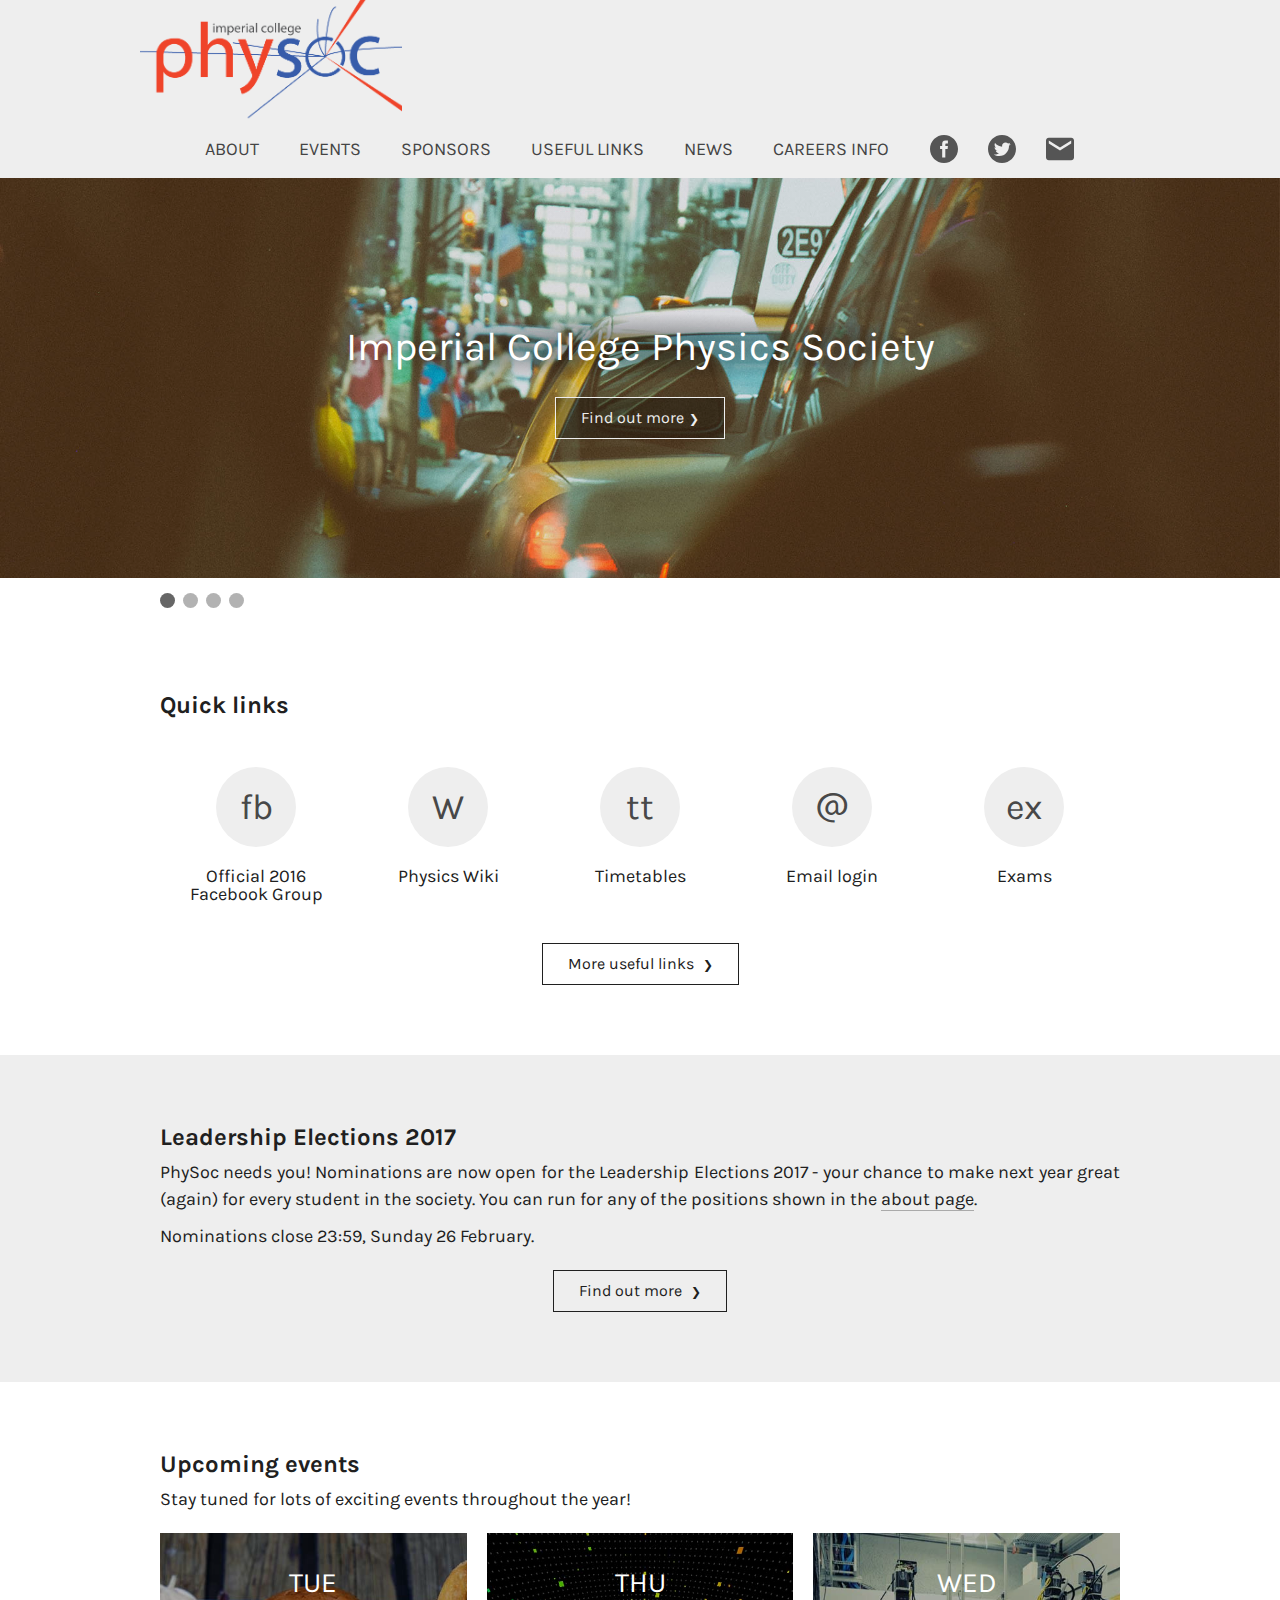
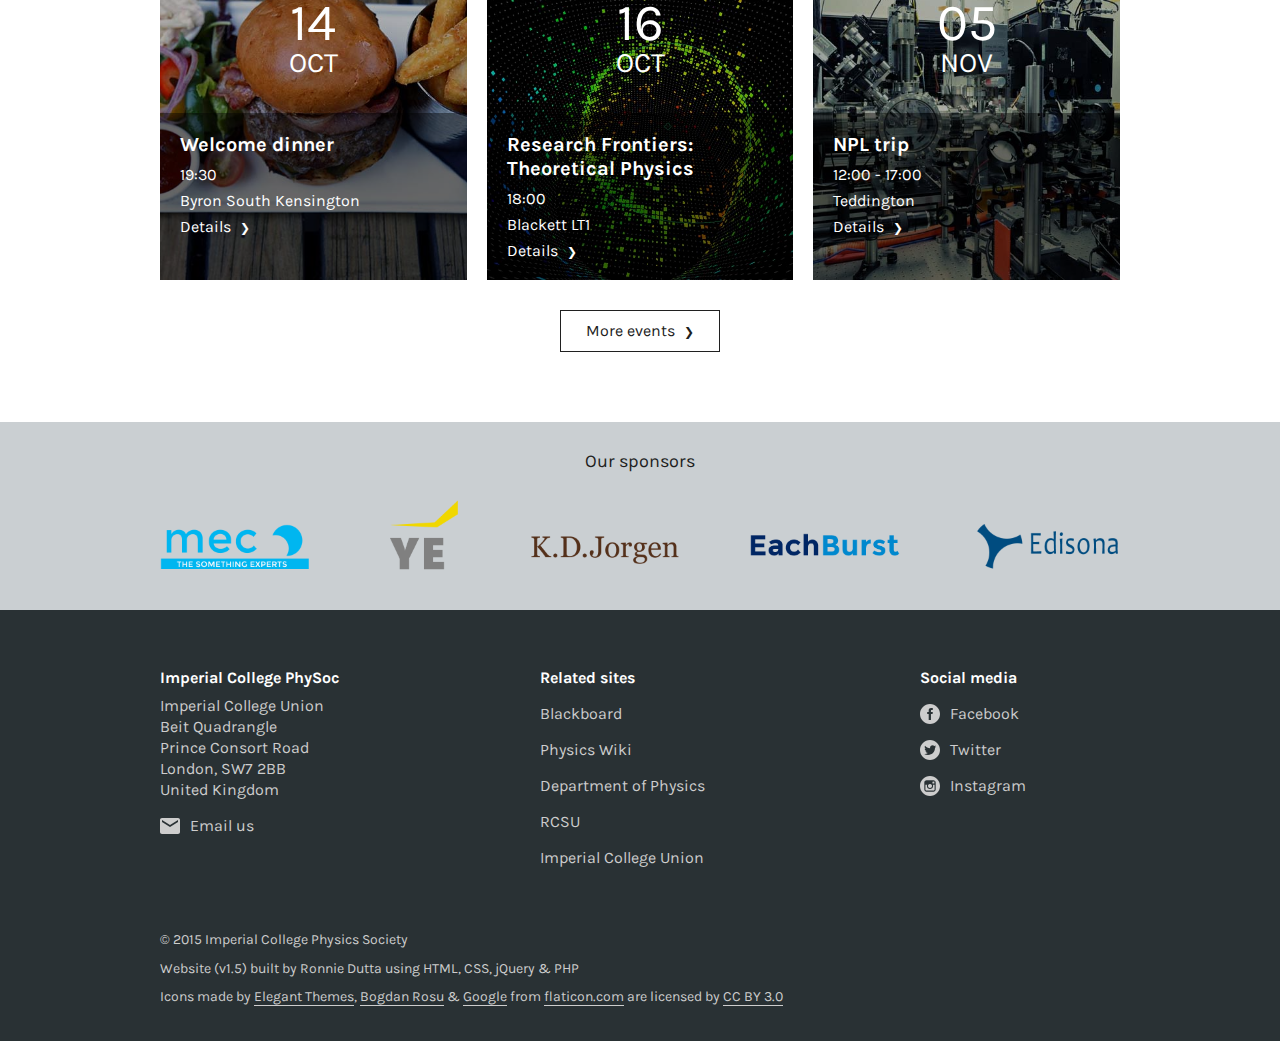
<file: physoc/index.html>
<!doctype html>
<html lang="en">
<head>
  <meta charset="utf-8">

  <title>PhySoc website (archived)</title>
  <meta name="description" content="Imperial College Physics Society provides students with opportunities to engage with physics outside of their ordinary studies.">

  <meta name="viewport" content="width=device-width, initial-scale=1">

  <link rel="icon" href="favicon.ico" type="image/x-icon">
  <link rel="shortcut icon" href="favicon.ico" type="image/x-icon">

  <link rel="stylesheet" href="style.min.css">

  <script src="https://ajax.googleapis.com/ajax/libs/jquery/1.11.3/jquery.min.js"></script>
  <script src="physoc.min.js"></script>

  <!--[if lt IE 9]>
    <div id="compat-banner">
      You're using an ancient version of Internet Explorer, so some parts of this website may not work or display correctly.
    </div>
    <link rel="stylesheet" href="legacy/ie8.css">
    <script src="legacy/ie8.js" async></script>
  <![endif]-->
  <!--[if IE 9]>
    <div id="compat-banner">
      You're using an old version of Internet Explorer, so some parts of this website may not work or display correctly.
    </div>
    <link rel="stylesheet" href="legacy/ie9.min.css">
  <![endif]-->


  <meta property="og:title" content="PhySoc website (archived)">
  <meta property="og:type" content="website">
  <meta property="og:url" content="https://binaryfunt.github.io/physoc/index.html">
  <meta property="og:image" content="https://binaryfunt.github.io/physoc/img/physoc.jpg">
  <meta property="og:locale" content="en_GB">
  <meta property="og:site_name" content="Imperial College PhySoc">

  <script src="image-slider.min.js"></script>
</head>

<body class="no-js">
  <div id="container">

    <header>

      <div class="wrapper">
        <div id="logo">
          <h1>
            <a href="index.html">
              <img src="img/logos/physoc.png" alt="PhySoc">
            </a>
          </h1>
        </div>
      </div>

      <div id="hamburger">
        <a href="#menu">
          <div id="ham-open">
            <svg xmlns="http://www.w3.org/2000/svg" width="459" height="459" viewBox="0 0 459 459">
              <path d="M0 382.5h459v-51H0v51zM0 255h459v-51H0v51zM0 76.5v51h459v-51H0z"/>
            </svg>
            <span>Menu</span>
          </div>
          <div id="ham-close" style="display: none;">
            <svg xmlns="http://www.w3.org/2000/svg" width="357" height="357" viewBox="0 0 357 357">
              <path d="M357 35.7L321.3 0 178.5 142.8 35.7 0 0 35.7l142.8 142.8L0 321.3 35.7 357l142.8-142.8L321.3 357l35.7-35.7-142.8-142.8"/>
            </svg>
            <span>Close</span>
          </div>
        </a>
      </div>

      <nav>
        <div class="wrapper">
          <ul id="nav-links">
            <li class="hidden">
              <a href="index.html" title="Go to the homepage">Home</a>
            </li>
            <li>
              <a href="about.html" title="About PhySoc">About</a>
            </li>
            <li>
              <a href="events.html" title="Find out about the latest events">Events</a>
            </li>
            <li>
                <a href="sponsors.html" title="Information about PhySoc's sponsors and partners">Sponsors</a>
            </li>
            <li>
              <a href="404.html" title="Useful links and documents">Useful links</a>
            </li>
            <li>
              <a href="404.html" title="Keep up to date with news about PhySoc">News</a>
            </li>
            <li>
                <a href="404.html" title="View useful careers resources">Careers info</a>
            </li>
          </ul>
          <ul id="nav-social">
            <li class="pic" id="fb-link">
              <a href="https://www.facebook.com/ICPhySoc" title="Like us on Facebook">
                <svg xmlns="http://www.w3.org/2000/svg" viewBox="0 0 16 16">
                  <path d="M8,0C3.582,0,0,3.582,0,8s3.582,8,8,8s8-3.582,8-8C16,3.581,12.418,0,8,0z M10.068,7.999L8.757,8 l-0.001,4.8H6.957V8h-1.2V6.346l1.2-0.001L6.955,5.371c0-1.35,0.366-2.171,1.955-2.171h1.324v1.655H9.406 c-0.619,0-0.649,0.231-0.649,0.662L8.755,6.345h1.488L10.068,7.999z"/>
                </svg>
              </a>
            </li>
            <li class="pic" id="twitter-link">
              <a href="https://twitter.com/ICPhySoc" title="Follow us on Twitter">
                <svg xmlns="http://www.w3.org/2000/svg" viewBox="0 0 16 16">
                  <path d="M8,0C3.582,0,0,3.582,0,8s3.582,8,8,8s8-3.582,8-8C16,3.581,12.418,0,8,0z M11.98,6.204l0.006,0.255 c0,2.604-1.981,5.604-5.604,5.604c-1.112,0-2.147-0.326-3.019-0.885c0.154,0.018,0.311,0.028,0.47,0.028 c0.923,0,1.772-0.315,2.446-0.843c-0.862-0.016-1.589-0.586-1.84-1.368C4.56,9.018,4.682,9.029,4.81,9.029 c0.18,0,0.354-0.023,0.519-0.068c-0.901-0.182-1.58-0.977-1.58-1.931V7.005c0.266,0.148,0.569,0.236,0.892,0.247 C4.113,6.899,3.765,6.296,3.765,5.613c0-0.361,0.097-0.699,0.266-0.99c0.971,1.192,2.423,1.976,4.06,2.058 C8.057,6.537,8.04,6.386,8.04,6.232c0-1.087,0.882-1.969,1.97-1.969c0.566,0,1.078,0.239,1.438,0.622 c0.448-0.089,0.87-0.253,1.251-0.478c-0.147,0.46-0.459,0.846-0.866,1.09c0.397-0.047,0.778-0.154,1.131-0.31 C12.7,5.581,12.365,5.928,11.98,6.204z"/>
                </svg>

              </a>
            </li>
            <li class="pic" id="email-link">
              <a href="#" title="Email us">
                <svg xmlns="http://www.w3.org/2000/svg" width="510" height="510" viewBox="0 0 510 510"><path d="M459 51H51C22.95 51 0 73.95 0 102v306c0 28.05 22.95 51 51 51h408c28.05 0 51-22.95 51-51V102c0-28.05-22.95-51-51-51zm0 102L255 280.5 51 153v-51l204 127.5L459 102v51z"/></svg>
              </a>
            </li>
          </ul>
        </div>
      </nav>

    </header>


    <div id="content">

      <div id="home-slider" class="content-bar">
        <div class="slide-container">

          <div class="slide" id="slide-0"
               style="background: url(img/california2_L.jpg) center center/cover; /* Fallback */
                      background: linear-gradient(rgba(0,0,0,0.05),rgba(0,0,0,0.05)), url(img/california2_L.jpg) center center/cover;">
            <div class="wrapper">
              <h1>Imperial College Physics Society</h1>
              <a href="about.html" class="button">Find out more</a>
            </div>
            <div class="caption">
              <span>Example image</span>
            </div>
          </div>

          <div class="slide" id="slide-1" style="background: url(img/jet2_L.jpg) center center/cover;">
            <div class="caption">
              <span>Example image</span>
            </div>
          </div>

          <div class="slide" id="slide-2" style="background: url(img/california4_L.jpg) center 85%/cover;">
            <div class="caption">
              <span>Example image</span>
            </div>
          </div>

          <div class="slide" id="slide-3" style="background: url(img/blackett_L.jpg) center 60%/cover;">
            <div class="caption">
              <span>Example image</span>
            </div>
          </div>

        </div>
      </div>
      <div class="wrapper">
        <div class="slider-nav">
          <a href="#slide-0" class="active"></a>
          <a href="#slide-1"></a>
          <a href="#slide-2"></a>
          <a href="#slide-3"></a>
        </div>
      </div>

      <div id="slider-replace"
           style="background: url(img/california2_M.jpg) center top/cover;
                  background: linear-gradient(rgba(0,0,0,0.05),rgba(0,0,0,0.05)), url(img/california2_M.jpg) center top/cover;">
        <div class="wrapper">
          <h1>Welcome to PhySoc</h1>
          <a href="about.html" class="button">Find out more</a>
        </div>
        <div class="caption">
          <span>Example image</span>
        </div>
      </div>

      <div class="content-bar">
        <div class="wrapper">
          <section>
            <h1>Quick links</h1>
            <div class="quick-links-container">
              <a href="404.html" class="quick-link">
                <div class="circle">fb</div>
                <span>Official 2016 Facebook Group</span>
              </a>
              <!-- <a href="https://bb.imperial.ac.uk" class="quick-link">
                <div class="circle">Bb</div>
                <span>Blackboard Learn</span>
              </a> -->
              <a href="404.html" class="quick-link">
                <div class="circle">W</div>
                <span>Physics Wiki</span>
              </a>
              <a href="404.html" class="quick-link">
                <div class="circle">tt</div>
                <span>Timetables</span>
              </a>
              <a href="404.html" class="quick-link">
                <div class="circle" id="at">@</div>
                <span>Email login</span>
              </a>
              <a href="404.html" class="quick-link">
                <div class="circle">ex</div>
                <span>Exams</span>
              </a>
            </div>
            <a href="404.html" class="button">
              More useful links
            </a>
          </section>
        </div>
      </div>


      <div class="content-bar EEE">
        <div class="wrapper">
          <section>
            <h1>Leadership Elections 2017</h1>
            <p>
              PhySoc needs you! Nominations are now open for the Leadership Elections 2017 - your chance to make next year great (again) for every student in the society. You can run for any of the positions shown in the <a href="about.html">about page</a>.
            </p>
            <p>
              Nominations close 23:59, Sunday 26 February.
            </p>
            <a class="button" href="https://www.imperialcollegeunion.org/" target="_blank">
              Find out more
            </a>
          </section>
        </div>
      </div>

      <div id="home-events" class="content-bar">
        <div class="wrapper">
          <section>
            <h1>Upcoming events</h1>
            <p>
              Stay tuned for lots of exciting events throughout the year!
            </p>
            <div class="events-container three">

              <a href="welcome-dinner.html"
                 title="Find out more about this event"
                 class="event"
                 style="background: url(img/burger_S.jpg) center center/cover">
                <div class="event-cal">
                  <span>Tue</span>
                  <span class="num">14</span>
                  <span>Oct</span>
                </div>
                <div class="event-details">
                  <h1>Welcome dinner</h1>
                  <span class="event-time">19:30</span>
                  <span class="event-loc">Byron South Kensington</span>
                  <div class="button">
                    Details
                  </div>
                </div>
              </a>

              <a href="rf-theory.html"
                 title="Find out more about this event"
                 class="event"
                 style="background: url(img/super-k_S.jpg) center center/cover">
                <div class="event-cal">
                  <span>Thu</span>
                  <span class="num">16</span>
                  <span>Oct</span>
                </div>
                <div class="event-details">
                  <h1>Research Frontiers: Theoretical Physics</h1>
                  <span class="event-time">18:00</span>
                  <span class="event-loc">Blackett LT1</span>
                  <div class="button">
                    Details
                  </div>
                </div>
              </a>

              <a href="npl-trip.html"
                 title="Find out more about this event"
                 class="event"
                 style="background: url(img/lab_S.jpg) center center/cover">
                <div class="event-cal">
                  <span>Wed</span>
                  <span class="num">05</span>
                  <span>Nov</span>
                </div>
                <div class="event-details">
                  <h1>NPL trip</h1>
                  <span class="event-time">12:00 - 17:00</span>
                  <span class="event-loc">Teddington</span>
                  <div class="button">
                    Details
                  </div>
                </div>
              </a>

            </div>
            <a href="events.html" class="button">
              More events
            </a>
          </section>
        </div>
      </div>

    </div>

    <footer>

      <div id="sponsors-banner" class="foot-bar">
        <div class="wrapper">
          <h1>Our sponsors</h1>
          <div class="logos-container">
            <a id="foot-ecm" href="#" title="mec">
              <img src="img/logos/ecm_S.png">
            </a>
            <a id="foot-ey" href="#" title="YE">
              <img src="img/logos/ey_S.png">
            </a>
            <a id="foot-jpmorgan" href="#" title="K.D. Jorgen">
              <img src="img/logos/jpmorgan_S.png">
            </a>
            <a id="foot-teachfirst" href="#" title="Each Burst">
              <img src="img/logos/teach-first_S.png">
            </a>
            <a id="foot-tessella" href="#" title="Edisona">
              <img src="img/logos/tessella_S.png">
            </a>
          </div>
        </div>
      </div>

      <div id="foot1" class="foot-bar">
        <div class="wrapper">

          <div id="address" class="section" itemscope itemtype="http://schema.org/Organization">
            <h1 itemprop="name" itemtype="http://schema.org/name">
              Imperial College PhySoc
            </h1>
            <div itemscope itemprop="address" itemtype="http://schema.org/PostalAddress">
              <span itemprop="streetAddress">
                Imperial College Union<br>Beit Quadrangle<br>Prince Consort Road
              </span>
              <span itemprop="addressLocality">
                London,
              </span>
              <span itemprop="postalCode">
                SW7 2BB
              </span><br/>
              <span itemprop="addressCountry">
                United Kingdom
              </span>
            </div>

            <span class="pic">
              <a itemprop="email" href="#">
                <svg xmlns="http://www.w3.org/2000/svg" width="510" height="510" viewBox="0 0 510 510">
                  <path d="M459 51H51C22.95 51 0 73.95 0 102v306c0 28.05 22.95 51 51 51h408c28.05 0 51-22.95 51-51V102c0-28.05-22.95-51-51-51zm0 102L255 280.5 51 153v-51l204 127.5L459 102v51z"/>
                </svg>
                <span>Email us</span>
              </a>
            </span>
          </div>

          <div class="separator"></div>

          <div class="section">
            <h1>Related sites</h1>
            <ul>
              <li>
                <a href="https://bb.imperial.ac.uk" title="Blackboard Learn" target="_blank">
                  Blackboard
                </a>
              </li>
              <li>
                <a href="#"
                   title="Imperial Physics Wiki">
                  Physics Wiki
                </a>
              </li>
              <li>
                <a href="https://www.imperial.ac.uk/natural-sciences/departments/physics/"
                   title="Imperial College Department of Physics" target="_blank">
                  Department of Physics
                </a>
              </li>
              <li>
                <a href="https://www.rcsu.org.uk" title="Royal College of Science Union" target="_blank">
                  RCSU
                </a>
              </li>
              <li>
                <a href="https://www.imperialcollegeunion.org" target="_blank">
                  Imperial College Union
                </a>
              </li>
            </ul>
          </div>

          <div class="separator"></div>

          <div class="section">
            <h1>Social media</h1>
            <ul>
              <li class="pic">
                <a href="https://www.facebook.com/ICPhySoc" title="Like us on Facebook" target="_blank">
                  <svg xmlns="http://www.w3.org/2000/svg" viewBox="0 0 16 16">
                    <path d="M8,0C3.582,0,0,3.582,0,8s3.582,8,8,8s8-3.582,8-8C16,3.581,12.418,0,8,0z M10.068,7.999L8.757,8 l-0.001,4.8H6.957V8h-1.2V6.346l1.2-0.001L6.955,5.371c0-1.35,0.366-2.171,1.955-2.171h1.324v1.655H9.406 c-0.619,0-0.649,0.231-0.649,0.662L8.755,6.345h1.488L10.068,7.999z"/>
                  </svg>
                  <span>Facebook</span>
                </a>
              </li>
              <li class="pic">
                <a href="https://twitter.com/ICPhySoc" title="Follow us on Twitter" target="_blank">
                  <svg xmlns="http://www.w3.org/2000/svg" viewBox="0 0 16 16">
                    <path d="M8,0C3.582,0,0,3.582,0,8s3.582,8,8,8s8-3.582,8-8C16,3.581,12.418,0,8,0z M11.98,6.204l0.006,0.255 c0,2.604-1.981,5.604-5.604,5.604c-1.112,0-2.147-0.326-3.019-0.885c0.154,0.018,0.311,0.028,0.47,0.028 c0.923,0,1.772-0.315,2.446-0.843c-0.862-0.016-1.589-0.586-1.84-1.368C4.56,9.018,4.682,9.029,4.81,9.029 c0.18,0,0.354-0.023,0.519-0.068c-0.901-0.182-1.58-0.977-1.58-1.931V7.005c0.266,0.148,0.569,0.236,0.892,0.247 C4.113,6.899,3.765,6.296,3.765,5.613c0-0.361,0.097-0.699,0.266-0.99c0.971,1.192,2.423,1.976,4.06,2.058 C8.057,6.537,8.04,6.386,8.04,6.232c0-1.087,0.882-1.969,1.97-1.969c0.566,0,1.078,0.239,1.438,0.622 c0.448-0.089,0.87-0.253,1.251-0.478c-0.147,0.46-0.459,0.846-0.866,1.09c0.397-0.047,0.778-0.154,1.131-0.31 C12.7,5.581,12.365,5.928,11.98,6.204z"/>
                  </svg>
                  <span>Twitter</span>
                </a>
              </li>
              <li class="pic">
                <a href="https://instagram.com/icphysoc" title="Follow us on Instagram" target="_blank">
                  <svg xmlns="http://www.w3.org/2000/svg" width="49.652" height="49.652" viewBox="0 0 49.652 49.652">
                    <path d="M24.825 29.796c2.739 0 4.972-2.229 4.972-4.97 0-1.082-.354-2.081-.94-2.897-.903-1.252-2.371-2.073-4.029-2.073-1.659 0-3.126.82-4.031 2.072-.588.816-.939 1.815-.94 2.897C19.854 27.566 22.085 29.796 24.825 29.796zM35.678 18.746L35.678 14.58 35.678 13.96 35.055 13.962 30.891 13.975 30.907 18.762"/>
                    <path d="M24.826,0C11.137,0,0,11.137,0,24.826c0,13.688,11.137,24.826,24.826,24.826c13.688,0,24.826-11.138,24.826-24.826 C49.652,11.137,38.516,0,24.826,0z M38.945,21.929v11.56c0,3.011-2.448,5.458-5.457,5.458H16.164 c-3.01,0-5.457-2.447-5.457-5.458v-11.56v-5.764c0-3.01,2.447-5.457,5.457-5.457h17.323c3.01,0,5.458,2.447,5.458,5.457V21.929z"/>
                    <path d="M32.549,24.826c0,4.257-3.464,7.723-7.723,7.723c-4.259,0-7.722-3.466-7.722-7.723c0-1.024,0.204-2.003,0.568-2.897 h-4.215v11.56c0,1.494,1.213,2.704,2.706,2.704h17.323c1.491,0,2.706-1.21,2.706-2.704v-11.56h-4.217 C32.342,22.823,32.549,23.802,32.549,24.826z"/>
                  </svg>
                  <span>Instagram</span>
                </a>
              </li>
            </ul>
          </div>

        </div>
      </div>

      <div id="foot2" class="foot-bar">
        <div class="wrapper">
          <small>&copy; 2015 Imperial College Physics Society</small>
        </div>
        <div class="wrapper">
          <small>Website (v1.5) built by Ronnie Dutta using HTML, CSS, jQuery &amp; PHP</small>
          <small>
            Icons made by
            <a href="http://www.flaticon.com/authors/elegant-themes" target="_blank">Elegant&nbsp;Themes</a>&#44;
            <a href="http://www.flaticon.com/authors/bogdan-rosu" target="_blank">Bogdan Rosu</a>
            &amp;
            <a href="http://www.flaticon.com/authors/google" target="_blank">Google</a>
            from
            <a href="http://www.flaticon.com" title="Flaticon" target="_blank">flaticon.com</a>
            are licensed by
            <a href="http://creativecommons.org/licenses/by/3.0/" title="Creative Commons BY 3.0" target="_blank">CC&nbsp;BY&nbsp;3.0</a>
          </small>
        </div>
      </div>

    </footer>


  </div>
</body>
</html>
</file>
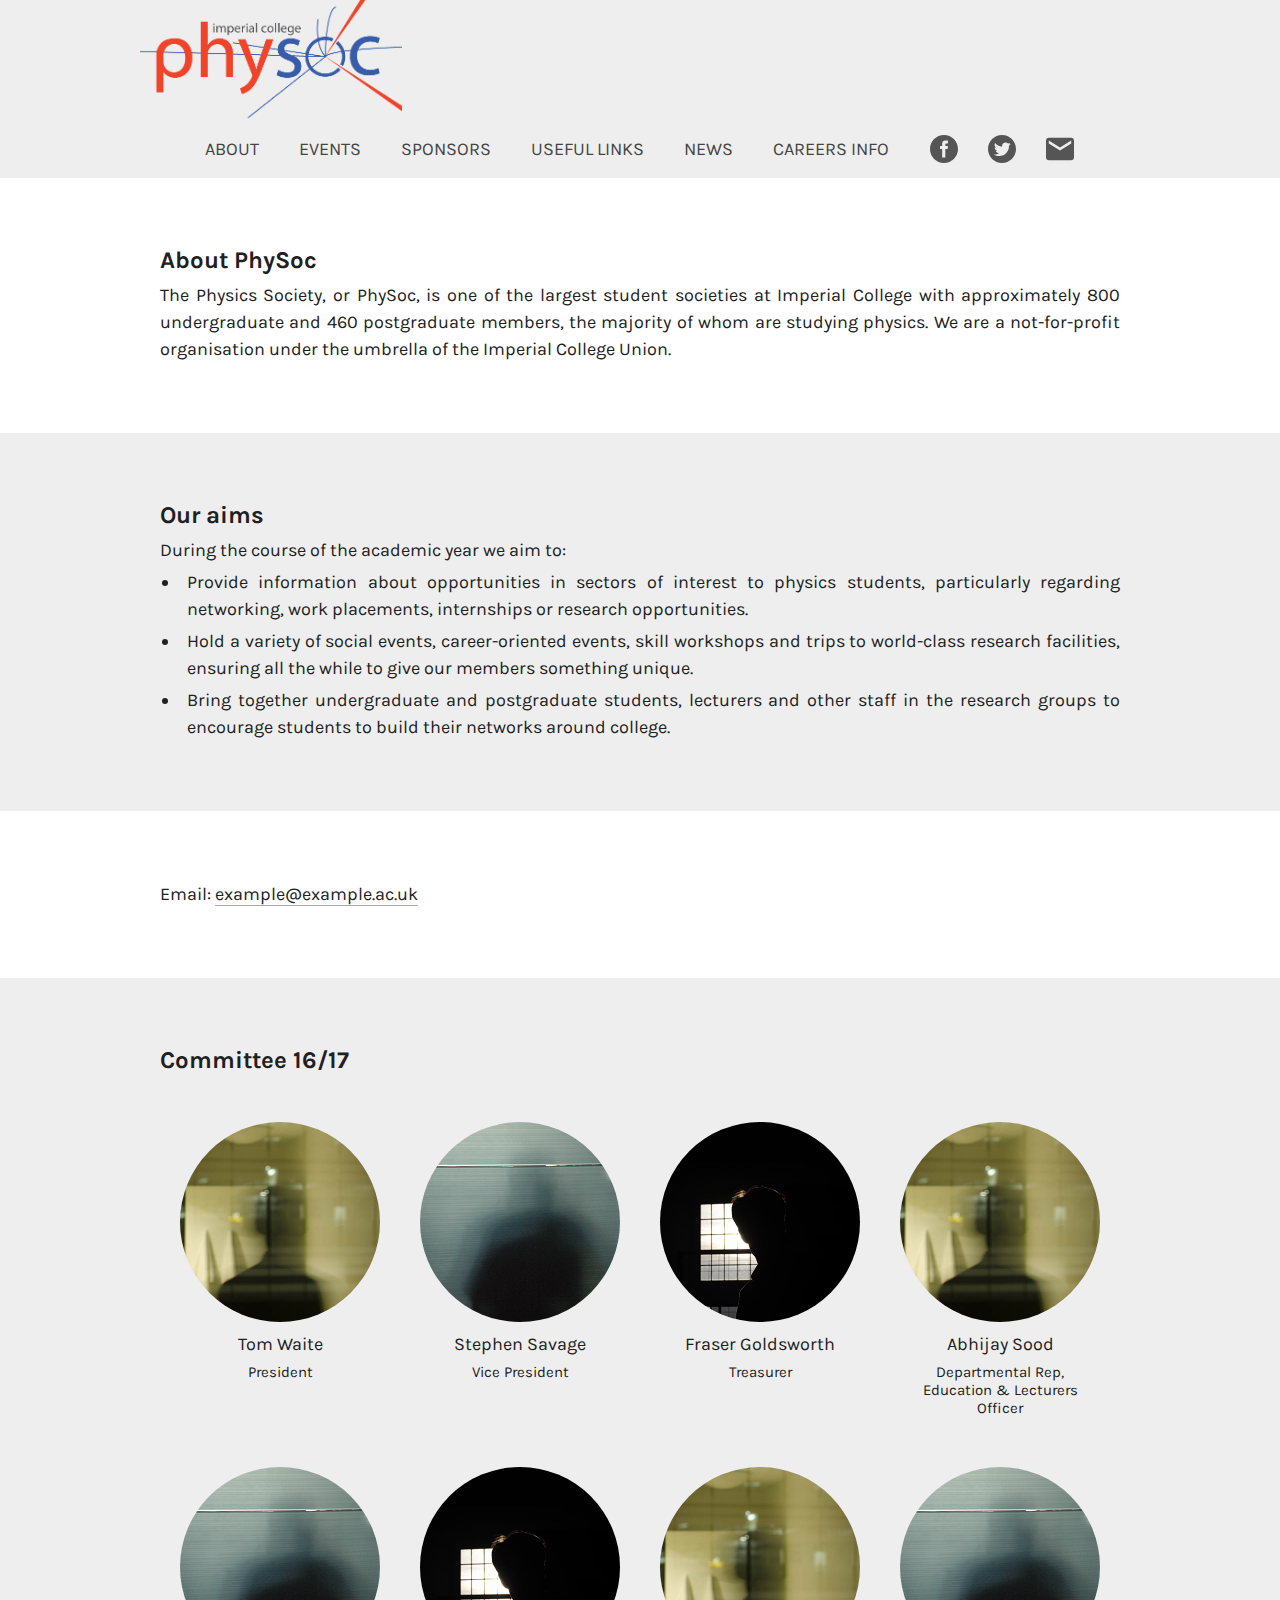
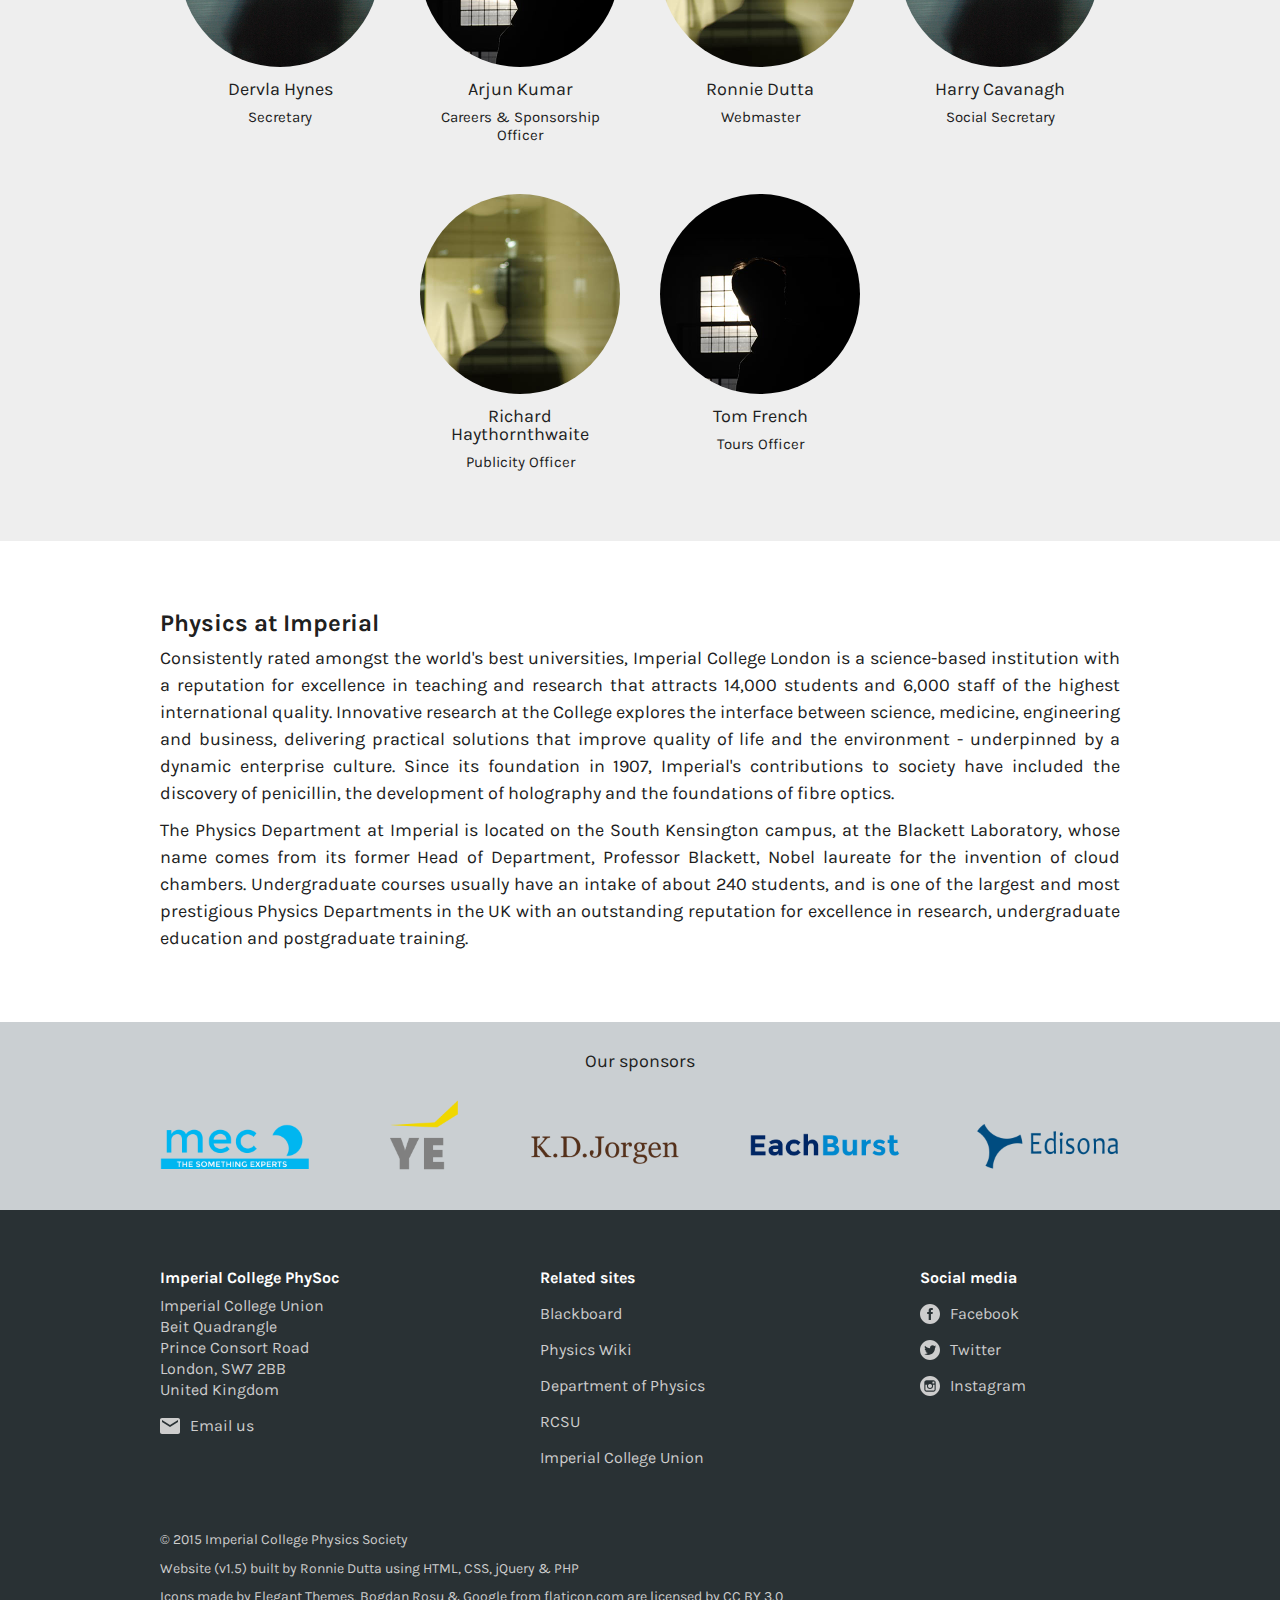
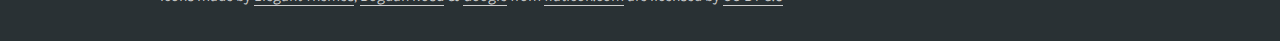
<file: physoc/about.html>
<!doctype html>
<html lang="en">
<head>
  <meta charset="utf-8">

  <title>About - PhySoc website (archived)</title>

  <meta name="viewport" content="width=device-width, initial-scale=1">

  <link rel="icon" href="favicon.ico" type="image/x-icon">
  <link rel="shortcut icon" href="favicon.ico" type="image/x-icon">

  <link rel="stylesheet" href="style.min.css">

  <script src="https://ajax.googleapis.com/ajax/libs/jquery/1.11.3/jquery.min.js"></script>
  <script src="physoc.min.js"></script>

  <!--[if lt IE 9]>
    <div id="compat-banner">
      You're using an ancient version of Internet Explorer, so some parts of this website may not work or display correctly.
    </div>
    <link rel="stylesheet" href="legacy/ie8.css">
    <script src="legacy/ie8.js" async></script>
  <![endif]-->
  <!--[if IE 9]>
    <div id="compat-banner">
      You're using an old version of Internet Explorer, so some parts of this website may not work or display correctly.
    </div>
    <link rel="stylesheet" href="legacy/ie9.min.css">
  <![endif]-->


  <meta property="og:title" content="PhySoc website (archived)">
  <meta property="og:type" content="website">
  <meta property="og:url" content="http://binaryfunt.github.io/physoc/about.html">
  <meta property="og:image" content="https://binaryfunt.github.io/physoc/img/physoc.jpg">
  <meta property="og:locale" content="en_GB">
  <meta property="og:site_name" content="Imperial College PhySoc">
</head>

<body class="no-js">
  <div id="container">

    <header>

      <div class="wrapper">
        <div id="logo">
          <h1>
            <a href="index.html">
              <img src="img/logos/physoc.png" alt="PhySoc">
            </a>
          </h1>
        </div>
      </div>

      <div id="hamburger">
        <a href="#menu">
          <div id="ham-open">
            <svg xmlns="http://www.w3.org/2000/svg" width="459" height="459" viewBox="0 0 459 459">
              <path d="M0 382.5h459v-51H0v51zM0 255h459v-51H0v51zM0 76.5v51h459v-51H0z"/>
            </svg>
            <span>Menu</span>
          </div>
          <div id="ham-close" style="display: none;">
            <svg xmlns="http://www.w3.org/2000/svg" width="357" height="357" viewBox="0 0 357 357">
              <path d="M357 35.7L321.3 0 178.5 142.8 35.7 0 0 35.7l142.8 142.8L0 321.3 35.7 357l142.8-142.8L321.3 357l35.7-35.7-142.8-142.8"/>
            </svg>
            <span>Close</span>
          </div>
        </a>
      </div>

      <nav>
        <div class="wrapper">
          <ul id="nav-links">
            <li class="hidden">
              <a href="index.html" title="Go to the homepage">Home</a>
            </li>
            <li>
              <a href="about.html" title="About PhySoc">About</a>
            </li>
            <li>
              <a href="events.html" title="Find out about the latest events">Events</a>
            </li>
            <li>
                <a href="sponsors.html" title="Information about PhySoc's sponsors and partners">Sponsors</a>
            </li>
            <li>
              <a href="404.html" title="Useful links and documents">Useful links</a>
            </li>
            <li>
              <a href="404.html" title="Keep up to date with news about PhySoc">News</a>
            </li>
            <li>
                <a href="404.html" title="View useful careers resources">Careers info</a>
            </li>
          </ul>
          <ul id="nav-social">
            <li class="pic" id="fb-link">
              <a href="https://www.facebook.com/ICPhySoc" title="Like us on Facebook">
                <svg xmlns="http://www.w3.org/2000/svg" viewBox="0 0 16 16">
                  <path d="M8,0C3.582,0,0,3.582,0,8s3.582,8,8,8s8-3.582,8-8C16,3.581,12.418,0,8,0z M10.068,7.999L8.757,8 l-0.001,4.8H6.957V8h-1.2V6.346l1.2-0.001L6.955,5.371c0-1.35,0.366-2.171,1.955-2.171h1.324v1.655H9.406 c-0.619,0-0.649,0.231-0.649,0.662L8.755,6.345h1.488L10.068,7.999z"/>
                </svg>
              </a>
            </li>
            <li class="pic" id="twitter-link">
              <a href="https://twitter.com/ICPhySoc" title="Follow us on Twitter">
                <svg xmlns="http://www.w3.org/2000/svg" viewBox="0 0 16 16">
                  <path d="M8,0C3.582,0,0,3.582,0,8s3.582,8,8,8s8-3.582,8-8C16,3.581,12.418,0,8,0z M11.98,6.204l0.006,0.255 c0,2.604-1.981,5.604-5.604,5.604c-1.112,0-2.147-0.326-3.019-0.885c0.154,0.018,0.311,0.028,0.47,0.028 c0.923,0,1.772-0.315,2.446-0.843c-0.862-0.016-1.589-0.586-1.84-1.368C4.56,9.018,4.682,9.029,4.81,9.029 c0.18,0,0.354-0.023,0.519-0.068c-0.901-0.182-1.58-0.977-1.58-1.931V7.005c0.266,0.148,0.569,0.236,0.892,0.247 C4.113,6.899,3.765,6.296,3.765,5.613c0-0.361,0.097-0.699,0.266-0.99c0.971,1.192,2.423,1.976,4.06,2.058 C8.057,6.537,8.04,6.386,8.04,6.232c0-1.087,0.882-1.969,1.97-1.969c0.566,0,1.078,0.239,1.438,0.622 c0.448-0.089,0.87-0.253,1.251-0.478c-0.147,0.46-0.459,0.846-0.866,1.09c0.397-0.047,0.778-0.154,1.131-0.31 C12.7,5.581,12.365,5.928,11.98,6.204z"/>
                </svg>

              </a>
            </li>
            <li class="pic" id="email-link">
              <a href="#" title="Email us">
                <svg xmlns="http://www.w3.org/2000/svg" width="510" height="510" viewBox="0 0 510 510"><path d="M459 51H51C22.95 51 0 73.95 0 102v306c0 28.05 22.95 51 51 51h408c28.05 0 51-22.95 51-51V102c0-28.05-22.95-51-51-51zm0 102L255 280.5 51 153v-51l204 127.5L459 102v51z"/></svg>
              </a>
            </li>
          </ul>
        </div>
      </nav>

    </header>

    <div id="content">

      <div class="content-bar">
        <div class="wrapper">
          <section>
            <h1>About PhySoc</h1>
            <p>
              The Physics Society, or PhySoc, is one of the largest student societies at Imperial College with approximately 800 undergraduate and 460 postgraduate members, the majority of whom are studying physics. We are a not-for-profit organisation under the umbrella of the Imperial College Union.
            </p>
          </section>
        </div>
      </div>

      <div class="content-bar EEE">
        <div class="wrapper">
          <section>
            <h1>Our aims</h1>
            <p>
              During the course of the academic year we aim to:
            </p>
              <ul>
                <li>
                  Provide information about opportunities in sectors of interest to physics students, particularly regarding networking, work placements, internships or research opportunities.
                </li>
                <li>
                  Hold a variety of social events, career-oriented events, skill workshops and trips to world-class research facilities, ensuring all the while to give our members something unique.
                </li>
                <li>
                  Bring together undergraduate and postgraduate students, lecturers and other staff in the research groups to encourage students to build their networks around college.
                </li>
              </ul>
          </section>
        </div>
      </div>

      <div class="content-bar">
        <div class="wrapper">
          <section>
            <p>Email: <a href="#">example@example.ac.uk</a></p>
          </section>
        </div>
      </div>

      <div id="about-committee" class="content-bar EEE">
        <div class="wrapper">
          <section>
            <h1>Committee 16/17</h1>
            <div class="people-container">
              <div class="person">
                <img src="img/committee/person.jpg">
                <span>Tom Waite</span>
                <span>President</span>
              </div>
              <div class="person">
                <img src="img/committee/person2.jpg">
                <span>Stephen Savage</span>
                <span>Vice President</span>
              </div>
              <div class="person">
                <img src="img/committee/person3.jpg">
                <span>Fraser Goldsworth</span>
                <span>Treasurer</span>
              </div>
              <div class="person">
                <img src="img/committee/person.jpg">
                <span>Abhijay Sood</span>
                <span>Departmental Rep,<br>Education &amp; Lecturers Officer</span>
              </div>
              <div class="person">
                <img src="img/committee/person2.jpg">
                <span>Dervla Hynes</span>
                <span>Secretary</span>
              </div>
              <div class="person">
                <img src="img/committee/person3.jpg">
                <span>Arjun Kumar</span>
                <span>Careers &amp; Sponsorship Officer</span>
              </div>
              <div class="person">
                <img src="img/committee/person.jpg">
                <span>Ronnie Dutta</span>
                <span>Webmaster</span>
              </div>
              <div class="person">
                <img src="img/committee/person2.jpg">
                <span>Harry Cavanagh</span>
                <span>Social Secretary</span>
              </div>
              <div class="person">
                <img src="img/committee/person.jpg">
                <span>Richard Haythornthwaite</span>
                <span>Publicity Officer</span>
              </div>
              <div class="person">
                <img src="img/committee/person3.jpg">
                <span>Tom French</span>
                <span>Tours Officer</span>
              </div>
            </div>
          </section>
        </div>
      </div>

      <div class="content-bar">
        <div class="wrapper">
          <section>
            <h1>Physics at Imperial</h1>
            <p>
              Consistently rated amongst the world's best universities, Imperial College London is a science-based institution with a reputation for excellence in teaching and research that attracts 14,000 students and 6,000 staff of the highest international quality. Innovative research at the College explores the interface between science, medicine, engineering and business, delivering practical solutions that improve quality of life and the environment - underpinned by a dynamic enterprise culture. Since its foundation in 1907, Imperial's contributions to society have included the discovery of penicillin, the development of holography and the foundations of fibre optics.
            </p>
            <p>
              The Physics Department at Imperial is located on the South Kensington campus, at the Blackett Laboratory, whose name comes from its former Head of Department, Professor Blackett, Nobel laureate for the invention of cloud chambers. Undergraduate courses usually have an intake of about 240 students, and is one of the largest and most prestigious Physics Departments in the UK with an outstanding reputation for excellence in research, undergraduate education and postgraduate training.
            </p>
          </section>
        </div>
      </div>

    </div>

    <footer>

      <div id="sponsors-banner" class="foot-bar">
        <div class="wrapper">
          <h1>Our sponsors</h1>
          <div class="logos-container">
            <a id="foot-ecm" href="#" title="mec">
              <img src="img/logos/ecm_S.png">
            </a>
            <a id="foot-ey" href="#" title="YE">
              <img src="img/logos/ey_S.png">
            </a>
            <a id="foot-jpmorgan" href="#" title="K.D. Jorgen">
              <img src="img/logos/jpmorgan_S.png">
            </a>
            <a id="foot-teachfirst" href="#" title="Each Burst">
              <img src="img/logos/teach-first_S.png">
            </a>
            <a id="foot-tessella" href="#" title="Edisona">
              <img src="img/logos/tessella_S.png">
            </a>
          </div>
        </div>
      </div>

      <div id="foot1" class="foot-bar">
        <div class="wrapper">

          <div id="address" class="section" itemscope itemtype="http://schema.org/Organization">
            <h1 itemprop="name" itemtype="http://schema.org/name">
              Imperial College PhySoc
            </h1>
            <div itemscope itemprop="address" itemtype="http://schema.org/PostalAddress">
              <span itemprop="streetAddress">
                Imperial College Union<br>Beit Quadrangle<br>Prince Consort Road
              </span>
              <span itemprop="addressLocality">
                London,
              </span>
              <span itemprop="postalCode">
                SW7 2BB
              </span><br/>
              <span itemprop="addressCountry">
                United Kingdom
              </span>
            </div>

            <span class="pic">
              <a itemprop="email" href="#">
                <svg xmlns="http://www.w3.org/2000/svg" width="510" height="510" viewBox="0 0 510 510">
                  <path d="M459 51H51C22.95 51 0 73.95 0 102v306c0 28.05 22.95 51 51 51h408c28.05 0 51-22.95 51-51V102c0-28.05-22.95-51-51-51zm0 102L255 280.5 51 153v-51l204 127.5L459 102v51z"/>
                </svg>
                <span>Email us</span>
              </a>
            </span>
          </div>

          <div class="separator"></div>

          <div class="section">
            <h1>Related sites</h1>
            <ul>
              <li>
                <a href="https://bb.imperial.ac.uk" title="Blackboard Learn" target="_blank">
                  Blackboard
                </a>
              </li>
              <li>
                <a href="#"
                   title="Imperial Physics Wiki">
                  Physics Wiki
                </a>
              </li>
              <li>
                <a href="https://www.imperial.ac.uk/natural-sciences/departments/physics/"
                   title="Imperial College Department of Physics" target="_blank">
                  Department of Physics
                </a>
              </li>
              <li>
                <a href="https://www.rcsu.org.uk" title="Royal College of Science Union" target="_blank">
                  RCSU
                </a>
              </li>
              <li>
                <a href="https://www.imperialcollegeunion.org" target="_blank">
                  Imperial College Union
                </a>
              </li>
            </ul>
          </div>

          <div class="separator"></div>

          <div class="section">
            <h1>Social media</h1>
            <ul>
              <li class="pic">
                <a href="https://www.facebook.com/ICPhySoc" title="Like us on Facebook" target="_blank">
                  <svg xmlns="http://www.w3.org/2000/svg" viewBox="0 0 16 16">
                    <path d="M8,0C3.582,0,0,3.582,0,8s3.582,8,8,8s8-3.582,8-8C16,3.581,12.418,0,8,0z M10.068,7.999L8.757,8 l-0.001,4.8H6.957V8h-1.2V6.346l1.2-0.001L6.955,5.371c0-1.35,0.366-2.171,1.955-2.171h1.324v1.655H9.406 c-0.619,0-0.649,0.231-0.649,0.662L8.755,6.345h1.488L10.068,7.999z"/>
                  </svg>
                  <span>Facebook</span>
                </a>
              </li>
              <li class="pic">
                <a href="https://twitter.com/ICPhySoc" title="Follow us on Twitter" target="_blank">
                  <svg xmlns="http://www.w3.org/2000/svg" viewBox="0 0 16 16">
                    <path d="M8,0C3.582,0,0,3.582,0,8s3.582,8,8,8s8-3.582,8-8C16,3.581,12.418,0,8,0z M11.98,6.204l0.006,0.255 c0,2.604-1.981,5.604-5.604,5.604c-1.112,0-2.147-0.326-3.019-0.885c0.154,0.018,0.311,0.028,0.47,0.028 c0.923,0,1.772-0.315,2.446-0.843c-0.862-0.016-1.589-0.586-1.84-1.368C4.56,9.018,4.682,9.029,4.81,9.029 c0.18,0,0.354-0.023,0.519-0.068c-0.901-0.182-1.58-0.977-1.58-1.931V7.005c0.266,0.148,0.569,0.236,0.892,0.247 C4.113,6.899,3.765,6.296,3.765,5.613c0-0.361,0.097-0.699,0.266-0.99c0.971,1.192,2.423,1.976,4.06,2.058 C8.057,6.537,8.04,6.386,8.04,6.232c0-1.087,0.882-1.969,1.97-1.969c0.566,0,1.078,0.239,1.438,0.622 c0.448-0.089,0.87-0.253,1.251-0.478c-0.147,0.46-0.459,0.846-0.866,1.09c0.397-0.047,0.778-0.154,1.131-0.31 C12.7,5.581,12.365,5.928,11.98,6.204z"/>
                  </svg>
                  <span>Twitter</span>
                </a>
              </li>
              <li class="pic">
                <a href="https://instagram.com/icphysoc" title="Follow us on Instagram" target="_blank">
                  <svg xmlns="http://www.w3.org/2000/svg" width="49.652" height="49.652" viewBox="0 0 49.652 49.652">
                    <path d="M24.825 29.796c2.739 0 4.972-2.229 4.972-4.97 0-1.082-.354-2.081-.94-2.897-.903-1.252-2.371-2.073-4.029-2.073-1.659 0-3.126.82-4.031 2.072-.588.816-.939 1.815-.94 2.897C19.854 27.566 22.085 29.796 24.825 29.796zM35.678 18.746L35.678 14.58 35.678 13.96 35.055 13.962 30.891 13.975 30.907 18.762"/>
                    <path d="M24.826,0C11.137,0,0,11.137,0,24.826c0,13.688,11.137,24.826,24.826,24.826c13.688,0,24.826-11.138,24.826-24.826 C49.652,11.137,38.516,0,24.826,0z M38.945,21.929v11.56c0,3.011-2.448,5.458-5.457,5.458H16.164 c-3.01,0-5.457-2.447-5.457-5.458v-11.56v-5.764c0-3.01,2.447-5.457,5.457-5.457h17.323c3.01,0,5.458,2.447,5.458,5.457V21.929z"/>
                    <path d="M32.549,24.826c0,4.257-3.464,7.723-7.723,7.723c-4.259,0-7.722-3.466-7.722-7.723c0-1.024,0.204-2.003,0.568-2.897 h-4.215v11.56c0,1.494,1.213,2.704,2.706,2.704h17.323c1.491,0,2.706-1.21,2.706-2.704v-11.56h-4.217 C32.342,22.823,32.549,23.802,32.549,24.826z"/>
                  </svg>
                  <span>Instagram</span>
                </a>
              </li>
            </ul>
          </div>

        </div>
      </div>

      <div id="foot2" class="foot-bar">
        <div class="wrapper">
          <small>&copy; 2015 Imperial College Physics Society</small>
        </div>
        <div class="wrapper">
          <small>Website (v1.5) built by Ronnie Dutta using HTML, CSS, jQuery &amp; PHP</small>
          <small>
            Icons made by
            <a href="http://www.flaticon.com/authors/elegant-themes" target="_blank">Elegant&nbsp;Themes</a>&#44;
            <a href="http://www.flaticon.com/authors/bogdan-rosu" target="_blank">Bogdan Rosu</a>
            &amp;
            <a href="http://www.flaticon.com/authors/google" target="_blank">Google</a>
            from
            <a href="http://www.flaticon.com" title="Flaticon" target="_blank">flaticon.com</a>
            are licensed by
            <a href="http://creativecommons.org/licenses/by/3.0/" title="Creative Commons BY 3.0" target="_blank">CC&nbsp;BY&nbsp;3.0</a>
          </small>
        </div>
      </div>

    </footer>

  </div>
</body>
</html>
</file>
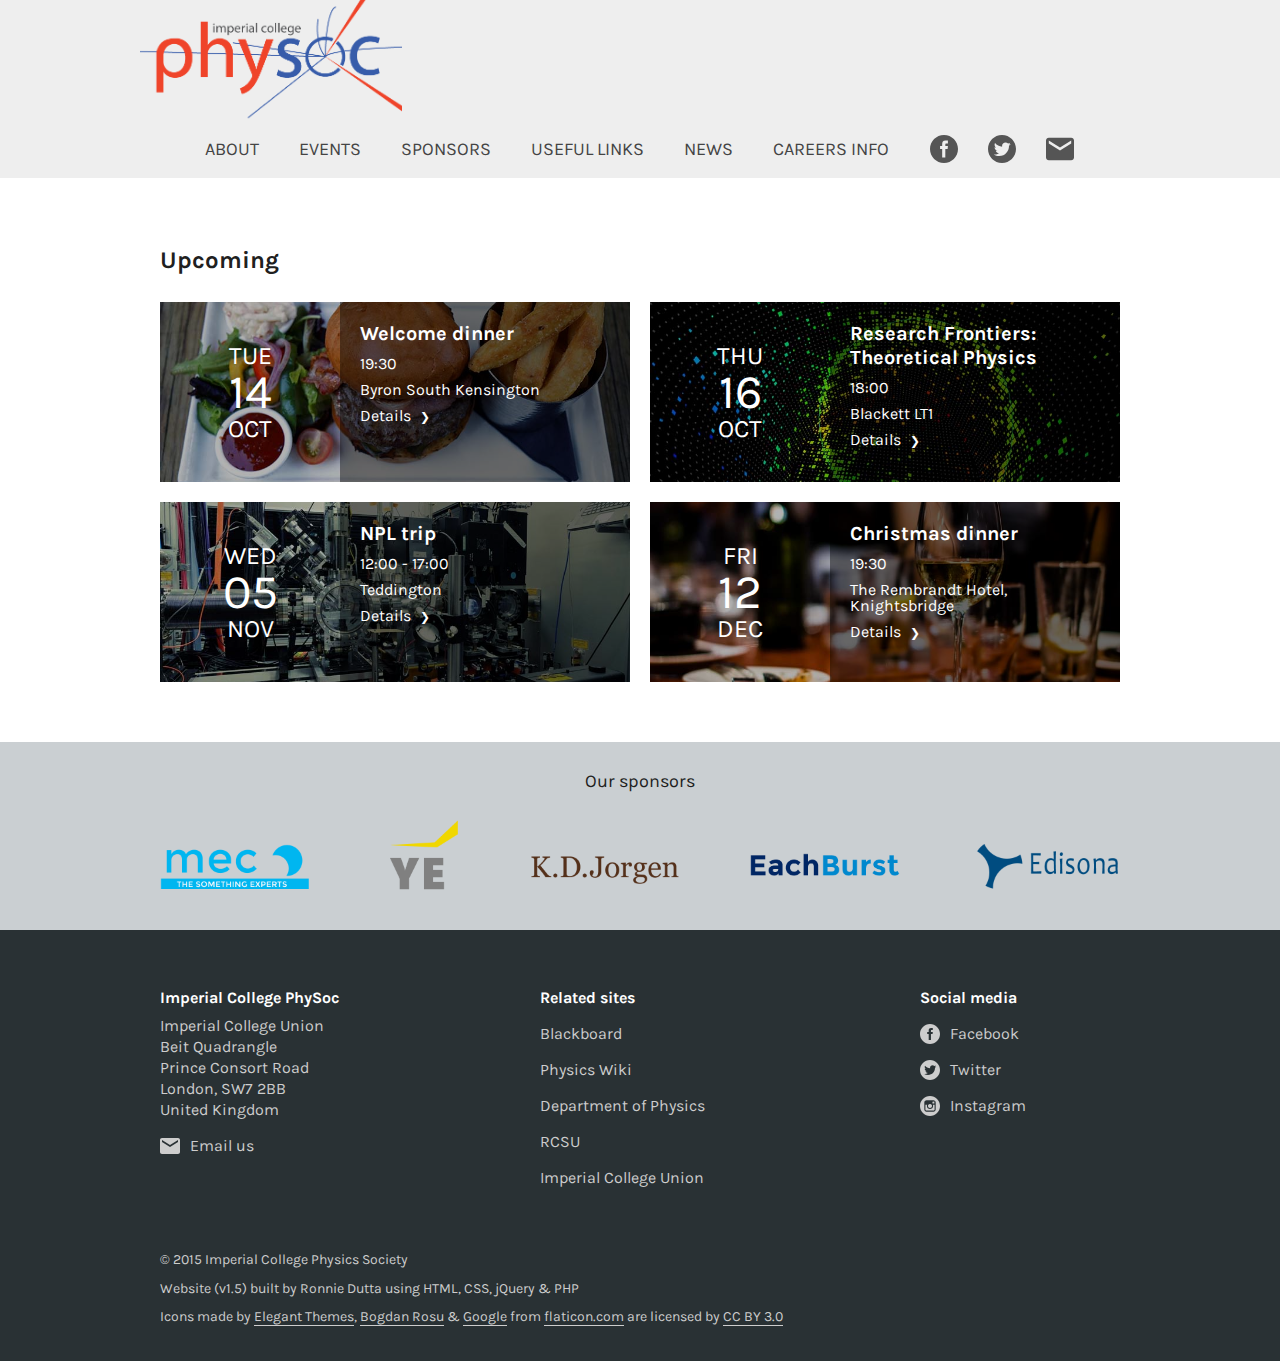
<file: physoc/events.html>
<!doctype html>
<html lang="en">
<head>
  <meta charset="utf-8">

  <title>Events - PhySoc website (archived)</title>

  <meta name="viewport" content="width=device-width, initial-scale=1">

  <link rel="icon" href="favicon.ico" type="image/x-icon">
  <link rel="shortcut icon" href="favicon.ico" type="image/x-icon">

  <link rel="stylesheet" href="style.min.css">

  <script src="https://ajax.googleapis.com/ajax/libs/jquery/1.11.3/jquery.min.js"></script>
  <script src="physoc.min.js"></script>

  <!--[if lt IE 9]>
    <div id="compat-banner">
      You're using an ancient version of Internet Explorer, so some parts of this website may not work or display correctly.
    </div>
    <link rel="stylesheet" href="legacy/ie8.css">
    <script src="legacy/ie8.js" async></script>
  <![endif]-->
  <!--[if IE 9]>
    <div id="compat-banner">
      You're using an old version of Internet Explorer, so some parts of this website may not work or display correctly.
    </div>
    <link rel="stylesheet" href="legacy/ie9.min.css">
  <![endif]-->


  <meta property="og:title" content="PhySoc website (archived)">
  <meta property="og:type" content="website">
  <meta property="og:url" content="https://binaryfunt.github.io/physoc/events.html">
  <meta property="og:image" content="https://binaryfunt.github.io/physoc/img/physoc.jpg">
  <meta property="og:locale" content="en_GB">
  <meta property="og:site_name" content="Imperial College PhySoc">
</head>

<body class="no-js">
  <div id="container">

    <header>

      <div class="wrapper">
        <div id="logo">
          <h1>
            <a href="index.html">
              <img src="img/logos/physoc.png" alt="PhySoc">
            </a>
          </h1>
        </div>
      </div>

      <div id="hamburger">
        <a href="#menu">
          <div id="ham-open">
            <svg xmlns="http://www.w3.org/2000/svg" width="459" height="459" viewBox="0 0 459 459">
              <path d="M0 382.5h459v-51H0v51zM0 255h459v-51H0v51zM0 76.5v51h459v-51H0z"/>
            </svg>
            <span>Menu</span>
          </div>
          <div id="ham-close" style="display: none;">
            <svg xmlns="http://www.w3.org/2000/svg" width="357" height="357" viewBox="0 0 357 357">
              <path d="M357 35.7L321.3 0 178.5 142.8 35.7 0 0 35.7l142.8 142.8L0 321.3 35.7 357l142.8-142.8L321.3 357l35.7-35.7-142.8-142.8"/>
            </svg>
            <span>Close</span>
          </div>
        </a>
      </div>

      <nav>
        <div class="wrapper">
          <ul id="nav-links">
            <li class="hidden">
              <a href="index.html" title="Go to the homepage">Home</a>
            </li>
            <li>
              <a href="about.html" title="About PhySoc">About</a>
            </li>
            <li>
              <a href="events.html" title="Find out about the latest events">Events</a>
            </li>
            <li>
                <a href="sponsors.html" title="Information about PhySoc's sponsors and partners">Sponsors</a>
            </li>
            <li>
              <a href="404.html" title="Useful links and documents">Useful links</a>
            </li>
            <li>
              <a href="404.html" title="Keep up to date with news about PhySoc">News</a>
            </li>
            <li>
                <a href="404.html" title="View useful careers resources">Careers info</a>
            </li>
          </ul>
          <ul id="nav-social">
            <li class="pic" id="fb-link">
              <a href="https://www.facebook.com/ICPhySoc" title="Like us on Facebook">
                <svg xmlns="http://www.w3.org/2000/svg" viewBox="0 0 16 16">
                  <path d="M8,0C3.582,0,0,3.582,0,8s3.582,8,8,8s8-3.582,8-8C16,3.581,12.418,0,8,0z M10.068,7.999L8.757,8 l-0.001,4.8H6.957V8h-1.2V6.346l1.2-0.001L6.955,5.371c0-1.35,0.366-2.171,1.955-2.171h1.324v1.655H9.406 c-0.619,0-0.649,0.231-0.649,0.662L8.755,6.345h1.488L10.068,7.999z"/>
                </svg>
              </a>
            </li>
            <li class="pic" id="twitter-link">
              <a href="https://twitter.com/ICPhySoc" title="Follow us on Twitter">
                <svg xmlns="http://www.w3.org/2000/svg" viewBox="0 0 16 16">
                  <path d="M8,0C3.582,0,0,3.582,0,8s3.582,8,8,8s8-3.582,8-8C16,3.581,12.418,0,8,0z M11.98,6.204l0.006,0.255 c0,2.604-1.981,5.604-5.604,5.604c-1.112,0-2.147-0.326-3.019-0.885c0.154,0.018,0.311,0.028,0.47,0.028 c0.923,0,1.772-0.315,2.446-0.843c-0.862-0.016-1.589-0.586-1.84-1.368C4.56,9.018,4.682,9.029,4.81,9.029 c0.18,0,0.354-0.023,0.519-0.068c-0.901-0.182-1.58-0.977-1.58-1.931V7.005c0.266,0.148,0.569,0.236,0.892,0.247 C4.113,6.899,3.765,6.296,3.765,5.613c0-0.361,0.097-0.699,0.266-0.99c0.971,1.192,2.423,1.976,4.06,2.058 C8.057,6.537,8.04,6.386,8.04,6.232c0-1.087,0.882-1.969,1.97-1.969c0.566,0,1.078,0.239,1.438,0.622 c0.448-0.089,0.87-0.253,1.251-0.478c-0.147,0.46-0.459,0.846-0.866,1.09c0.397-0.047,0.778-0.154,1.131-0.31 C12.7,5.581,12.365,5.928,11.98,6.204z"/>
                </svg>

              </a>
            </li>
            <li class="pic" id="email-link">
              <a href="#" title="Email us">
                <svg xmlns="http://www.w3.org/2000/svg" width="510" height="510" viewBox="0 0 510 510"><path d="M459 51H51C22.95 51 0 73.95 0 102v306c0 28.05 22.95 51 51 51h408c28.05 0 51-22.95 51-51V102c0-28.05-22.95-51-51-51zm0 102L255 280.5 51 153v-51l204 127.5L459 102v51z"/></svg>
              </a>
            </li>
          </ul>
        </div>
      </nav>

    </header>

    <div id="content">

      <div id="events-upcoming" class="content-bar">
        <div class="wrapper">
          <section>
            <h1>Upcoming</h1>
            <div class="events-container list">

              <a href="welcome-dinner.html"
                 title="Find out more about this event"
                 class="event"
                 style="background: url(img/burger_S.jpg) center center/cover">
                <div class="event-cal">
                  <span>Tue</span>
                  <span class="num">14</span>
                  <span>Oct</span>
                </div>
                <div class="event-details">
                  <h1>Welcome dinner</h1>
                  <span class="event-time">19:30</span>
                  <span class="event-loc">Byron South Kensington</span>
                  <div class="button">
                    Details
                  </div>
                </div>
              </a>

              <a href="rf-theory.html"
                 title="Find out more about this event"
                 class="event"
                 style="background: url(img/super-k_S.jpg) center center/cover">
                <div class="event-cal">
                  <span>Thu</span>
                  <span class="num">16</span>
                  <span>Oct</span>
                </div>
                <div class="event-details">
                  <h1>Research Frontiers: Theoretical Physics</h1>
                  <span class="event-time">18:00</span>
                  <span class="event-loc">Blackett LT1</span>
                  <div class="button">
                    Details
                  </div>
                </div>
              </a>

              <a href="npl-trip.html"
                 title="Find out more about this event"
                 class="event"
                 style="background: url(img/lab_S.jpg) center center/cover">
                <div class="event-cal">
                  <span>Wed</span>
                  <span class="num">05</span>
                  <span>Nov</span>
                </div>
                <div class="event-details">
                  <h1>NPL trip</h1>
                  <span class="event-time">12:00 - 17:00</span>
                  <span class="event-loc">Teddington</span>
                  <div class="button">
                    Details
                  </div>
                </div>
              </a>

              <a href="xmas-dinner.html"
                 title="Find out more about this event"
                 class="event"
                 style="background: url(img/dinner_S.jpg) center center/cover">
                <div class="event-cal">
                  <span>Fri</span>
                  <span class="num">12</span>
                  <span>Dec</span>
                </div>
                <div class="event-details">
                  <h1>Christmas dinner</h1>
                  <span class="event-time">19:30</span>
                  <span class="event-loc">The Rembrandt Hotel, Knightsbridge</span>
                  <div class="button">
                    Details
                  </div>
                </div>
              </a>

            </div>
          </section>
        </div>
      </div>

    </div>

    <footer>

      <div id="sponsors-banner" class="foot-bar">
        <div class="wrapper">
          <h1>Our sponsors</h1>
          <div class="logos-container">
            <a id="foot-ecm" href="#" title="mec">
              <img src="img/logos/ecm_S.png">
            </a>
            <a id="foot-ey" href="#" title="YE">
              <img src="img/logos/ey_S.png">
            </a>
            <a id="foot-jpmorgan" href="#" title="K.D. Jorgen">
              <img src="img/logos/jpmorgan_S.png">
            </a>
            <a id="foot-teachfirst" href="#" title="Each Burst">
              <img src="img/logos/teach-first_S.png">
            </a>
            <a id="foot-tessella" href="#" title="Edisona">
              <img src="img/logos/tessella_S.png">
            </a>
          </div>
        </div>
      </div>

      <div id="foot1" class="foot-bar">
        <div class="wrapper">

          <div id="address" class="section" itemscope itemtype="http://schema.org/Organization">
            <h1 itemprop="name" itemtype="http://schema.org/name">
              Imperial College PhySoc
            </h1>
            <div itemscope itemprop="address" itemtype="http://schema.org/PostalAddress">
              <span itemprop="streetAddress">
                Imperial College Union<br>Beit Quadrangle<br>Prince Consort Road
              </span>
              <span itemprop="addressLocality">
                London,
              </span>
              <span itemprop="postalCode">
                SW7 2BB
              </span><br/>
              <span itemprop="addressCountry">
                United Kingdom
              </span>
            </div>

            <span class="pic">
              <a itemprop="email" href="#">
                <svg xmlns="http://www.w3.org/2000/svg" width="510" height="510" viewBox="0 0 510 510">
                  <path d="M459 51H51C22.95 51 0 73.95 0 102v306c0 28.05 22.95 51 51 51h408c28.05 0 51-22.95 51-51V102c0-28.05-22.95-51-51-51zm0 102L255 280.5 51 153v-51l204 127.5L459 102v51z"/>
                </svg>
                <span>Email us</span>
              </a>
            </span>
          </div>

          <div class="separator"></div>

          <div class="section">
            <h1>Related sites</h1>
            <ul>
              <li>
                <a href="https://bb.imperial.ac.uk" title="Blackboard Learn" target="_blank">
                  Blackboard
                </a>
              </li>
              <li>
                <a href="#"
                   title="Imperial Physics Wiki">
                  Physics Wiki
                </a>
              </li>
              <li>
                <a href="https://www.imperial.ac.uk/natural-sciences/departments/physics/"
                   title="Imperial College Department of Physics" target="_blank">
                  Department of Physics
                </a>
              </li>
              <li>
                <a href="https://www.rcsu.org.uk" title="Royal College of Science Union" target="_blank">
                  RCSU
                </a>
              </li>
              <li>
                <a href="https://www.imperialcollegeunion.org" target="_blank">
                  Imperial College Union
                </a>
              </li>
            </ul>
          </div>

          <div class="separator"></div>

          <div class="section">
            <h1>Social media</h1>
            <ul>
              <li class="pic">
                <a href="https://www.facebook.com/ICPhySoc" title="Like us on Facebook" target="_blank">
                  <svg xmlns="http://www.w3.org/2000/svg" viewBox="0 0 16 16">
                    <path d="M8,0C3.582,0,0,3.582,0,8s3.582,8,8,8s8-3.582,8-8C16,3.581,12.418,0,8,0z M10.068,7.999L8.757,8 l-0.001,4.8H6.957V8h-1.2V6.346l1.2-0.001L6.955,5.371c0-1.35,0.366-2.171,1.955-2.171h1.324v1.655H9.406 c-0.619,0-0.649,0.231-0.649,0.662L8.755,6.345h1.488L10.068,7.999z"/>
                  </svg>
                  <span>Facebook</span>
                </a>
              </li>
              <li class="pic">
                <a href="https://twitter.com/ICPhySoc" title="Follow us on Twitter" target="_blank">
                  <svg xmlns="http://www.w3.org/2000/svg" viewBox="0 0 16 16">
                    <path d="M8,0C3.582,0,0,3.582,0,8s3.582,8,8,8s8-3.582,8-8C16,3.581,12.418,0,8,0z M11.98,6.204l0.006,0.255 c0,2.604-1.981,5.604-5.604,5.604c-1.112,0-2.147-0.326-3.019-0.885c0.154,0.018,0.311,0.028,0.47,0.028 c0.923,0,1.772-0.315,2.446-0.843c-0.862-0.016-1.589-0.586-1.84-1.368C4.56,9.018,4.682,9.029,4.81,9.029 c0.18,0,0.354-0.023,0.519-0.068c-0.901-0.182-1.58-0.977-1.58-1.931V7.005c0.266,0.148,0.569,0.236,0.892,0.247 C4.113,6.899,3.765,6.296,3.765,5.613c0-0.361,0.097-0.699,0.266-0.99c0.971,1.192,2.423,1.976,4.06,2.058 C8.057,6.537,8.04,6.386,8.04,6.232c0-1.087,0.882-1.969,1.97-1.969c0.566,0,1.078,0.239,1.438,0.622 c0.448-0.089,0.87-0.253,1.251-0.478c-0.147,0.46-0.459,0.846-0.866,1.09c0.397-0.047,0.778-0.154,1.131-0.31 C12.7,5.581,12.365,5.928,11.98,6.204z"/>
                  </svg>
                  <span>Twitter</span>
                </a>
              </li>
              <li class="pic">
                <a href="https://instagram.com/icphysoc" title="Follow us on Instagram" target="_blank">
                  <svg xmlns="http://www.w3.org/2000/svg" width="49.652" height="49.652" viewBox="0 0 49.652 49.652">
                    <path d="M24.825 29.796c2.739 0 4.972-2.229 4.972-4.97 0-1.082-.354-2.081-.94-2.897-.903-1.252-2.371-2.073-4.029-2.073-1.659 0-3.126.82-4.031 2.072-.588.816-.939 1.815-.94 2.897C19.854 27.566 22.085 29.796 24.825 29.796zM35.678 18.746L35.678 14.58 35.678 13.96 35.055 13.962 30.891 13.975 30.907 18.762"/>
                    <path d="M24.826,0C11.137,0,0,11.137,0,24.826c0,13.688,11.137,24.826,24.826,24.826c13.688,0,24.826-11.138,24.826-24.826 C49.652,11.137,38.516,0,24.826,0z M38.945,21.929v11.56c0,3.011-2.448,5.458-5.457,5.458H16.164 c-3.01,0-5.457-2.447-5.457-5.458v-11.56v-5.764c0-3.01,2.447-5.457,5.457-5.457h17.323c3.01,0,5.458,2.447,5.458,5.457V21.929z"/>
                    <path d="M32.549,24.826c0,4.257-3.464,7.723-7.723,7.723c-4.259,0-7.722-3.466-7.722-7.723c0-1.024,0.204-2.003,0.568-2.897 h-4.215v11.56c0,1.494,1.213,2.704,2.706,2.704h17.323c1.491,0,2.706-1.21,2.706-2.704v-11.56h-4.217 C32.342,22.823,32.549,23.802,32.549,24.826z"/>
                  </svg>
                  <span>Instagram</span>
                </a>
              </li>
            </ul>
          </div>

        </div>
      </div>

      <div id="foot2" class="foot-bar">
        <div class="wrapper">
          <small>&copy; 2015 Imperial College Physics Society</small>
        </div>
        <div class="wrapper">
          <small>Website (v1.5) built by Ronnie Dutta using HTML, CSS, jQuery &amp; PHP</small>
          <small>
            Icons made by
            <a href="http://www.flaticon.com/authors/elegant-themes" target="_blank">Elegant&nbsp;Themes</a>&#44;
            <a href="http://www.flaticon.com/authors/bogdan-rosu" target="_blank">Bogdan Rosu</a>
            &amp;
            <a href="http://www.flaticon.com/authors/google" target="_blank">Google</a>
            from
            <a href="http://www.flaticon.com" title="Flaticon" target="_blank">flaticon.com</a>
            are licensed by
            <a href="http://creativecommons.org/licenses/by/3.0/" title="Creative Commons BY 3.0" target="_blank">CC&nbsp;BY&nbsp;3.0</a>
          </small>
        </div>
      </div>

    </footer>

  </div>
</body>
</html>
</file>
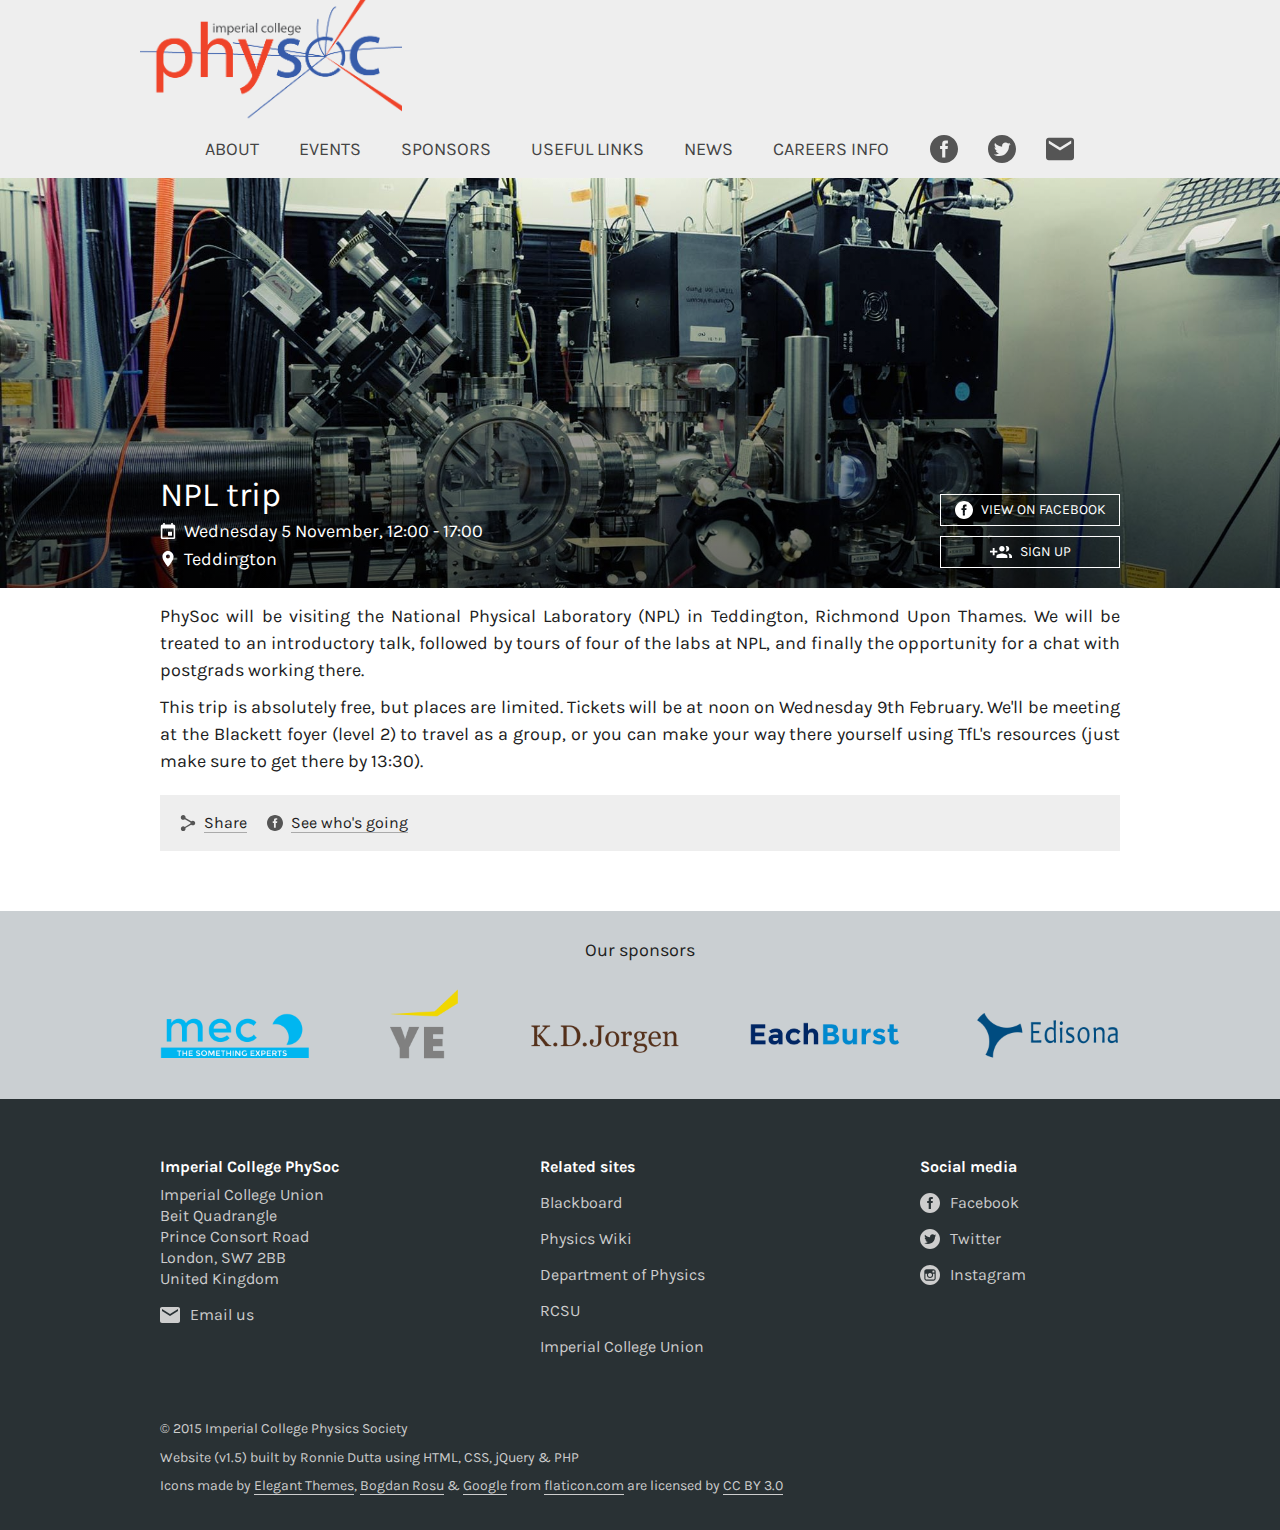
<file: physoc/npl-trip.html>
<!doctype html>
<html lang="en">
<head>
  <meta charset="utf-8">

  <title>NPL trip - PhySoc website (archived)</title>

  <meta name="viewport" content="width=device-width, initial-scale=1">

  <link rel="icon" href="favicon.ico" type="image/x-icon">
  <link rel="shortcut icon" href="favicon.ico" type="image/x-icon">

  <link rel="stylesheet" href="style.min.css">

  <script src="https://ajax.googleapis.com/ajax/libs/jquery/1.11.3/jquery.min.js"></script>
  <script src="physoc.min.js"></script>

  <!--[if lt IE 9]>
    <div id="compat-banner">
      You're using an ancient version of Internet Explorer, so some parts of this website may not work or display correctly.
    </div>
    <link rel="stylesheet" href="legacy/ie8.css">
    <script src="legacy/ie8.js" async></script>
  <![endif]-->
  <!--[if IE 9]>
    <div id="compat-banner">
      You're using an old version of Internet Explorer, so some parts of this website may not work or display correctly.
    </div>
    <link rel="stylesheet" href="legacy/ie9.min.css">
  <![endif]-->

  <meta property="og:title" content="NPL trip">
  <meta property="og:type" content="website">
  <meta property="og:url" content="https://binaryfunt.github.io/physoc/npl-trip.html">
  <meta property="og:image" content="https://binaryfunt.github.io/physoc/img/lab_S.jpg">
  <meta property="og:locale" content="en_GB">
  <meta property="og:site_name" content="Imperial College PhySoc">

  <script src="share-popup.min.js"></script>
</head>

<body class="no-js">
  <div id="container">

    <header>

      <div class="wrapper">
        <div id="logo">
          <h1>
            <a href="index.html">
              <img src="img/logos/physoc.png" alt="PhySoc">
            </a>
          </h1>
        </div>
      </div>

      <div id="hamburger">
        <a href="#menu">
          <div id="ham-open">
            <svg xmlns="http://www.w3.org/2000/svg" width="459" height="459" viewBox="0 0 459 459">
              <path d="M0 382.5h459v-51H0v51zM0 255h459v-51H0v51zM0 76.5v51h459v-51H0z"/>
            </svg>
            <span>Menu</span>
          </div>
          <div id="ham-close" style="display: none;">
            <svg xmlns="http://www.w3.org/2000/svg" width="357" height="357" viewBox="0 0 357 357">
              <path d="M357 35.7L321.3 0 178.5 142.8 35.7 0 0 35.7l142.8 142.8L0 321.3 35.7 357l142.8-142.8L321.3 357l35.7-35.7-142.8-142.8"/>
            </svg>
            <span>Close</span>
          </div>
        </a>
      </div>

      <nav>
        <div class="wrapper">
          <ul id="nav-links">
            <li class="hidden">
              <a href="index.html" title="Go to the homepage">Home</a>
            </li>
            <li>
              <a href="about.html" title="About PhySoc">About</a>
            </li>
            <li>
              <a href="events.html" title="Find out about the latest events">Events</a>
            </li>
            <li>
                <a href="sponsors.html" title="Information about PhySoc's sponsors and partners">Sponsors</a>
            </li>
            <li>
              <a href="404.html" title="Useful links and documents">Useful links</a>
            </li>
            <li>
              <a href="404.html" title="Keep up to date with news about PhySoc">News</a>
            </li>
            <li>
                <a href="404.html" title="View useful careers resources">Careers info</a>
            </li>
          </ul>
          <ul id="nav-social">
            <li class="pic" id="fb-link">
              <a href="https://www.facebook.com/ICPhySoc" title="Like us on Facebook">
                <svg xmlns="http://www.w3.org/2000/svg" viewBox="0 0 16 16">
                  <path d="M8,0C3.582,0,0,3.582,0,8s3.582,8,8,8s8-3.582,8-8C16,3.581,12.418,0,8,0z M10.068,7.999L8.757,8 l-0.001,4.8H6.957V8h-1.2V6.346l1.2-0.001L6.955,5.371c0-1.35,0.366-2.171,1.955-2.171h1.324v1.655H9.406 c-0.619,0-0.649,0.231-0.649,0.662L8.755,6.345h1.488L10.068,7.999z"/>
                </svg>
              </a>
            </li>
            <li class="pic" id="twitter-link">
              <a href="https://twitter.com/ICPhySoc" title="Follow us on Twitter">
                <svg xmlns="http://www.w3.org/2000/svg" viewBox="0 0 16 16">
                  <path d="M8,0C3.582,0,0,3.582,0,8s3.582,8,8,8s8-3.582,8-8C16,3.581,12.418,0,8,0z M11.98,6.204l0.006,0.255 c0,2.604-1.981,5.604-5.604,5.604c-1.112,0-2.147-0.326-3.019-0.885c0.154,0.018,0.311,0.028,0.47,0.028 c0.923,0,1.772-0.315,2.446-0.843c-0.862-0.016-1.589-0.586-1.84-1.368C4.56,9.018,4.682,9.029,4.81,9.029 c0.18,0,0.354-0.023,0.519-0.068c-0.901-0.182-1.58-0.977-1.58-1.931V7.005c0.266,0.148,0.569,0.236,0.892,0.247 C4.113,6.899,3.765,6.296,3.765,5.613c0-0.361,0.097-0.699,0.266-0.99c0.971,1.192,2.423,1.976,4.06,2.058 C8.057,6.537,8.04,6.386,8.04,6.232c0-1.087,0.882-1.969,1.97-1.969c0.566,0,1.078,0.239,1.438,0.622 c0.448-0.089,0.87-0.253,1.251-0.478c-0.147,0.46-0.459,0.846-0.866,1.09c0.397-0.047,0.778-0.154,1.131-0.31 C12.7,5.581,12.365,5.928,11.98,6.204z"/>
                </svg>

              </a>
            </li>
            <li class="pic" id="email-link">
              <a href="#" title="Email us">
                <svg xmlns="http://www.w3.org/2000/svg" width="510" height="510" viewBox="0 0 510 510"><path d="M459 51H51C22.95 51 0 73.95 0 102v306c0 28.05 22.95 51 51 51h408c28.05 0 51-22.95 51-51V102c0-28.05-22.95-51-51-51zm0 102L255 280.5 51 153v-51l204 127.5L459 102v51z"/></svg>
              </a>
            </li>
          </ul>
        </div>
      </nav>

    </header>

    <div id="content">

      <div class="event-bar photo-bar"
           style="background: url(img/lab_L.jpg) center center/cover no-repeat;">

        <div class="wrapper">
          <div class="split">
            <section>
              <h1>NPL trip</h1>
              <div class="key-info">
                <div class="event-time">
                  <svg xmlns="http://www.w3.org/2000/svg" width="510" height="510" viewBox="0 0 510 510"><path d="M382.5 280.5H255V408h127.5V280.5zM357 0v51H153V0h-51v51H76.5c-28.05 0-51 22.95-51 51v357c0 28.05 22.95 51 51 51h357c28.05 0 51-22.95 51-51V102c0-28.05-22.95-51-51-51H408V0h-51zm76.5 459h-357V178.5h357V459z"/></svg>
                  <span>
                    Wednesday 5 November, 12:00 - 17:00
                  </span>
                </div>
                <div class="event-loc">
                  <svg xmlns="http://www.w3.org/2000/svg" width="510" height="510" viewBox="0 0 510 510"><path d="M255 0C155.55 0 76.5 79.05 76.5 178.5 76.5 311.1 255 510 255 510s178.5-198.9 178.5-331.5C433.5 79.05 354.45 0 255 0zm0 242.25c-35.7 0-63.75-28.05-63.75-63.75s28.05-63.75 63.75-63.75 63.75 28.05 63.75 63.75-28.05 63.75-63.75 63.75z"/></svg>
                  <span>Teddington</span>
                </div>
              </div>
            </section>

            <section class="event-links">
              <a href="404.html">
                <svg xmlns="http://www.w3.org/2000/svg" viewBox="0 0 16 16"><path d="M8,0C3.582,0,0,3.582,0,8s3.582,8,8,8s8-3.582,8-8C16,3.581,12.418,0,8,0z M10.068,7.999L8.757,8 l-0.001,4.8H6.957V8h-1.2V6.346l1.2-0.001L6.955,5.371c0-1.35,0.366-2.171,1.955-2.171h1.324v1.655H9.406 c-0.619,0-0.649,0.231-0.649,0.662L8.755,6.345h1.488L10.068,7.999z"/></svg>
                <span>View on Facebook</span>
              </a>
              <a class="signup" href="404.html">
                <svg xmlns="http://www.w3.org/2000/svg" width="612" height="612" viewBox="0 0 612 612"><path d="M204 267.75h-76.5v-76.5h-51v76.5H0v51h76.5v76.5h51v-76.5H204v-51zm255 25.5c43.35 0 76.5-33.15 76.5-76.5s-33.15-76.5-76.5-76.5c-7.65 0-15.3 2.55-22.95 2.55 15.3 22.95 22.95 45.9 22.95 73.95s-7.65 51-22.95 73.95c7.65 0 15.3 2.55 22.95 2.55zm-127.5 0c43.35 0 76.5-33.15 76.5-76.5s-33.15-76.5-76.5-76.5-76.5 33.15-76.5 76.5 33.15 76.5 76.5 76.5zm168.3 56.1c20.4 17.85 35.7 43.35 35.7 71.4v51H612v-51c0-38.25-61.2-63.75-112.2-71.4zm-168.3-5.1c-51 0-153 25.5-153 76.5v51h306v-51c0-51-102-76.5-153-76.5z"/></svg>
                <span>Sign up</span>
              </a>
            </section>
          </div>
        </div>
      </div>

      <div class="content-bar event-descr-bar">
        <div class="wrapper">
          <section>
            <description>
              <p>
                PhySoc will be visiting the National Physical Laboratory (NPL) in Teddington, Richmond Upon Thames. We will be treated to an introductory talk, followed by tours of four of the labs at NPL, and finally the opportunity for a chat with postgrads working there.
              </p>
              <p>
                This trip is absolutely free, but places are limited. Tickets will be at noon on Wednesday 9th February. We'll be meeting at the Blackett foyer (level 2) to travel as a group, or you can make your way there yourself using TfL's resources (just make sure to get there by 13:30).
              </p>
            </description>

            <div class="further-actions">
              <div id="share-popup">
                <div class="share-header">
                  <span>Share</span>
                  <a id="share-popup-close" title="Close" href="#">
                    <svg xmlns="http://www.w3.org/2000/svg" width="357" height="357" viewBox="0 0 357 357"><path d="M357 35.7L321.3 0 178.5 142.8 35.7 0 0 35.7l142.8 142.8L0 321.3 35.7 357l142.8-142.8L321.3 357l35.7-35.7-142.8-142.8"/></svg>
                  </a>
                </div>
                <div class="share-links">
                  <a href="404.html">
                    <svg xmlns="http://www.w3.org/2000/svg" width="510" height="510" viewBox="0 0 510 510"><path d="M459 51H51C22.95 51 0 73.95 0 102v306c0 28.05 22.95 51 51 51h408c28.05 0 51-22.95 51-51V102c0-28.05-22.95-51-51-51zm0 102L255 280.5 51 153v-51l204 127.5L459 102v51z"/></svg>
                    <span>Email</span>
                  </a>
                  <a href="https://www.facebook.com/sharer/sharer.php?u=https://binaryfunt.github.io/physoc/npl-trip.html" target="_blank">
                    <svg xmlns="http://www.w3.org/2000/svg" viewBox="0 0 16 16"><path d="M8,0C3.582,0,0,3.582,0,8s3.582,8,8,8s8-3.582,8-8C16,3.581,12.418,0,8,0z M10.068,7.999L8.757,8 l-0.001,4.8H6.957V8h-1.2V6.346l1.2-0.001L6.955,5.371c0-1.35,0.366-2.171,1.955-2.171h1.324v1.655H9.406 c-0.619,0-0.649,0.231-0.649,0.662L8.755,6.345h1.488L10.068,7.999z"/></svg>
                    <span>Facebook</span>
                  </a>
                  <a href="404.html">
                    <svg xmlns="http://www.w3.org/2000/svg" viewBox="0 0 16 16"><path d="M8,0C3.582,0,0,3.582,0,8s3.582,8,8,8s8-3.582,8-8C16,3.581,12.418,0,8,0z M11.98,6.204l0.006,0.255 c0,2.604-1.981,5.604-5.604,5.604c-1.112,0-2.147-0.326-3.019-0.885c0.154,0.018,0.311,0.028,0.47,0.028 c0.923,0,1.772-0.315,2.446-0.843c-0.862-0.016-1.589-0.586-1.84-1.368C4.56,9.018,4.682,9.029,4.81,9.029 c0.18,0,0.354-0.023,0.519-0.068c-0.901-0.182-1.58-0.977-1.58-1.931V7.005c0.266,0.148,0.569,0.236,0.892,0.247 C4.113,6.899,3.765,6.296,3.765,5.613c0-0.361,0.097-0.699,0.266-0.99c0.971,1.192,2.423,1.976,4.06,2.058 C8.057,6.537,8.04,6.386,8.04,6.232c0-1.087,0.882-1.969,1.97-1.969c0.566,0,1.078,0.239,1.438,0.622 c0.448-0.089,0.87-0.253,1.251-0.478c-0.147,0.46-0.459,0.846-0.866,1.09c0.397-0.047,0.778-0.154,1.131-0.31 C12.7,5.581,12.365,5.928,11.98,6.204z"/></svg>
                    <span>Twitter</span>
                  </a>
                </div>
              </div>

              <a id="event-share" href="#share-popup">
                <svg xmlns="http://www.w3.org/2000/svg" width="507.45" height="507.45" viewBox="0 0 507.45 507.45"><path d="M408 178.5c-20.4 0-38.25 7.65-51 20.4L175.95 94.35c2.55-5.1 2.55-12.75 2.55-17.85C178.5 33.15 145.35 0 102 0S25.5 33.15 25.5 76.5 58.65 153 102 153c20.4 0 38.25-7.65 51-20.4l181.05 104.55c-2.55 5.1-2.55 12.75-2.55 17.85 0 5.1 0 12.75 2.55 17.85L153 379.95c-12.75-12.75-30.6-20.4-51-20.4-40.8 0-73.95 33.15-73.95 73.95S61.2 507.45 102 507.45s73.95-33.15 73.95-73.95c0-5.1 0-10.2-2.55-17.85l181.05-107.1c12.75 12.75 30.6 20.4 51 20.4 43.35 0 76.5-33.15 76.5-76.5S451.35 178.5 408 178.5z"/></svg>
                <span>Share</span>
              </a>
              <a class="event-fb" href="404.html">
                  <svg xmlns="http://www.w3.org/2000/svg" viewBox="0 0 16 16"><path d="M8,0C3.582,0,0,3.582,0,8s3.582,8,8,8s8-3.582,8-8C16,3.581,12.418,0,8,0z M10.068,7.999L8.757,8 l-0.001,4.8H6.957V8h-1.2V6.346l1.2-0.001L6.955,5.371c0-1.35,0.366-2.171,1.955-2.171h1.324v1.655H9.406 c-0.619,0-0.649,0.231-0.649,0.662L8.755,6.345h1.488L10.068,7.999z"/></svg>
                <span>See who's going</span>
              </a>
            </div>

          </section>
        </div>
      </div>

    </div>

    <footer>

      <div id="sponsors-banner" class="foot-bar">
        <div class="wrapper">
          <h1>Our sponsors</h1>
          <div class="logos-container">
            <a id="foot-ecm" href="#" title="mec">
              <img src="img/logos/ecm_S.png">
            </a>
            <a id="foot-ey" href="#" title="YE">
              <img src="img/logos/ey_S.png">
            </a>
            <a id="foot-jpmorgan" href="#" title="K.D. Jorgen">
              <img src="img/logos/jpmorgan_S.png">
            </a>
            <a id="foot-teachfirst" href="#" title="Each Burst">
              <img src="img/logos/teach-first_S.png">
            </a>
            <a id="foot-tessella" href="#" title="Edisona">
              <img src="img/logos/tessella_S.png">
            </a>
          </div>
        </div>
      </div>

      <div id="foot1" class="foot-bar">
        <div class="wrapper">

          <div id="address" class="section" itemscope itemtype="http://schema.org/Organization">
            <h1 itemprop="name" itemtype="http://schema.org/name">
              Imperial College PhySoc
            </h1>
            <div itemscope itemprop="address" itemtype="http://schema.org/PostalAddress">
              <span itemprop="streetAddress">
                Imperial College Union<br>Beit Quadrangle<br>Prince Consort Road
              </span>
              <span itemprop="addressLocality">
                London,
              </span>
              <span itemprop="postalCode">
                SW7 2BB
              </span><br/>
              <span itemprop="addressCountry">
                United Kingdom
              </span>
            </div>

            <span class="pic">
              <a itemprop="email" href="#">
                <svg xmlns="http://www.w3.org/2000/svg" width="510" height="510" viewBox="0 0 510 510">
                  <path d="M459 51H51C22.95 51 0 73.95 0 102v306c0 28.05 22.95 51 51 51h408c28.05 0 51-22.95 51-51V102c0-28.05-22.95-51-51-51zm0 102L255 280.5 51 153v-51l204 127.5L459 102v51z"/>
                </svg>
                <span>Email us</span>
              </a>
            </span>
          </div>

          <div class="separator"></div>

          <div class="section">
            <h1>Related sites</h1>
            <ul>
              <li>
                <a href="https://bb.imperial.ac.uk" title="Blackboard Learn" target="_blank">
                  Blackboard
                </a>
              </li>
              <li>
                <a href="#"
                   title="Imperial Physics Wiki">
                  Physics Wiki
                </a>
              </li>
              <li>
                <a href="https://www.imperial.ac.uk/natural-sciences/departments/physics/"
                   title="Imperial College Department of Physics" target="_blank">
                  Department of Physics
                </a>
              </li>
              <li>
                <a href="https://www.rcsu.org.uk" title="Royal College of Science Union" target="_blank">
                  RCSU
                </a>
              </li>
              <li>
                <a href="https://www.imperialcollegeunion.org" target="_blank">
                  Imperial College Union
                </a>
              </li>
            </ul>
          </div>

          <div class="separator"></div>

          <div class="section">
            <h1>Social media</h1>
            <ul>
              <li class="pic">
                <a href="https://www.facebook.com/ICPhySoc" title="Like us on Facebook" target="_blank">
                  <svg xmlns="http://www.w3.org/2000/svg" viewBox="0 0 16 16">
                    <path d="M8,0C3.582,0,0,3.582,0,8s3.582,8,8,8s8-3.582,8-8C16,3.581,12.418,0,8,0z M10.068,7.999L8.757,8 l-0.001,4.8H6.957V8h-1.2V6.346l1.2-0.001L6.955,5.371c0-1.35,0.366-2.171,1.955-2.171h1.324v1.655H9.406 c-0.619,0-0.649,0.231-0.649,0.662L8.755,6.345h1.488L10.068,7.999z"/>
                  </svg>
                  <span>Facebook</span>
                </a>
              </li>
              <li class="pic">
                <a href="https://twitter.com/ICPhySoc" title="Follow us on Twitter" target="_blank">
                  <svg xmlns="http://www.w3.org/2000/svg" viewBox="0 0 16 16">
                    <path d="M8,0C3.582,0,0,3.582,0,8s3.582,8,8,8s8-3.582,8-8C16,3.581,12.418,0,8,0z M11.98,6.204l0.006,0.255 c0,2.604-1.981,5.604-5.604,5.604c-1.112,0-2.147-0.326-3.019-0.885c0.154,0.018,0.311,0.028,0.47,0.028 c0.923,0,1.772-0.315,2.446-0.843c-0.862-0.016-1.589-0.586-1.84-1.368C4.56,9.018,4.682,9.029,4.81,9.029 c0.18,0,0.354-0.023,0.519-0.068c-0.901-0.182-1.58-0.977-1.58-1.931V7.005c0.266,0.148,0.569,0.236,0.892,0.247 C4.113,6.899,3.765,6.296,3.765,5.613c0-0.361,0.097-0.699,0.266-0.99c0.971,1.192,2.423,1.976,4.06,2.058 C8.057,6.537,8.04,6.386,8.04,6.232c0-1.087,0.882-1.969,1.97-1.969c0.566,0,1.078,0.239,1.438,0.622 c0.448-0.089,0.87-0.253,1.251-0.478c-0.147,0.46-0.459,0.846-0.866,1.09c0.397-0.047,0.778-0.154,1.131-0.31 C12.7,5.581,12.365,5.928,11.98,6.204z"/>
                  </svg>
                  <span>Twitter</span>
                </a>
              </li>
              <li class="pic">
                <a href="https://instagram.com/icphysoc" title="Follow us on Instagram" target="_blank">
                  <svg xmlns="http://www.w3.org/2000/svg" width="49.652" height="49.652" viewBox="0 0 49.652 49.652">
                    <path d="M24.825 29.796c2.739 0 4.972-2.229 4.972-4.97 0-1.082-.354-2.081-.94-2.897-.903-1.252-2.371-2.073-4.029-2.073-1.659 0-3.126.82-4.031 2.072-.588.816-.939 1.815-.94 2.897C19.854 27.566 22.085 29.796 24.825 29.796zM35.678 18.746L35.678 14.58 35.678 13.96 35.055 13.962 30.891 13.975 30.907 18.762"/>
                    <path d="M24.826,0C11.137,0,0,11.137,0,24.826c0,13.688,11.137,24.826,24.826,24.826c13.688,0,24.826-11.138,24.826-24.826 C49.652,11.137,38.516,0,24.826,0z M38.945,21.929v11.56c0,3.011-2.448,5.458-5.457,5.458H16.164 c-3.01,0-5.457-2.447-5.457-5.458v-11.56v-5.764c0-3.01,2.447-5.457,5.457-5.457h17.323c3.01,0,5.458,2.447,5.458,5.457V21.929z"/>
                    <path d="M32.549,24.826c0,4.257-3.464,7.723-7.723,7.723c-4.259,0-7.722-3.466-7.722-7.723c0-1.024,0.204-2.003,0.568-2.897 h-4.215v11.56c0,1.494,1.213,2.704,2.706,2.704h17.323c1.491,0,2.706-1.21,2.706-2.704v-11.56h-4.217 C32.342,22.823,32.549,23.802,32.549,24.826z"/>
                  </svg>
                  <span>Instagram</span>
                </a>
              </li>
            </ul>
          </div>

        </div>
      </div>

      <div id="foot2" class="foot-bar">
        <div class="wrapper">
          <small>&copy; 2015 Imperial College Physics Society</small>
        </div>
        <div class="wrapper">
          <small>Website (v1.5) built by Ronnie Dutta using HTML, CSS, jQuery &amp; PHP</small>
          <small>
            Icons made by
            <a href="http://www.flaticon.com/authors/elegant-themes" target="_blank">Elegant&nbsp;Themes</a>&#44;
            <a href="http://www.flaticon.com/authors/bogdan-rosu" target="_blank">Bogdan Rosu</a>
            &amp;
            <a href="http://www.flaticon.com/authors/google" target="_blank">Google</a>
            from
            <a href="http://www.flaticon.com" title="Flaticon" target="_blank">flaticon.com</a>
            are licensed by
            <a href="http://creativecommons.org/licenses/by/3.0/" title="Creative Commons BY 3.0" target="_blank">CC&nbsp;BY&nbsp;3.0</a>
          </small>
        </div>
      </div>

    </footer>

  </div>
</body>
</html>
</file>
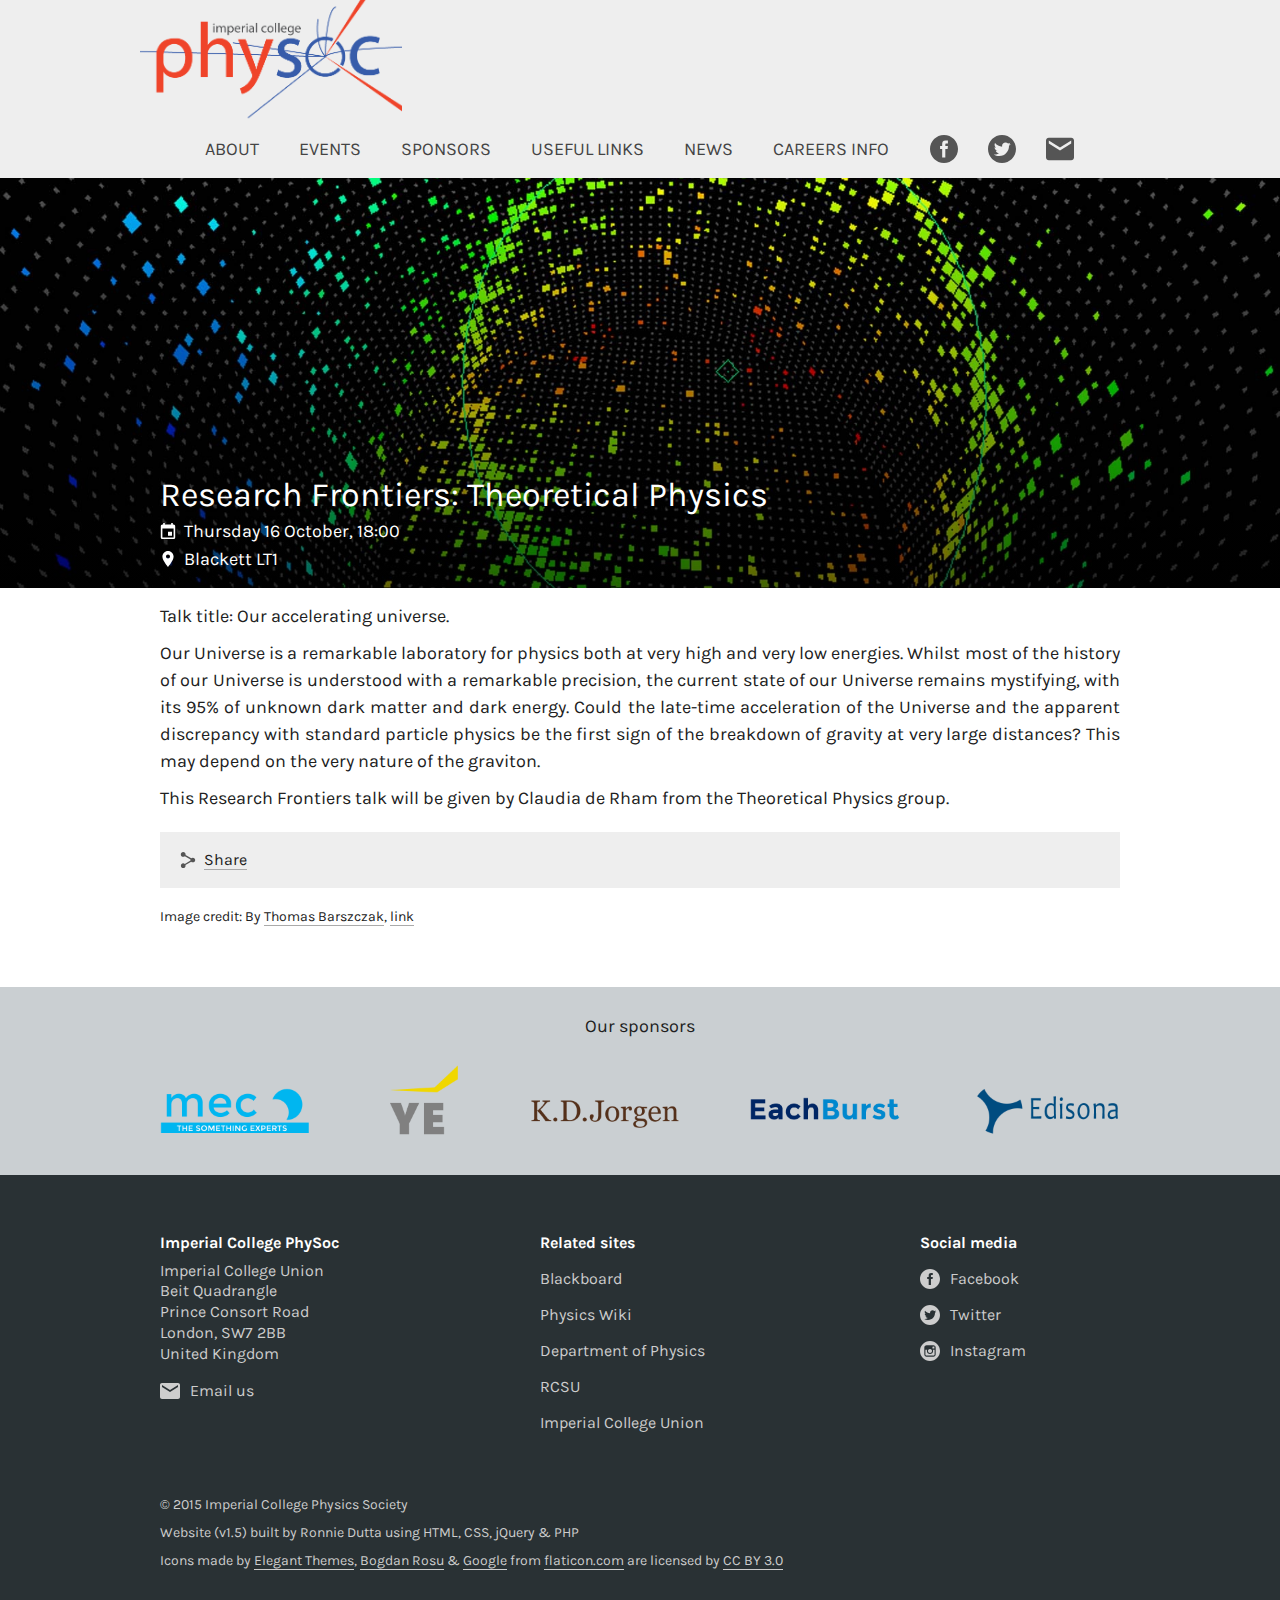
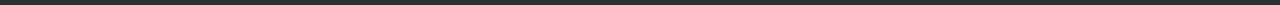
<file: physoc/rf-theory.html>
<!doctype html>
<html lang="en">
<head>
  <meta charset="utf-8">

  <title>Research Frontiers: Thoeretical Physics - PhySoc website (archived)</title>

  <meta name="viewport" content="width=device-width, initial-scale=1">

  <link rel="icon" href="favicon.ico" type="image/x-icon">
  <link rel="shortcut icon" href="favicon.ico" type="image/x-icon">

  <link rel="stylesheet" href="style.min.css">

  <script src="https://ajax.googleapis.com/ajax/libs/jquery/1.11.3/jquery.min.js"></script>
  <script src="physoc.min.js"></script>

  <!--[if lt IE 9]>
    <div id="compat-banner">
      You're using an ancient version of Internet Explorer, so some parts of this website may not work or display correctly.
    </div>
    <link rel="stylesheet" href="legacy/ie8.css">
    <script src="legacy/ie8.js" async></script>
  <![endif]-->
  <!--[if IE 9]>
    <div id="compat-banner">
      You're using an old version of Internet Explorer, so some parts of this website may not work or display correctly.
    </div>
    <link rel="stylesheet" href="legacy/ie9.min.css">
  <![endif]-->

  <meta property="og:title" content="Research Frontiers: Thoeretical Physics">
  <meta property="og:type" content="website">
  <meta property="og:url" content="https://binaryfunt.github.io/physoc/rf-theory.html">
  <meta property="og:image" content="https://binaryfunt.github.io/physoc/img/super-k_S.jpg">
  <meta property="og:locale" content="en_GB">
  <meta property="og:site_name" content="Imperial College PhySoc">

  <script src="share-popup.min.js"></script>
</head>

<body class="no-js">
  <div id="container">

    <header>

      <div class="wrapper">
        <div id="logo">
          <h1>
            <a href="index.html">
              <img src="img/logos/physoc.png" alt="PhySoc">
            </a>
          </h1>
        </div>
      </div>

      <div id="hamburger">
        <a href="#menu">
          <div id="ham-open">
            <svg xmlns="http://www.w3.org/2000/svg" width="459" height="459" viewBox="0 0 459 459">
              <path d="M0 382.5h459v-51H0v51zM0 255h459v-51H0v51zM0 76.5v51h459v-51H0z"/>
            </svg>
            <span>Menu</span>
          </div>
          <div id="ham-close" style="display: none;">
            <svg xmlns="http://www.w3.org/2000/svg" width="357" height="357" viewBox="0 0 357 357">
              <path d="M357 35.7L321.3 0 178.5 142.8 35.7 0 0 35.7l142.8 142.8L0 321.3 35.7 357l142.8-142.8L321.3 357l35.7-35.7-142.8-142.8"/>
            </svg>
            <span>Close</span>
          </div>
        </a>
      </div>

      <nav>
        <div class="wrapper">
          <ul id="nav-links">
            <li class="hidden">
              <a href="index.html" title="Go to the homepage">Home</a>
            </li>
            <li>
              <a href="about.html" title="About PhySoc">About</a>
            </li>
            <li>
              <a href="events.html" title="Find out about the latest events">Events</a>
            </li>
            <li>
                <a href="sponsors.html" title="Information about PhySoc's sponsors and partners">Sponsors</a>
            </li>
            <li>
              <a href="404.html" title="Useful links and documents">Useful links</a>
            </li>
            <li>
              <a href="404.html" title="Keep up to date with news about PhySoc">News</a>
            </li>
            <li>
                <a href="404.html" title="View useful careers resources">Careers info</a>
            </li>
          </ul>
          <ul id="nav-social">
            <li class="pic" id="fb-link">
              <a href="https://www.facebook.com/ICPhySoc" title="Like us on Facebook">
                <svg xmlns="http://www.w3.org/2000/svg" viewBox="0 0 16 16">
                  <path d="M8,0C3.582,0,0,3.582,0,8s3.582,8,8,8s8-3.582,8-8C16,3.581,12.418,0,8,0z M10.068,7.999L8.757,8 l-0.001,4.8H6.957V8h-1.2V6.346l1.2-0.001L6.955,5.371c0-1.35,0.366-2.171,1.955-2.171h1.324v1.655H9.406 c-0.619,0-0.649,0.231-0.649,0.662L8.755,6.345h1.488L10.068,7.999z"/>
                </svg>
              </a>
            </li>
            <li class="pic" id="twitter-link">
              <a href="https://twitter.com/ICPhySoc" title="Follow us on Twitter">
                <svg xmlns="http://www.w3.org/2000/svg" viewBox="0 0 16 16">
                  <path d="M8,0C3.582,0,0,3.582,0,8s3.582,8,8,8s8-3.582,8-8C16,3.581,12.418,0,8,0z M11.98,6.204l0.006,0.255 c0,2.604-1.981,5.604-5.604,5.604c-1.112,0-2.147-0.326-3.019-0.885c0.154,0.018,0.311,0.028,0.47,0.028 c0.923,0,1.772-0.315,2.446-0.843c-0.862-0.016-1.589-0.586-1.84-1.368C4.56,9.018,4.682,9.029,4.81,9.029 c0.18,0,0.354-0.023,0.519-0.068c-0.901-0.182-1.58-0.977-1.58-1.931V7.005c0.266,0.148,0.569,0.236,0.892,0.247 C4.113,6.899,3.765,6.296,3.765,5.613c0-0.361,0.097-0.699,0.266-0.99c0.971,1.192,2.423,1.976,4.06,2.058 C8.057,6.537,8.04,6.386,8.04,6.232c0-1.087,0.882-1.969,1.97-1.969c0.566,0,1.078,0.239,1.438,0.622 c0.448-0.089,0.87-0.253,1.251-0.478c-0.147,0.46-0.459,0.846-0.866,1.09c0.397-0.047,0.778-0.154,1.131-0.31 C12.7,5.581,12.365,5.928,11.98,6.204z"/>
                </svg>

              </a>
            </li>
            <li class="pic" id="email-link">
              <a href="#" title="Email us">
                <svg xmlns="http://www.w3.org/2000/svg" width="510" height="510" viewBox="0 0 510 510"><path d="M459 51H51C22.95 51 0 73.95 0 102v306c0 28.05 22.95 51 51 51h408c28.05 0 51-22.95 51-51V102c0-28.05-22.95-51-51-51zm0 102L255 280.5 51 153v-51l204 127.5L459 102v51z"/></svg>
              </a>
            </li>
          </ul>
        </div>
      </nav>

    </header>

    <div id="content">

      <div class="event-bar photo-bar"
           style="background: url(img/super-k_L.jpg) center center/cover no-repeat;">

        <div class="wrapper">
          <div class="split">
            <section>
              <h1>Research Frontiers: Theoretical Physics</h1>
              <div class="key-info">
                <div class="event-time">
                  <svg xmlns="http://www.w3.org/2000/svg" width="510" height="510" viewBox="0 0 510 510"><path d="M382.5 280.5H255V408h127.5V280.5zM357 0v51H153V0h-51v51H76.5c-28.05 0-51 22.95-51 51v357c0 28.05 22.95 51 51 51h357c28.05 0 51-22.95 51-51V102c0-28.05-22.95-51-51-51H408V0h-51zm76.5 459h-357V178.5h357V459z"/></svg>
                  <span>
                    Thursday 16 October, 18:00
                  </span>
                </div>
                <div class="event-loc">
                  <svg xmlns="http://www.w3.org/2000/svg" width="510" height="510" viewBox="0 0 510 510"><path d="M255 0C155.55 0 76.5 79.05 76.5 178.5 76.5 311.1 255 510 255 510s178.5-198.9 178.5-331.5C433.5 79.05 354.45 0 255 0zm0 242.25c-35.7 0-63.75-28.05-63.75-63.75s28.05-63.75 63.75-63.75 63.75 28.05 63.75 63.75-28.05 63.75-63.75 63.75z"/></svg>
                  <span>Blackett LT1</span>
                </div>
              </div>
            </section>

            <section class="event-links">

            </section>
          </div>
        </div>
      </div>

      <div class="content-bar event-descr-bar">
        <div class="wrapper">
          <section>
            <description>
              <p>
                Talk title: Our accelerating universe.
              </p>
              <p>
                Our Universe is a remarkable laboratory for physics both at very high and very low energies. Whilst most of the history of our Universe is understood with a remarkable precision, the current state of our Universe remains mystifying, with its 95% of unknown dark matter and dark energy.  Could the late-time acceleration of the Universe and the apparent discrepancy with standard particle physics be the first sign of the breakdown of gravity at very large distances? This may depend on the very nature of the graviton.
              </p>
              <p>
                This Research Frontiers talk will be given by Claudia de Rham from the Theoretical Physics group.
              </p>
            </description>

            <div class="further-actions">
              <div id="share-popup">
                <div class="share-header">
                  <span>Share</span>
                  <a id="share-popup-close" title="Close" href="#">
                    <svg xmlns="http://www.w3.org/2000/svg" width="357" height="357" viewBox="0 0 357 357"><path d="M357 35.7L321.3 0 178.5 142.8 35.7 0 0 35.7l142.8 142.8L0 321.3 35.7 357l142.8-142.8L321.3 357l35.7-35.7-142.8-142.8"/></svg>
                  </a>
                </div>
                <div class="share-links">
                  <a href="404.html">
                    <svg xmlns="http://www.w3.org/2000/svg" width="510" height="510" viewBox="0 0 510 510"><path d="M459 51H51C22.95 51 0 73.95 0 102v306c0 28.05 22.95 51 51 51h408c28.05 0 51-22.95 51-51V102c0-28.05-22.95-51-51-51zm0 102L255 280.5 51 153v-51l204 127.5L459 102v51z"/></svg>
                    <span>Email</span>
                  </a>
                  <a href="https://www.facebook.com/sharer/sharer.php?u=https://binaryfunt.github.io/physoc/rf-theory.html" target="_blank">
                    <svg xmlns="http://www.w3.org/2000/svg" viewBox="0 0 16 16"><path d="M8,0C3.582,0,0,3.582,0,8s3.582,8,8,8s8-3.582,8-8C16,3.581,12.418,0,8,0z M10.068,7.999L8.757,8 l-0.001,4.8H6.957V8h-1.2V6.346l1.2-0.001L6.955,5.371c0-1.35,0.366-2.171,1.955-2.171h1.324v1.655H9.406 c-0.619,0-0.649,0.231-0.649,0.662L8.755,6.345h1.488L10.068,7.999z"/></svg>
                    <span>Facebook</span>
                  </a>
                  <a href="404.html">
                    <svg xmlns="http://www.w3.org/2000/svg" viewBox="0 0 16 16"><path d="M8,0C3.582,0,0,3.582,0,8s3.582,8,8,8s8-3.582,8-8C16,3.581,12.418,0,8,0z M11.98,6.204l0.006,0.255 c0,2.604-1.981,5.604-5.604,5.604c-1.112,0-2.147-0.326-3.019-0.885c0.154,0.018,0.311,0.028,0.47,0.028 c0.923,0,1.772-0.315,2.446-0.843c-0.862-0.016-1.589-0.586-1.84-1.368C4.56,9.018,4.682,9.029,4.81,9.029 c0.18,0,0.354-0.023,0.519-0.068c-0.901-0.182-1.58-0.977-1.58-1.931V7.005c0.266,0.148,0.569,0.236,0.892,0.247 C4.113,6.899,3.765,6.296,3.765,5.613c0-0.361,0.097-0.699,0.266-0.99c0.971,1.192,2.423,1.976,4.06,2.058 C8.057,6.537,8.04,6.386,8.04,6.232c0-1.087,0.882-1.969,1.97-1.969c0.566,0,1.078,0.239,1.438,0.622 c0.448-0.089,0.87-0.253,1.251-0.478c-0.147,0.46-0.459,0.846-0.866,1.09c0.397-0.047,0.778-0.154,1.131-0.31 C12.7,5.581,12.365,5.928,11.98,6.204z"/></svg>
                    <span>Twitter</span>
                  </a>
                </div>
              </div>

              <a id="event-share" href="#share-popup">
                <svg xmlns="http://www.w3.org/2000/svg" width="507.45" height="507.45" viewBox="0 0 507.45 507.45"><path d="M408 178.5c-20.4 0-38.25 7.65-51 20.4L175.95 94.35c2.55-5.1 2.55-12.75 2.55-17.85C178.5 33.15 145.35 0 102 0S25.5 33.15 25.5 76.5 58.65 153 102 153c20.4 0 38.25-7.65 51-20.4l181.05 104.55c-2.55 5.1-2.55 12.75-2.55 17.85 0 5.1 0 12.75 2.55 17.85L153 379.95c-12.75-12.75-30.6-20.4-51-20.4-40.8 0-73.95 33.15-73.95 73.95S61.2 507.45 102 507.45s73.95-33.15 73.95-73.95c0-5.1 0-10.2-2.55-17.85l181.05-107.1c12.75 12.75 30.6 20.4 51 20.4 43.35 0 76.5-33.15 76.5-76.5S451.35 178.5 408 178.5z"/></svg>
                <span>Share</span>
              </a>
            </div>

            <small>Image credit: By <a href="http://www.ps.uci.edu/~tomba/">Thomas Barszczak</a>, <a href="http://www.ps.uci.edu/~tomba/sk/tscan/compare_mu_e/">link</a></small>

          </section>
        </div>
      </div>

    </div>

    <footer>

      <div id="sponsors-banner" class="foot-bar">
        <div class="wrapper">
          <h1>Our sponsors</h1>
          <div class="logos-container">
            <a id="foot-ecm" href="#" title="mec">
              <img src="img/logos/ecm_S.png">
            </a>
            <a id="foot-ey" href="#" title="YE">
              <img src="img/logos/ey_S.png">
            </a>
            <a id="foot-jpmorgan" href="#" title="K.D. Jorgen">
              <img src="img/logos/jpmorgan_S.png">
            </a>
            <a id="foot-teachfirst" href="#" title="Each Burst">
              <img src="img/logos/teach-first_S.png">
            </a>
            <a id="foot-tessella" href="#" title="Edisona">
              <img src="img/logos/tessella_S.png">
            </a>
          </div>
        </div>
      </div>

      <div id="foot1" class="foot-bar">
        <div class="wrapper">

          <div id="address" class="section" itemscope itemtype="http://schema.org/Organization">
            <h1 itemprop="name" itemtype="http://schema.org/name">
              Imperial College PhySoc
            </h1>
            <div itemscope itemprop="address" itemtype="http://schema.org/PostalAddress">
              <span itemprop="streetAddress">
                Imperial College Union<br>Beit Quadrangle<br>Prince Consort Road
              </span>
              <span itemprop="addressLocality">
                London,
              </span>
              <span itemprop="postalCode">
                SW7 2BB
              </span><br/>
              <span itemprop="addressCountry">
                United Kingdom
              </span>
            </div>

            <span class="pic">
              <a itemprop="email" href="#">
                <svg xmlns="http://www.w3.org/2000/svg" width="510" height="510" viewBox="0 0 510 510">
                  <path d="M459 51H51C22.95 51 0 73.95 0 102v306c0 28.05 22.95 51 51 51h408c28.05 0 51-22.95 51-51V102c0-28.05-22.95-51-51-51zm0 102L255 280.5 51 153v-51l204 127.5L459 102v51z"/>
                </svg>
                <span>Email us</span>
              </a>
            </span>
          </div>

          <div class="separator"></div>

          <div class="section">
            <h1>Related sites</h1>
            <ul>
              <li>
                <a href="https://bb.imperial.ac.uk" title="Blackboard Learn" target="_blank">
                  Blackboard
                </a>
              </li>
              <li>
                <a href="#"
                   title="Imperial Physics Wiki">
                  Physics Wiki
                </a>
              </li>
              <li>
                <a href="https://www.imperial.ac.uk/natural-sciences/departments/physics/"
                   title="Imperial College Department of Physics" target="_blank">
                  Department of Physics
                </a>
              </li>
              <li>
                <a href="https://www.rcsu.org.uk" title="Royal College of Science Union" target="_blank">
                  RCSU
                </a>
              </li>
              <li>
                <a href="https://www.imperialcollegeunion.org" target="_blank">
                  Imperial College Union
                </a>
              </li>
            </ul>
          </div>

          <div class="separator"></div>

          <div class="section">
            <h1>Social media</h1>
            <ul>
              <li class="pic">
                <a href="https://www.facebook.com/ICPhySoc" title="Like us on Facebook" target="_blank">
                  <svg xmlns="http://www.w3.org/2000/svg" viewBox="0 0 16 16">
                    <path d="M8,0C3.582,0,0,3.582,0,8s3.582,8,8,8s8-3.582,8-8C16,3.581,12.418,0,8,0z M10.068,7.999L8.757,8 l-0.001,4.8H6.957V8h-1.2V6.346l1.2-0.001L6.955,5.371c0-1.35,0.366-2.171,1.955-2.171h1.324v1.655H9.406 c-0.619,0-0.649,0.231-0.649,0.662L8.755,6.345h1.488L10.068,7.999z"/>
                  </svg>
                  <span>Facebook</span>
                </a>
              </li>
              <li class="pic">
                <a href="https://twitter.com/ICPhySoc" title="Follow us on Twitter" target="_blank">
                  <svg xmlns="http://www.w3.org/2000/svg" viewBox="0 0 16 16">
                    <path d="M8,0C3.582,0,0,3.582,0,8s3.582,8,8,8s8-3.582,8-8C16,3.581,12.418,0,8,0z M11.98,6.204l0.006,0.255 c0,2.604-1.981,5.604-5.604,5.604c-1.112,0-2.147-0.326-3.019-0.885c0.154,0.018,0.311,0.028,0.47,0.028 c0.923,0,1.772-0.315,2.446-0.843c-0.862-0.016-1.589-0.586-1.84-1.368C4.56,9.018,4.682,9.029,4.81,9.029 c0.18,0,0.354-0.023,0.519-0.068c-0.901-0.182-1.58-0.977-1.58-1.931V7.005c0.266,0.148,0.569,0.236,0.892,0.247 C4.113,6.899,3.765,6.296,3.765,5.613c0-0.361,0.097-0.699,0.266-0.99c0.971,1.192,2.423,1.976,4.06,2.058 C8.057,6.537,8.04,6.386,8.04,6.232c0-1.087,0.882-1.969,1.97-1.969c0.566,0,1.078,0.239,1.438,0.622 c0.448-0.089,0.87-0.253,1.251-0.478c-0.147,0.46-0.459,0.846-0.866,1.09c0.397-0.047,0.778-0.154,1.131-0.31 C12.7,5.581,12.365,5.928,11.98,6.204z"/>
                  </svg>
                  <span>Twitter</span>
                </a>
              </li>
              <li class="pic">
                <a href="https://instagram.com/icphysoc" title="Follow us on Instagram" target="_blank">
                  <svg xmlns="http://www.w3.org/2000/svg" width="49.652" height="49.652" viewBox="0 0 49.652 49.652">
                    <path d="M24.825 29.796c2.739 0 4.972-2.229 4.972-4.97 0-1.082-.354-2.081-.94-2.897-.903-1.252-2.371-2.073-4.029-2.073-1.659 0-3.126.82-4.031 2.072-.588.816-.939 1.815-.94 2.897C19.854 27.566 22.085 29.796 24.825 29.796zM35.678 18.746L35.678 14.58 35.678 13.96 35.055 13.962 30.891 13.975 30.907 18.762"/>
                    <path d="M24.826,0C11.137,0,0,11.137,0,24.826c0,13.688,11.137,24.826,24.826,24.826c13.688,0,24.826-11.138,24.826-24.826 C49.652,11.137,38.516,0,24.826,0z M38.945,21.929v11.56c0,3.011-2.448,5.458-5.457,5.458H16.164 c-3.01,0-5.457-2.447-5.457-5.458v-11.56v-5.764c0-3.01,2.447-5.457,5.457-5.457h17.323c3.01,0,5.458,2.447,5.458,5.457V21.929z"/>
                    <path d="M32.549,24.826c0,4.257-3.464,7.723-7.723,7.723c-4.259,0-7.722-3.466-7.722-7.723c0-1.024,0.204-2.003,0.568-2.897 h-4.215v11.56c0,1.494,1.213,2.704,2.706,2.704h17.323c1.491,0,2.706-1.21,2.706-2.704v-11.56h-4.217 C32.342,22.823,32.549,23.802,32.549,24.826z"/>
                  </svg>
                  <span>Instagram</span>
                </a>
              </li>
            </ul>
          </div>

        </div>
      </div>

      <div id="foot2" class="foot-bar">
        <div class="wrapper">
          <small>&copy; 2015 Imperial College Physics Society</small>
        </div>
        <div class="wrapper">
          <small>Website (v1.5) built by Ronnie Dutta using HTML, CSS, jQuery &amp; PHP</small>
          <small>
            Icons made by
            <a href="http://www.flaticon.com/authors/elegant-themes" target="_blank">Elegant&nbsp;Themes</a>&#44;
            <a href="http://www.flaticon.com/authors/bogdan-rosu" target="_blank">Bogdan Rosu</a>
            &amp;
            <a href="http://www.flaticon.com/authors/google" target="_blank">Google</a>
            from
            <a href="http://www.flaticon.com" title="Flaticon" target="_blank">flaticon.com</a>
            are licensed by
            <a href="http://creativecommons.org/licenses/by/3.0/" title="Creative Commons BY 3.0" target="_blank">CC&nbsp;BY&nbsp;3.0</a>
          </small>
        </div>
      </div>

    </footer>

  </div>
</body>
</html>
</file>
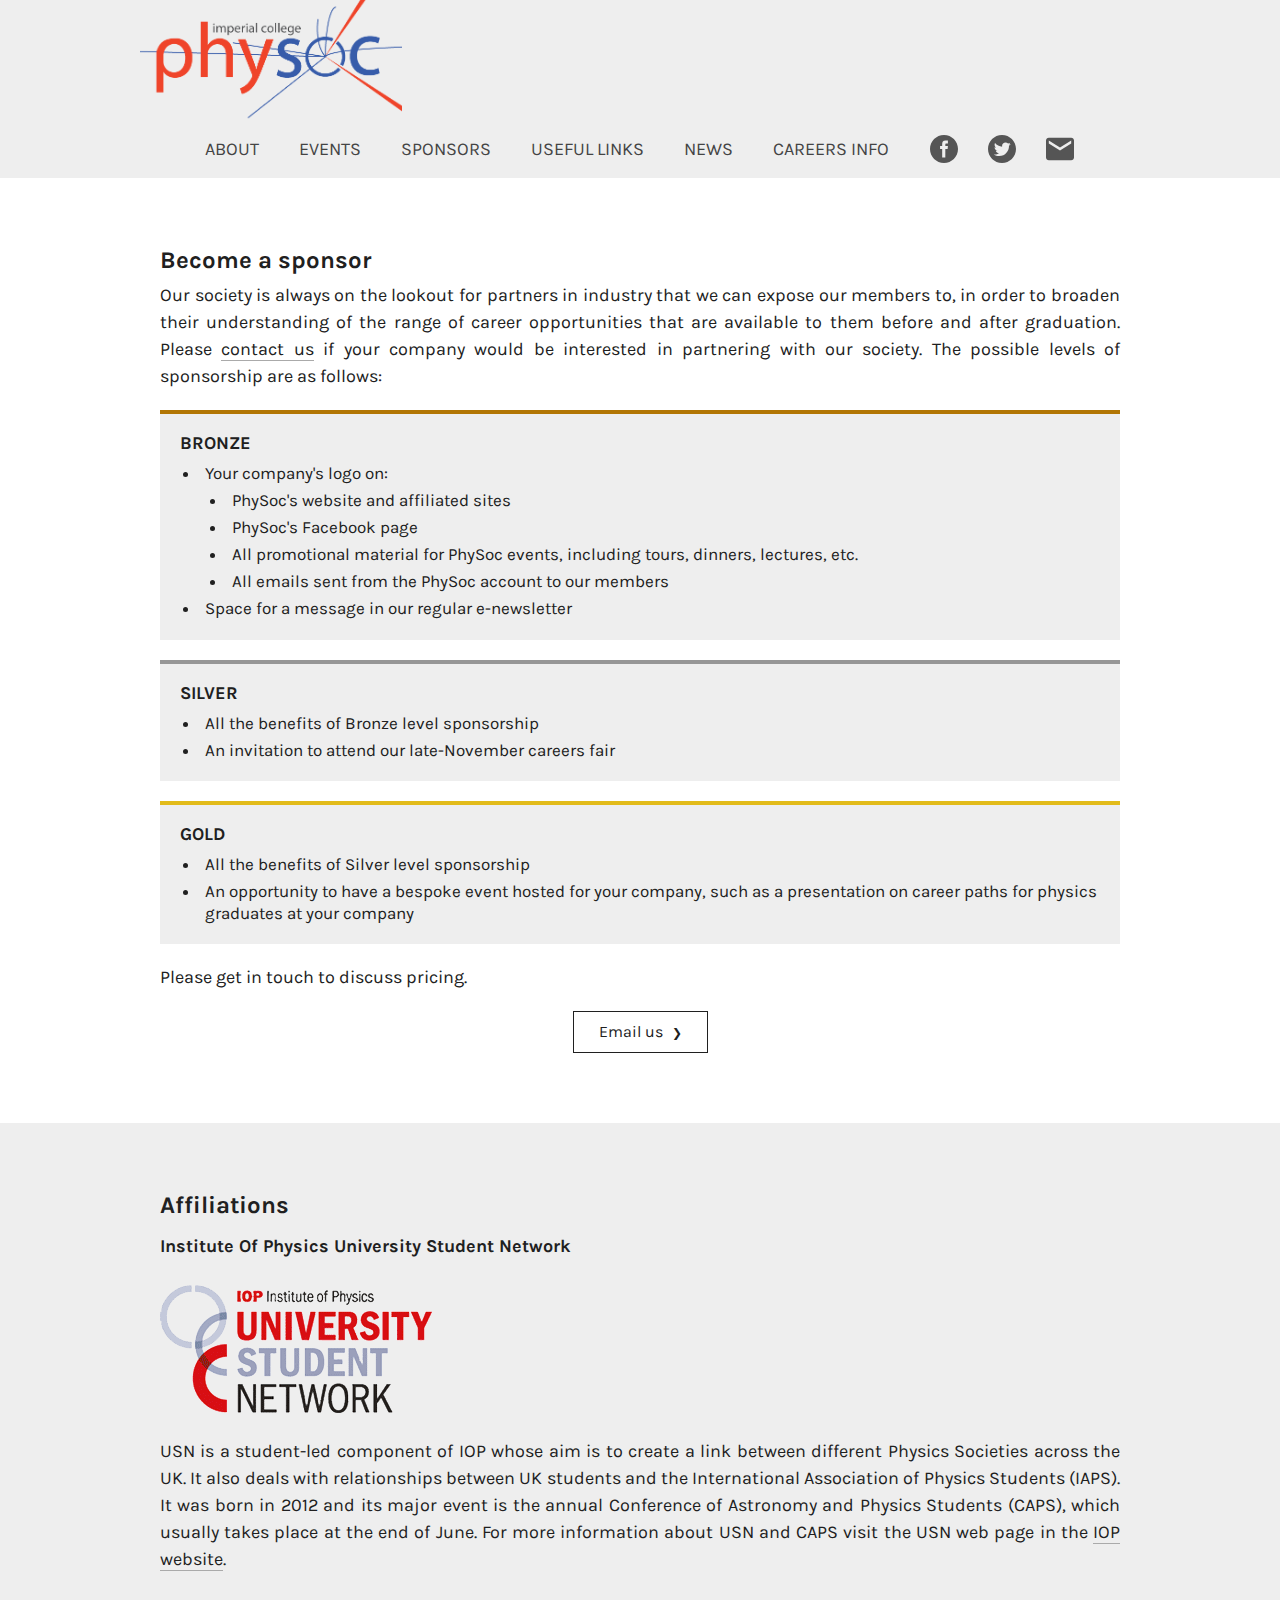
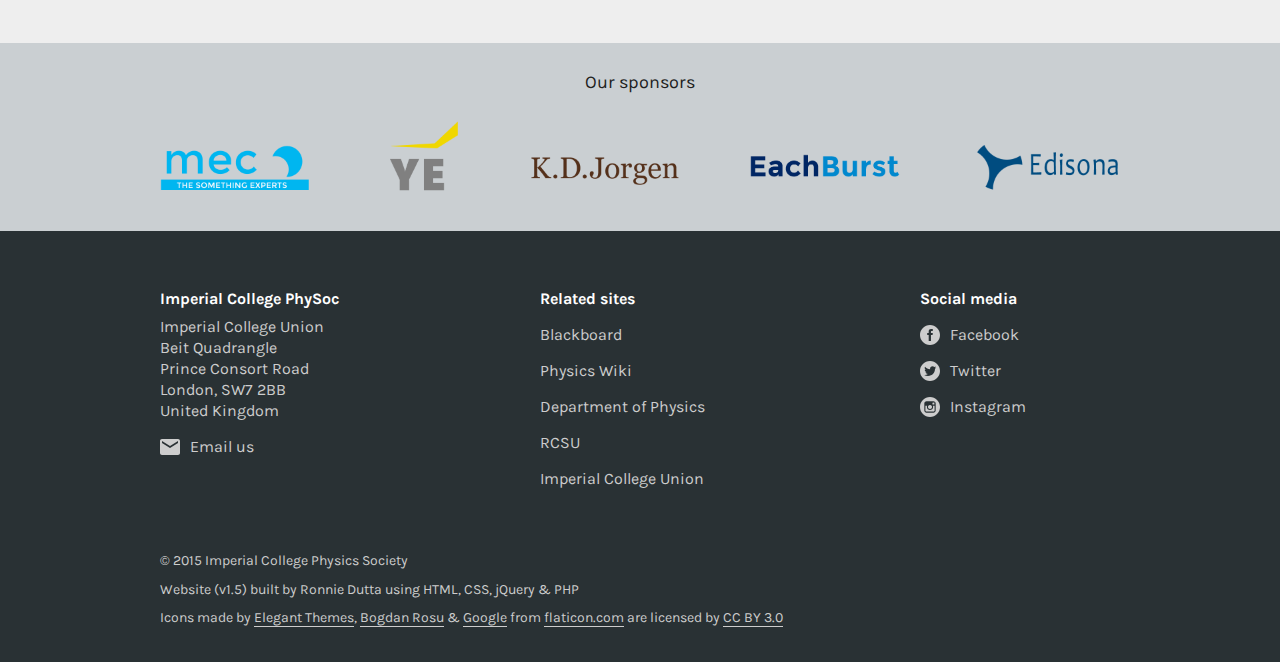
<file: physoc/sponsors.html>
<!doctype html>
<html lang="en">
<head>
  <meta charset="utf-8">

  <title>Sponsors - PhySoc website (archived)</title>

  <meta name="viewport" content="width=device-width, initial-scale=1">

  <link rel="icon" href="favicon.ico" type="image/x-icon">
  <link rel="shortcut icon" href="favicon.ico" type="image/x-icon">

  <link rel="stylesheet" href="style.min.css">

  <script src="https://ajax.googleapis.com/ajax/libs/jquery/1.11.3/jquery.min.js"></script>
  <script src="physoc.min.js"></script>

  <!--[if lt IE 9]>
    <div id="compat-banner">
      You're using an ancient version of Internet Explorer, so some parts of this website may not work or display correctly.
    </div>
    <link rel="stylesheet" href="legacy/ie8.css">
    <script src="legacy/ie8.js" async></script>
  <![endif]-->
  <!--[if IE 9]>
    <div id="compat-banner">
      You're using an old version of Internet Explorer, so some parts of this website may not work or display correctly.
    </div>
    <link rel="stylesheet" href="legacy/ie9.min.css">
  <![endif]-->


  <meta property="og:title" content="PhySoc website (archived)">
  <meta property="og:type" content="website">
  <meta property="og:url" content="https://binaryfunt.github.io/physoc/sponsors.html">
  <meta property="og:image" content="https://binaryfunt.github.io/physoc/img/physoc.jpg">
  <meta property="og:locale" content="en_GB">
  <meta property="og:site_name" content="Imperial College PhySoc">
</head>

<body class="no-js">
  <div id="container">

    <header>

      <div class="wrapper">
        <div id="logo">
          <h1>
            <a href="index.html">
              <img src="img/logos/physoc.png" alt="PhySoc">
            </a>
          </h1>
        </div>
      </div>

      <div id="hamburger">
        <a href="#menu">
          <div id="ham-open">
            <svg xmlns="http://www.w3.org/2000/svg" width="459" height="459" viewBox="0 0 459 459">
              <path d="M0 382.5h459v-51H0v51zM0 255h459v-51H0v51zM0 76.5v51h459v-51H0z"/>
            </svg>
            <span>Menu</span>
          </div>
          <div id="ham-close" style="display: none;">
            <svg xmlns="http://www.w3.org/2000/svg" width="357" height="357" viewBox="0 0 357 357">
              <path d="M357 35.7L321.3 0 178.5 142.8 35.7 0 0 35.7l142.8 142.8L0 321.3 35.7 357l142.8-142.8L321.3 357l35.7-35.7-142.8-142.8"/>
            </svg>
            <span>Close</span>
          </div>
        </a>
      </div>

      <nav>
        <div class="wrapper">
          <ul id="nav-links">
            <li class="hidden">
              <a href="index.html" title="Go to the homepage">Home</a>
            </li>
            <li>
              <a href="about.html" title="About PhySoc">About</a>
            </li>
            <li>
              <a href="events.html" title="Find out about the latest events">Events</a>
            </li>
            <li>
                <a href="sponsors.html" title="Information about PhySoc's sponsors and partners">Sponsors</a>
            </li>
            <li>
              <a href="404.html" title="Useful links and documents">Useful links</a>
            </li>
            <li>
              <a href="404.html" title="Keep up to date with news about PhySoc">News</a>
            </li>
            <li>
                <a href="404.html" title="View useful careers resources">Careers info</a>
            </li>
          </ul>
          <ul id="nav-social">
            <li class="pic" id="fb-link">
              <a href="https://www.facebook.com/ICPhySoc" title="Like us on Facebook">
                <svg xmlns="http://www.w3.org/2000/svg" viewBox="0 0 16 16">
                  <path d="M8,0C3.582,0,0,3.582,0,8s3.582,8,8,8s8-3.582,8-8C16,3.581,12.418,0,8,0z M10.068,7.999L8.757,8 l-0.001,4.8H6.957V8h-1.2V6.346l1.2-0.001L6.955,5.371c0-1.35,0.366-2.171,1.955-2.171h1.324v1.655H9.406 c-0.619,0-0.649,0.231-0.649,0.662L8.755,6.345h1.488L10.068,7.999z"/>
                </svg>
              </a>
            </li>
            <li class="pic" id="twitter-link">
              <a href="https://twitter.com/ICPhySoc" title="Follow us on Twitter">
                <svg xmlns="http://www.w3.org/2000/svg" viewBox="0 0 16 16">
                  <path d="M8,0C3.582,0,0,3.582,0,8s3.582,8,8,8s8-3.582,8-8C16,3.581,12.418,0,8,0z M11.98,6.204l0.006,0.255 c0,2.604-1.981,5.604-5.604,5.604c-1.112,0-2.147-0.326-3.019-0.885c0.154,0.018,0.311,0.028,0.47,0.028 c0.923,0,1.772-0.315,2.446-0.843c-0.862-0.016-1.589-0.586-1.84-1.368C4.56,9.018,4.682,9.029,4.81,9.029 c0.18,0,0.354-0.023,0.519-0.068c-0.901-0.182-1.58-0.977-1.58-1.931V7.005c0.266,0.148,0.569,0.236,0.892,0.247 C4.113,6.899,3.765,6.296,3.765,5.613c0-0.361,0.097-0.699,0.266-0.99c0.971,1.192,2.423,1.976,4.06,2.058 C8.057,6.537,8.04,6.386,8.04,6.232c0-1.087,0.882-1.969,1.97-1.969c0.566,0,1.078,0.239,1.438,0.622 c0.448-0.089,0.87-0.253,1.251-0.478c-0.147,0.46-0.459,0.846-0.866,1.09c0.397-0.047,0.778-0.154,1.131-0.31 C12.7,5.581,12.365,5.928,11.98,6.204z"/>
                </svg>

              </a>
            </li>
            <li class="pic" id="email-link">
              <a href="#" title="Email us">
                <svg xmlns="http://www.w3.org/2000/svg" width="510" height="510" viewBox="0 0 510 510"><path d="M459 51H51C22.95 51 0 73.95 0 102v306c0 28.05 22.95 51 51 51h408c28.05 0 51-22.95 51-51V102c0-28.05-22.95-51-51-51zm0 102L255 280.5 51 153v-51l204 127.5L459 102v51z"/></svg>
              </a>
            </li>
          </ul>
        </div>
      </nav>

    </header>

    <div id="content">

      <div id="sponsor-us" class="content-bar">
        <div class="wrapper">
          <section>

            <h1>Become a sponsor</h1>
            <p>
              Our society is always on the lookout for partners in industry that we can expose our members to, in order to broaden their understanding of the range of career opportunities that are available to them before and after graduation. Please
              <a href="404.html">contact us</a>
              if your company would be interested in partnering with our society. The possible levels of sponsorship are as follows:
            </p>

            <div id="bronze" class="sponsor-level">
              <h1>Bronze</h1>
              <ul>
                <li>
                  Your company's logo on:
                  <ul>
                    <li>PhySoc's website and affiliated sites</li>
                    <li>PhySoc's Facebook page</li>
                    <li>All promotional material for PhySoc events, including tours, dinners, lectures, etc.</li>
                    <li>All emails sent from the PhySoc account to our members</li>
                  </ul>
                </li>
                <li>Space for a message in our regular e-newsletter</li>
              </ul>
            </div>
            <div id="silver" class="sponsor-level">
              <h1>Silver</h1>
              <ul>
                <li>All the benefits of Bronze level sponsorship</li>
                <li>An invitation to attend our late-November careers fair</li>
              </ul>
            </div>
            <div id="gold" class="sponsor-level">
              <h1>Gold</h1>
              <ul>
                <li>All the benefits of Silver level sponsorship</li>
                <li>An opportunity to have a bespoke event hosted for your company, such as a presentation on career paths for physics graduates at your company</li>
              </ul>
            </div>

            <p>
              Please get in touch to discuss pricing.
            </p>
            <a href="404.html" class="button">
              Email us
            </a>

          </section>
        </div>
      </div>

      <div class="content-bar EEE" id="affiliations">
        <div class="wrapper">
          <section>
            <h1>Affiliations</h1>
            <h2>Institute Of Physics University Student Network</h2>
            <div class="sponsors-container">
              <a href="http://www.iop.org/activity/university-student-network/index.html" target="_blank">
                <img class="small" src="img/logos/iop-usn.png">
              </a>
            </div>
            <p>
              USN is a student-led component of IOP whose aim is to create a link between different Physics Societies across the UK. It also deals with relationships between UK students and the International Association of Physics Students (IAPS). It was born in 2012 and its major event is the annual Conference of Astronomy and Physics Students (CAPS), which usually takes place at the end of June. For more information about USN and CAPS visit the USN web page in the
              <a href="http://www.iop.org/activity/university-student-network/index.html" target="_blank">IOP website</a>.
            </p>
          </section>
        </div>
      </div>

    </div>

    <footer>

      <div id="sponsors-banner" class="foot-bar">
        <div class="wrapper">
          <h1>Our sponsors</h1>
          <div class="logos-container">
            <a id="foot-ecm" href="#" title="mec">
              <img src="img/logos/ecm_S.png">
            </a>
            <a id="foot-ey" href="#" title="YE">
              <img src="img/logos/ey_S.png">
            </a>
            <a id="foot-jpmorgan" href="#" title="K.D. Jorgen">
              <img src="img/logos/jpmorgan_S.png">
            </a>
            <a id="foot-teachfirst" href="#" title="Each Burst">
              <img src="img/logos/teach-first_S.png">
            </a>
            <a id="foot-tessella" href="#" title="Edisona">
              <img src="img/logos/tessella_S.png">
            </a>
          </div>
        </div>
      </div>

      <div id="foot1" class="foot-bar">
        <div class="wrapper">

          <div id="address" class="section" itemscope itemtype="http://schema.org/Organization">
            <h1 itemprop="name" itemtype="http://schema.org/name">
              Imperial College PhySoc
            </h1>
            <div itemscope itemprop="address" itemtype="http://schema.org/PostalAddress">
              <span itemprop="streetAddress">
                Imperial College Union<br>Beit Quadrangle<br>Prince Consort Road
              </span>
              <span itemprop="addressLocality">
                London,
              </span>
              <span itemprop="postalCode">
                SW7 2BB
              </span><br/>
              <span itemprop="addressCountry">
                United Kingdom
              </span>
            </div>

            <span class="pic">
              <a itemprop="email" href="#">
                <svg xmlns="http://www.w3.org/2000/svg" width="510" height="510" viewBox="0 0 510 510">
                  <path d="M459 51H51C22.95 51 0 73.95 0 102v306c0 28.05 22.95 51 51 51h408c28.05 0 51-22.95 51-51V102c0-28.05-22.95-51-51-51zm0 102L255 280.5 51 153v-51l204 127.5L459 102v51z"/>
                </svg>
                <span>Email us</span>
              </a>
            </span>
          </div>

          <div class="separator"></div>

          <div class="section">
            <h1>Related sites</h1>
            <ul>
              <li>
                <a href="https://bb.imperial.ac.uk" title="Blackboard Learn" target="_blank">
                  Blackboard
                </a>
              </li>
              <li>
                <a href="#"
                   title="Imperial Physics Wiki">
                  Physics Wiki
                </a>
              </li>
              <li>
                <a href="https://www.imperial.ac.uk/natural-sciences/departments/physics/"
                   title="Imperial College Department of Physics" target="_blank">
                  Department of Physics
                </a>
              </li>
              <li>
                <a href="https://www.rcsu.org.uk" title="Royal College of Science Union" target="_blank">
                  RCSU
                </a>
              </li>
              <li>
                <a href="https://www.imperialcollegeunion.org" target="_blank">
                  Imperial College Union
                </a>
              </li>
            </ul>
          </div>

          <div class="separator"></div>

          <div class="section">
            <h1>Social media</h1>
            <ul>
              <li class="pic">
                <a href="https://www.facebook.com/ICPhySoc" title="Like us on Facebook" target="_blank">
                  <svg xmlns="http://www.w3.org/2000/svg" viewBox="0 0 16 16">
                    <path d="M8,0C3.582,0,0,3.582,0,8s3.582,8,8,8s8-3.582,8-8C16,3.581,12.418,0,8,0z M10.068,7.999L8.757,8 l-0.001,4.8H6.957V8h-1.2V6.346l1.2-0.001L6.955,5.371c0-1.35,0.366-2.171,1.955-2.171h1.324v1.655H9.406 c-0.619,0-0.649,0.231-0.649,0.662L8.755,6.345h1.488L10.068,7.999z"/>
                  </svg>
                  <span>Facebook</span>
                </a>
              </li>
              <li class="pic">
                <a href="https://twitter.com/ICPhySoc" title="Follow us on Twitter" target="_blank">
                  <svg xmlns="http://www.w3.org/2000/svg" viewBox="0 0 16 16">
                    <path d="M8,0C3.582,0,0,3.582,0,8s3.582,8,8,8s8-3.582,8-8C16,3.581,12.418,0,8,0z M11.98,6.204l0.006,0.255 c0,2.604-1.981,5.604-5.604,5.604c-1.112,0-2.147-0.326-3.019-0.885c0.154,0.018,0.311,0.028,0.47,0.028 c0.923,0,1.772-0.315,2.446-0.843c-0.862-0.016-1.589-0.586-1.84-1.368C4.56,9.018,4.682,9.029,4.81,9.029 c0.18,0,0.354-0.023,0.519-0.068c-0.901-0.182-1.58-0.977-1.58-1.931V7.005c0.266,0.148,0.569,0.236,0.892,0.247 C4.113,6.899,3.765,6.296,3.765,5.613c0-0.361,0.097-0.699,0.266-0.99c0.971,1.192,2.423,1.976,4.06,2.058 C8.057,6.537,8.04,6.386,8.04,6.232c0-1.087,0.882-1.969,1.97-1.969c0.566,0,1.078,0.239,1.438,0.622 c0.448-0.089,0.87-0.253,1.251-0.478c-0.147,0.46-0.459,0.846-0.866,1.09c0.397-0.047,0.778-0.154,1.131-0.31 C12.7,5.581,12.365,5.928,11.98,6.204z"/>
                  </svg>
                  <span>Twitter</span>
                </a>
              </li>
              <li class="pic">
                <a href="https://instagram.com/icphysoc" title="Follow us on Instagram" target="_blank">
                  <svg xmlns="http://www.w3.org/2000/svg" width="49.652" height="49.652" viewBox="0 0 49.652 49.652">
                    <path d="M24.825 29.796c2.739 0 4.972-2.229 4.972-4.97 0-1.082-.354-2.081-.94-2.897-.903-1.252-2.371-2.073-4.029-2.073-1.659 0-3.126.82-4.031 2.072-.588.816-.939 1.815-.94 2.897C19.854 27.566 22.085 29.796 24.825 29.796zM35.678 18.746L35.678 14.58 35.678 13.96 35.055 13.962 30.891 13.975 30.907 18.762"/>
                    <path d="M24.826,0C11.137,0,0,11.137,0,24.826c0,13.688,11.137,24.826,24.826,24.826c13.688,0,24.826-11.138,24.826-24.826 C49.652,11.137,38.516,0,24.826,0z M38.945,21.929v11.56c0,3.011-2.448,5.458-5.457,5.458H16.164 c-3.01,0-5.457-2.447-5.457-5.458v-11.56v-5.764c0-3.01,2.447-5.457,5.457-5.457h17.323c3.01,0,5.458,2.447,5.458,5.457V21.929z"/>
                    <path d="M32.549,24.826c0,4.257-3.464,7.723-7.723,7.723c-4.259,0-7.722-3.466-7.722-7.723c0-1.024,0.204-2.003,0.568-2.897 h-4.215v11.56c0,1.494,1.213,2.704,2.706,2.704h17.323c1.491,0,2.706-1.21,2.706-2.704v-11.56h-4.217 C32.342,22.823,32.549,23.802,32.549,24.826z"/>
                  </svg>
                  <span>Instagram</span>
                </a>
              </li>
            </ul>
          </div>

        </div>
      </div>

      <div id="foot2" class="foot-bar">
        <div class="wrapper">
          <small>&copy; 2015 Imperial College Physics Society</small>
        </div>
        <div class="wrapper">
          <small>Website (v1.5) built by Ronnie Dutta using HTML, CSS, jQuery &amp; PHP</small>
          <small>
            Icons made by
            <a href="http://www.flaticon.com/authors/elegant-themes" target="_blank">Elegant&nbsp;Themes</a>&#44;
            <a href="http://www.flaticon.com/authors/bogdan-rosu" target="_blank">Bogdan Rosu</a>
            &amp;
            <a href="http://www.flaticon.com/authors/google" target="_blank">Google</a>
            from
            <a href="http://www.flaticon.com" title="Flaticon" target="_blank">flaticon.com</a>
            are licensed by
            <a href="http://creativecommons.org/licenses/by/3.0/" title="Creative Commons BY 3.0" target="_blank">CC&nbsp;BY&nbsp;3.0</a>
          </small>
        </div>
      </div>

    </footer>

  </div>
</body>
</html>
</file>
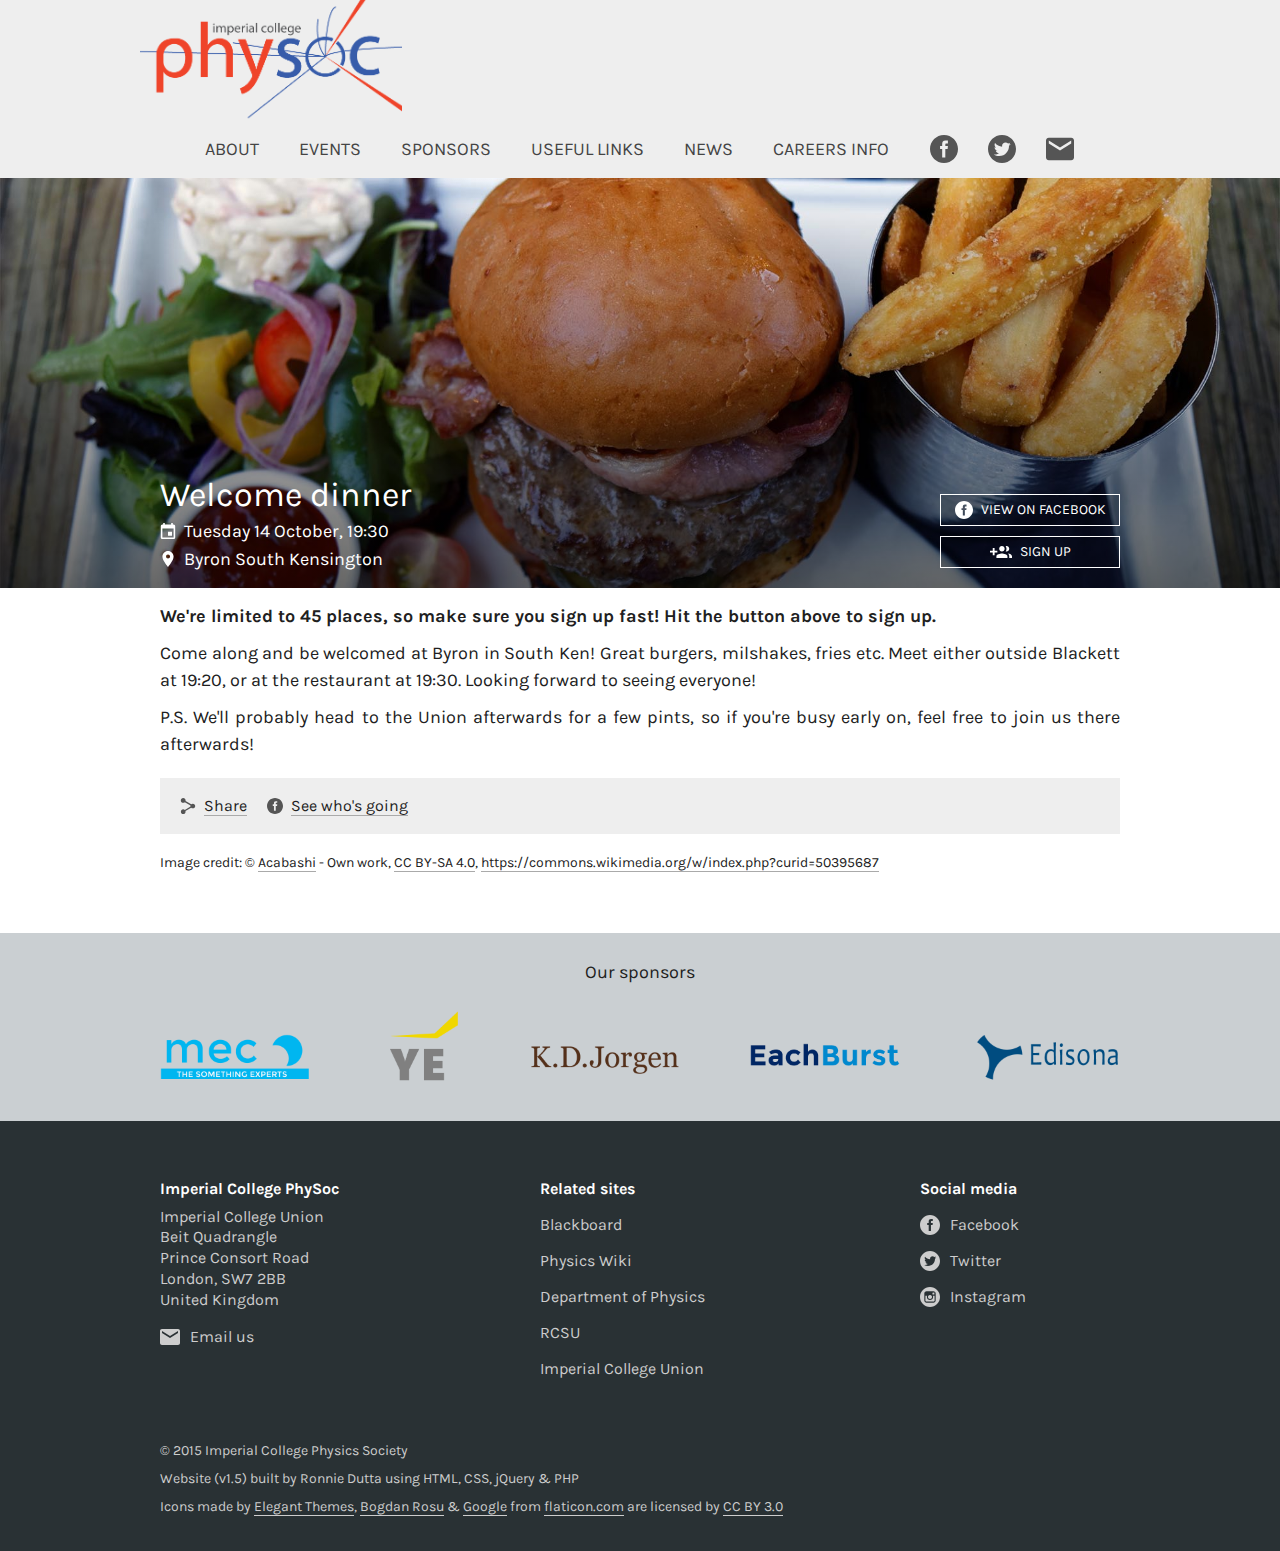
<file: physoc/welcome-dinner.html>
<!doctype html>
<html lang="en">
<head>
  <meta charset="utf-8">

  <title>Welcome dinner - PhySoc website (archived)</title>

  <meta name="viewport" content="width=device-width, initial-scale=1">

  <link rel="icon" href="favicon.ico" type="image/x-icon">
  <link rel="shortcut icon" href="favicon.ico" type="image/x-icon">

  <link rel="stylesheet" href="style.min.css">

  <script src="https://ajax.googleapis.com/ajax/libs/jquery/1.11.3/jquery.min.js"></script>
  <script src="physoc.min.js"></script>

  <!--[if lt IE 9]>
    <div id="compat-banner">
      You're using an ancient version of Internet Explorer, so some parts of this website may not work or display correctly.
    </div>
    <link rel="stylesheet" href="legacy/ie8.css">
    <script src="legacy/ie8.js" async></script>
  <![endif]-->
  <!--[if IE 9]>
    <div id="compat-banner">
      You're using an old version of Internet Explorer, so some parts of this website may not work or display correctly.
    </div>
    <link rel="stylesheet" href="legacy/ie9.min.css">
  <![endif]-->

  <meta property="og:title" content="Welcome dinner">
  <meta property="og:type" content="website">
  <meta property="og:url" content="https://binaryfunt.github.io/physoc/welcome-dinner.html">
  <meta property="og:image" content="https://binaryfunt.github.io/physoc/img/burger_S.jpg">
  <meta property="og:locale" content="en_GB">
  <meta property="og:site_name" content="Imperial College PhySoc">

  <script src="share-popup.min.js"></script>
</head>

<body class="no-js">
  <div id="container">

    <header>

      <div class="wrapper">
        <div id="logo">
          <h1>
            <a href="index.html">
              <img src="img/logos/physoc.png" alt="PhySoc">
            </a>
          </h1>
        </div>
      </div>

      <div id="hamburger">
        <a href="#menu">
          <div id="ham-open">
            <svg xmlns="http://www.w3.org/2000/svg" width="459" height="459" viewBox="0 0 459 459">
              <path d="M0 382.5h459v-51H0v51zM0 255h459v-51H0v51zM0 76.5v51h459v-51H0z"/>
            </svg>
            <span>Menu</span>
          </div>
          <div id="ham-close" style="display: none;">
            <svg xmlns="http://www.w3.org/2000/svg" width="357" height="357" viewBox="0 0 357 357">
              <path d="M357 35.7L321.3 0 178.5 142.8 35.7 0 0 35.7l142.8 142.8L0 321.3 35.7 357l142.8-142.8L321.3 357l35.7-35.7-142.8-142.8"/>
            </svg>
            <span>Close</span>
          </div>
        </a>
      </div>

      <nav>
        <div class="wrapper">
          <ul id="nav-links">
            <li class="hidden">
              <a href="index.html" title="Go to the homepage">Home</a>
            </li>
            <li>
              <a href="about.html" title="About PhySoc">About</a>
            </li>
            <li>
              <a href="events.html" title="Find out about the latest events">Events</a>
            </li>
            <li>
                <a href="sponsors.html" title="Information about PhySoc's sponsors and partners">Sponsors</a>
            </li>
            <li>
              <a href="404.html" title="Useful links and documents">Useful links</a>
            </li>
            <li>
              <a href="404.html" title="Keep up to date with news about PhySoc">News</a>
            </li>
            <li>
                <a href="404.html" title="View useful careers resources">Careers info</a>
            </li>
          </ul>
          <ul id="nav-social">
            <li class="pic" id="fb-link">
              <a href="https://www.facebook.com/ICPhySoc" title="Like us on Facebook">
                <svg xmlns="http://www.w3.org/2000/svg" viewBox="0 0 16 16">
                  <path d="M8,0C3.582,0,0,3.582,0,8s3.582,8,8,8s8-3.582,8-8C16,3.581,12.418,0,8,0z M10.068,7.999L8.757,8 l-0.001,4.8H6.957V8h-1.2V6.346l1.2-0.001L6.955,5.371c0-1.35,0.366-2.171,1.955-2.171h1.324v1.655H9.406 c-0.619,0-0.649,0.231-0.649,0.662L8.755,6.345h1.488L10.068,7.999z"/>
                </svg>
              </a>
            </li>
            <li class="pic" id="twitter-link">
              <a href="https://twitter.com/ICPhySoc" title="Follow us on Twitter">
                <svg xmlns="http://www.w3.org/2000/svg" viewBox="0 0 16 16">
                  <path d="M8,0C3.582,0,0,3.582,0,8s3.582,8,8,8s8-3.582,8-8C16,3.581,12.418,0,8,0z M11.98,6.204l0.006,0.255 c0,2.604-1.981,5.604-5.604,5.604c-1.112,0-2.147-0.326-3.019-0.885c0.154,0.018,0.311,0.028,0.47,0.028 c0.923,0,1.772-0.315,2.446-0.843c-0.862-0.016-1.589-0.586-1.84-1.368C4.56,9.018,4.682,9.029,4.81,9.029 c0.18,0,0.354-0.023,0.519-0.068c-0.901-0.182-1.58-0.977-1.58-1.931V7.005c0.266,0.148,0.569,0.236,0.892,0.247 C4.113,6.899,3.765,6.296,3.765,5.613c0-0.361,0.097-0.699,0.266-0.99c0.971,1.192,2.423,1.976,4.06,2.058 C8.057,6.537,8.04,6.386,8.04,6.232c0-1.087,0.882-1.969,1.97-1.969c0.566,0,1.078,0.239,1.438,0.622 c0.448-0.089,0.87-0.253,1.251-0.478c-0.147,0.46-0.459,0.846-0.866,1.09c0.397-0.047,0.778-0.154,1.131-0.31 C12.7,5.581,12.365,5.928,11.98,6.204z"/>
                </svg>

              </a>
            </li>
            <li class="pic" id="email-link">
              <a href="#" title="Email us">
                <svg xmlns="http://www.w3.org/2000/svg" width="510" height="510" viewBox="0 0 510 510"><path d="M459 51H51C22.95 51 0 73.95 0 102v306c0 28.05 22.95 51 51 51h408c28.05 0 51-22.95 51-51V102c0-28.05-22.95-51-51-51zm0 102L255 280.5 51 153v-51l204 127.5L459 102v51z"/></svg>
              </a>
            </li>
          </ul>
        </div>
      </nav>

    </header>

    <div id="content">

      <div class="event-bar photo-bar"
           style="background: url(img/burger_L.jpg) center center/cover no-repeat;">

        <div class="wrapper">
          <div class="split">
            <section>
              <h1>Welcome dinner</h1>
              <div class="key-info">
                <div class="event-time">
                  <svg xmlns="http://www.w3.org/2000/svg" width="510" height="510" viewBox="0 0 510 510"><path d="M382.5 280.5H255V408h127.5V280.5zM357 0v51H153V0h-51v51H76.5c-28.05 0-51 22.95-51 51v357c0 28.05 22.95 51 51 51h357c28.05 0 51-22.95 51-51V102c0-28.05-22.95-51-51-51H408V0h-51zm76.5 459h-357V178.5h357V459z"/></svg>
                  <span>
                    Tuesday 14 October, 19:30
                  </span>
                </div>
                <div class="event-loc">
                  <svg xmlns="http://www.w3.org/2000/svg" width="510" height="510" viewBox="0 0 510 510"><path d="M255 0C155.55 0 76.5 79.05 76.5 178.5 76.5 311.1 255 510 255 510s178.5-198.9 178.5-331.5C433.5 79.05 354.45 0 255 0zm0 242.25c-35.7 0-63.75-28.05-63.75-63.75s28.05-63.75 63.75-63.75 63.75 28.05 63.75 63.75-28.05 63.75-63.75 63.75z"/></svg>
                  <span>Byron South Kensington</span>
                </div>
              </div>
            </section>

            <section class="event-links">
              <a href="404.html">
                <svg xmlns="http://www.w3.org/2000/svg" viewBox="0 0 16 16"><path d="M8,0C3.582,0,0,3.582,0,8s3.582,8,8,8s8-3.582,8-8C16,3.581,12.418,0,8,0z M10.068,7.999L8.757,8 l-0.001,4.8H6.957V8h-1.2V6.346l1.2-0.001L6.955,5.371c0-1.35,0.366-2.171,1.955-2.171h1.324v1.655H9.406 c-0.619,0-0.649,0.231-0.649,0.662L8.755,6.345h1.488L10.068,7.999z"/></svg>
                <span>View on Facebook</span>
              </a>
              <a class="signup" href="404.html">
                <svg xmlns="http://www.w3.org/2000/svg" width="612" height="612" viewBox="0 0 612 612"><path d="M204 267.75h-76.5v-76.5h-51v76.5H0v51h76.5v76.5h51v-76.5H204v-51zm255 25.5c43.35 0 76.5-33.15 76.5-76.5s-33.15-76.5-76.5-76.5c-7.65 0-15.3 2.55-22.95 2.55 15.3 22.95 22.95 45.9 22.95 73.95s-7.65 51-22.95 73.95c7.65 0 15.3 2.55 22.95 2.55zm-127.5 0c43.35 0 76.5-33.15 76.5-76.5s-33.15-76.5-76.5-76.5-76.5 33.15-76.5 76.5 33.15 76.5 76.5 76.5zm168.3 56.1c20.4 17.85 35.7 43.35 35.7 71.4v51H612v-51c0-38.25-61.2-63.75-112.2-71.4zm-168.3-5.1c-51 0-153 25.5-153 76.5v51h306v-51c0-51-102-76.5-153-76.5z"/></svg>
                <span>Sign up</span>
              </a>
            </section>
          </div>
        </div>
      </div>

      <div class="content-bar event-descr-bar">
        <div class="wrapper">
          <section>
            <description>
              <p>
                <b>We're limited to 45 places, so make sure you sign up fast! Hit the button above to sign up.</b>
              </p>
              <p>
                Come along and be welcomed at Byron in South Ken! Great burgers, milshakes, fries etc. Meet either outside Blackett at 19:20, or at the restaurant at 19:30. Looking forward to seeing everyone!
              </p>
              <p>
                P.S. We'll probably head to the Union afterwards for a few pints, so if you're busy early on, feel free to join us there afterwards!
              </p>
            </description>

            <div class="further-actions">
              <div id="share-popup">
                <div class="share-header">
                  <span>Share</span>
                  <a id="share-popup-close" title="Close" href="#">
                    <svg xmlns="http://www.w3.org/2000/svg" width="357" height="357" viewBox="0 0 357 357"><path d="M357 35.7L321.3 0 178.5 142.8 35.7 0 0 35.7l142.8 142.8L0 321.3 35.7 357l142.8-142.8L321.3 357l35.7-35.7-142.8-142.8"/></svg>
                  </a>
                </div>
                <div class="share-links">
                  <a href="404.html">
                    <svg xmlns="http://www.w3.org/2000/svg" width="510" height="510" viewBox="0 0 510 510"><path d="M459 51H51C22.95 51 0 73.95 0 102v306c0 28.05 22.95 51 51 51h408c28.05 0 51-22.95 51-51V102c0-28.05-22.95-51-51-51zm0 102L255 280.5 51 153v-51l204 127.5L459 102v51z"/></svg>
                    <span>Email</span>
                  </a>
                  <a href="https://www.facebook.com/sharer/sharer.php?u=https://binaryfunt.github.io/physoc/welcome-dinner.html" target="_blank">
                    <svg xmlns="http://www.w3.org/2000/svg" viewBox="0 0 16 16"><path d="M8,0C3.582,0,0,3.582,0,8s3.582,8,8,8s8-3.582,8-8C16,3.581,12.418,0,8,0z M10.068,7.999L8.757,8 l-0.001,4.8H6.957V8h-1.2V6.346l1.2-0.001L6.955,5.371c0-1.35,0.366-2.171,1.955-2.171h1.324v1.655H9.406 c-0.619,0-0.649,0.231-0.649,0.662L8.755,6.345h1.488L10.068,7.999z"/></svg>
                    <span>Facebook</span>
                  </a>
                  <a href="404.html">
                    <svg xmlns="http://www.w3.org/2000/svg" viewBox="0 0 16 16"><path d="M8,0C3.582,0,0,3.582,0,8s3.582,8,8,8s8-3.582,8-8C16,3.581,12.418,0,8,0z M11.98,6.204l0.006,0.255 c0,2.604-1.981,5.604-5.604,5.604c-1.112,0-2.147-0.326-3.019-0.885c0.154,0.018,0.311,0.028,0.47,0.028 c0.923,0,1.772-0.315,2.446-0.843c-0.862-0.016-1.589-0.586-1.84-1.368C4.56,9.018,4.682,9.029,4.81,9.029 c0.18,0,0.354-0.023,0.519-0.068c-0.901-0.182-1.58-0.977-1.58-1.931V7.005c0.266,0.148,0.569,0.236,0.892,0.247 C4.113,6.899,3.765,6.296,3.765,5.613c0-0.361,0.097-0.699,0.266-0.99c0.971,1.192,2.423,1.976,4.06,2.058 C8.057,6.537,8.04,6.386,8.04,6.232c0-1.087,0.882-1.969,1.97-1.969c0.566,0,1.078,0.239,1.438,0.622 c0.448-0.089,0.87-0.253,1.251-0.478c-0.147,0.46-0.459,0.846-0.866,1.09c0.397-0.047,0.778-0.154,1.131-0.31 C12.7,5.581,12.365,5.928,11.98,6.204z"/></svg>
                    <span>Twitter</span>
                  </a>
                </div>
              </div>

              <a id="event-share" href="#share-popup">
                <svg xmlns="http://www.w3.org/2000/svg" width="507.45" height="507.45" viewBox="0 0 507.45 507.45"><path d="M408 178.5c-20.4 0-38.25 7.65-51 20.4L175.95 94.35c2.55-5.1 2.55-12.75 2.55-17.85C178.5 33.15 145.35 0 102 0S25.5 33.15 25.5 76.5 58.65 153 102 153c20.4 0 38.25-7.65 51-20.4l181.05 104.55c-2.55 5.1-2.55 12.75-2.55 17.85 0 5.1 0 12.75 2.55 17.85L153 379.95c-12.75-12.75-30.6-20.4-51-20.4-40.8 0-73.95 33.15-73.95 73.95S61.2 507.45 102 507.45s73.95-33.15 73.95-73.95c0-5.1 0-10.2-2.55-17.85l181.05-107.1c12.75 12.75 30.6 20.4 51 20.4 43.35 0 76.5-33.15 76.5-76.5S451.35 178.5 408 178.5z"/></svg>
                <span>Share</span>
              </a>
              <a class="event-fb" href="404.html">
                  <svg xmlns="http://www.w3.org/2000/svg" viewBox="0 0 16 16"><path d="M8,0C3.582,0,0,3.582,0,8s3.582,8,8,8s8-3.582,8-8C16,3.581,12.418,0,8,0z M10.068,7.999L8.757,8 l-0.001,4.8H6.957V8h-1.2V6.346l1.2-0.001L6.955,5.371c0-1.35,0.366-2.171,1.955-2.171h1.324v1.655H9.406 c-0.619,0-0.649,0.231-0.649,0.662L8.755,6.345h1.488L10.068,7.999z"/></svg>
                <span>See who's going</span>
              </a>
            </div>

            <small>Image credit: &copy; <a href="https://commons.wikimedia.org/wiki/User:Acabashi" title="User:Acabashi">Acabashi</a> - <span class="int-own-work" lang="en">Own work</span>, <a href="http://creativecommons.org/licenses/by-sa/4.0" title="Creative Commons Attribution-Share Alike 4.0">CC BY-SA 4.0</a>, <a href="https://commons.wikimedia.org/w/index.php?curid=50395687">https://commons.wikimedia.org/w/index.php?curid=50395687</a></small>

          </section>
        </div>
      </div>

    </div>

    <footer>

      <div id="sponsors-banner" class="foot-bar">
        <div class="wrapper">
          <h1>Our sponsors</h1>
          <div class="logos-container">
            <a id="foot-ecm" href="#" title="mec">
              <img src="img/logos/ecm_S.png">
            </a>
            <a id="foot-ey" href="#" title="YE">
              <img src="img/logos/ey_S.png">
            </a>
            <a id="foot-jpmorgan" href="#" title="K.D. Jorgen">
              <img src="img/logos/jpmorgan_S.png">
            </a>
            <a id="foot-teachfirst" href="#" title="Each Burst">
              <img src="img/logos/teach-first_S.png">
            </a>
            <a id="foot-tessella" href="#" title="Edisona">
              <img src="img/logos/tessella_S.png">
            </a>
          </div>
        </div>
      </div>

      <div id="foot1" class="foot-bar">
        <div class="wrapper">

          <div id="address" class="section" itemscope itemtype="http://schema.org/Organization">
            <h1 itemprop="name" itemtype="http://schema.org/name">
              Imperial College PhySoc
            </h1>
            <div itemscope itemprop="address" itemtype="http://schema.org/PostalAddress">
              <span itemprop="streetAddress">
                Imperial College Union<br>Beit Quadrangle<br>Prince Consort Road
              </span>
              <span itemprop="addressLocality">
                London,
              </span>
              <span itemprop="postalCode">
                SW7 2BB
              </span><br/>
              <span itemprop="addressCountry">
                United Kingdom
              </span>
            </div>

            <span class="pic">
              <a itemprop="email" href="#">
                <svg xmlns="http://www.w3.org/2000/svg" width="510" height="510" viewBox="0 0 510 510">
                  <path d="M459 51H51C22.95 51 0 73.95 0 102v306c0 28.05 22.95 51 51 51h408c28.05 0 51-22.95 51-51V102c0-28.05-22.95-51-51-51zm0 102L255 280.5 51 153v-51l204 127.5L459 102v51z"/>
                </svg>
                <span>Email us</span>
              </a>
            </span>
          </div>

          <div class="separator"></div>

          <div class="section">
            <h1>Related sites</h1>
            <ul>
              <li>
                <a href="https://bb.imperial.ac.uk" title="Blackboard Learn" target="_blank">
                  Blackboard
                </a>
              </li>
              <li>
                <a href="#"
                   title="Imperial Physics Wiki">
                  Physics Wiki
                </a>
              </li>
              <li>
                <a href="https://www.imperial.ac.uk/natural-sciences/departments/physics/"
                   title="Imperial College Department of Physics" target="_blank">
                  Department of Physics
                </a>
              </li>
              <li>
                <a href="https://www.rcsu.org.uk" title="Royal College of Science Union" target="_blank">
                  RCSU
                </a>
              </li>
              <li>
                <a href="https://www.imperialcollegeunion.org" target="_blank">
                  Imperial College Union
                </a>
              </li>
            </ul>
          </div>

          <div class="separator"></div>

          <div class="section">
            <h1>Social media</h1>
            <ul>
              <li class="pic">
                <a href="https://www.facebook.com/ICPhySoc" title="Like us on Facebook" target="_blank">
                  <svg xmlns="http://www.w3.org/2000/svg" viewBox="0 0 16 16">
                    <path d="M8,0C3.582,0,0,3.582,0,8s3.582,8,8,8s8-3.582,8-8C16,3.581,12.418,0,8,0z M10.068,7.999L8.757,8 l-0.001,4.8H6.957V8h-1.2V6.346l1.2-0.001L6.955,5.371c0-1.35,0.366-2.171,1.955-2.171h1.324v1.655H9.406 c-0.619,0-0.649,0.231-0.649,0.662L8.755,6.345h1.488L10.068,7.999z"/>
                  </svg>
                  <span>Facebook</span>
                </a>
              </li>
              <li class="pic">
                <a href="https://twitter.com/ICPhySoc" title="Follow us on Twitter" target="_blank">
                  <svg xmlns="http://www.w3.org/2000/svg" viewBox="0 0 16 16">
                    <path d="M8,0C3.582,0,0,3.582,0,8s3.582,8,8,8s8-3.582,8-8C16,3.581,12.418,0,8,0z M11.98,6.204l0.006,0.255 c0,2.604-1.981,5.604-5.604,5.604c-1.112,0-2.147-0.326-3.019-0.885c0.154,0.018,0.311,0.028,0.47,0.028 c0.923,0,1.772-0.315,2.446-0.843c-0.862-0.016-1.589-0.586-1.84-1.368C4.56,9.018,4.682,9.029,4.81,9.029 c0.18,0,0.354-0.023,0.519-0.068c-0.901-0.182-1.58-0.977-1.58-1.931V7.005c0.266,0.148,0.569,0.236,0.892,0.247 C4.113,6.899,3.765,6.296,3.765,5.613c0-0.361,0.097-0.699,0.266-0.99c0.971,1.192,2.423,1.976,4.06,2.058 C8.057,6.537,8.04,6.386,8.04,6.232c0-1.087,0.882-1.969,1.97-1.969c0.566,0,1.078,0.239,1.438,0.622 c0.448-0.089,0.87-0.253,1.251-0.478c-0.147,0.46-0.459,0.846-0.866,1.09c0.397-0.047,0.778-0.154,1.131-0.31 C12.7,5.581,12.365,5.928,11.98,6.204z"/>
                  </svg>
                  <span>Twitter</span>
                </a>
              </li>
              <li class="pic">
                <a href="https://instagram.com/icphysoc" title="Follow us on Instagram" target="_blank">
                  <svg xmlns="http://www.w3.org/2000/svg" width="49.652" height="49.652" viewBox="0 0 49.652 49.652">
                    <path d="M24.825 29.796c2.739 0 4.972-2.229 4.972-4.97 0-1.082-.354-2.081-.94-2.897-.903-1.252-2.371-2.073-4.029-2.073-1.659 0-3.126.82-4.031 2.072-.588.816-.939 1.815-.94 2.897C19.854 27.566 22.085 29.796 24.825 29.796zM35.678 18.746L35.678 14.58 35.678 13.96 35.055 13.962 30.891 13.975 30.907 18.762"/>
                    <path d="M24.826,0C11.137,0,0,11.137,0,24.826c0,13.688,11.137,24.826,24.826,24.826c13.688,0,24.826-11.138,24.826-24.826 C49.652,11.137,38.516,0,24.826,0z M38.945,21.929v11.56c0,3.011-2.448,5.458-5.457,5.458H16.164 c-3.01,0-5.457-2.447-5.457-5.458v-11.56v-5.764c0-3.01,2.447-5.457,5.457-5.457h17.323c3.01,0,5.458,2.447,5.458,5.457V21.929z"/>
                    <path d="M32.549,24.826c0,4.257-3.464,7.723-7.723,7.723c-4.259,0-7.722-3.466-7.722-7.723c0-1.024,0.204-2.003,0.568-2.897 h-4.215v11.56c0,1.494,1.213,2.704,2.706,2.704h17.323c1.491,0,2.706-1.21,2.706-2.704v-11.56h-4.217 C32.342,22.823,32.549,23.802,32.549,24.826z"/>
                  </svg>
                  <span>Instagram</span>
                </a>
              </li>
            </ul>
          </div>

        </div>
      </div>

      <div id="foot2" class="foot-bar">
        <div class="wrapper">
          <small>&copy; 2015 Imperial College Physics Society</small>
        </div>
        <div class="wrapper">
          <small>Website (v1.5) built by Ronnie Dutta using HTML, CSS, jQuery &amp; PHP</small>
          <small>
            Icons made by
            <a href="http://www.flaticon.com/authors/elegant-themes" target="_blank">Elegant&nbsp;Themes</a>&#44;
            <a href="http://www.flaticon.com/authors/bogdan-rosu" target="_blank">Bogdan Rosu</a>
            &amp;
            <a href="http://www.flaticon.com/authors/google" target="_blank">Google</a>
            from
            <a href="http://www.flaticon.com" title="Flaticon" target="_blank">flaticon.com</a>
            are licensed by
            <a href="http://creativecommons.org/licenses/by/3.0/" title="Creative Commons BY 3.0" target="_blank">CC&nbsp;BY&nbsp;3.0</a>
          </small>
        </div>
      </div>

    </footer>

  </div>
</body>
</html>
</file>
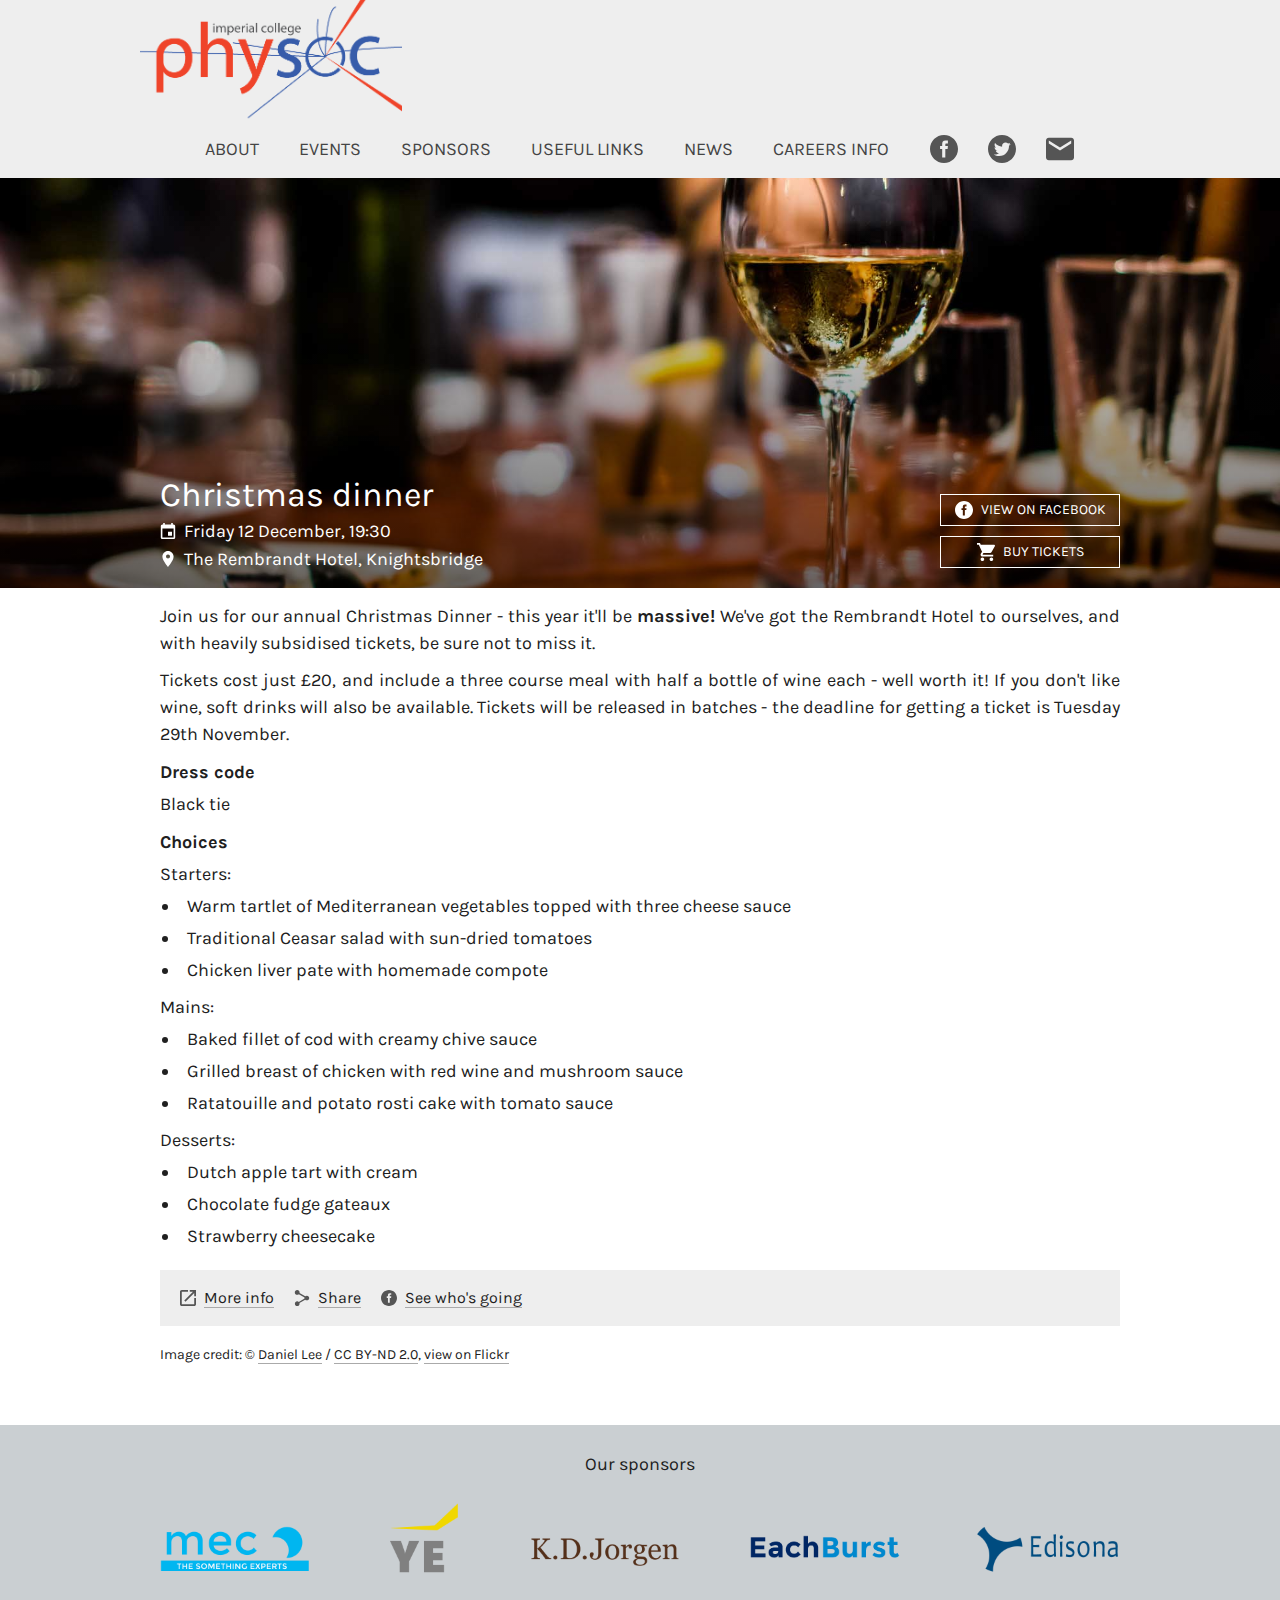
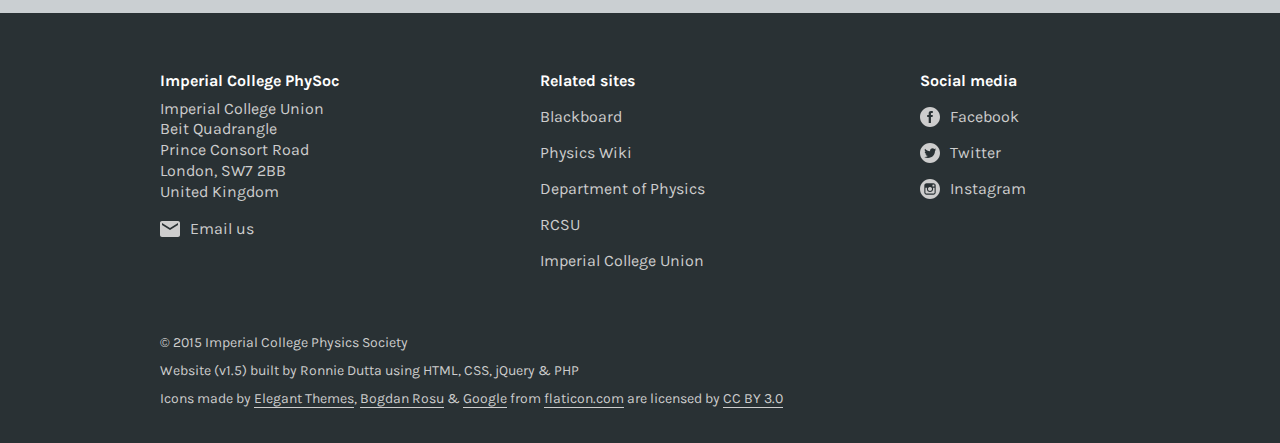
<file: physoc/xmas-dinner.html>
<!doctype html>
<html lang="en">
<head>
  <meta charset="utf-8">

  <title>Christmas dinner - PhySoc website (archived)</title>

  <meta name="viewport" content="width=device-width, initial-scale=1">

  <link rel="icon" href="favicon.ico" type="image/x-icon">
  <link rel="shortcut icon" href="favicon.ico" type="image/x-icon">

  <link rel="stylesheet" href="style.min.css">

  <script src="https://ajax.googleapis.com/ajax/libs/jquery/1.11.3/jquery.min.js"></script>
  <script src="physoc.min.js"></script>

  <!--[if lt IE 9]>
    <div id="compat-banner">
      You're using an ancient version of Internet Explorer, so some parts of this website may not work or display correctly.
    </div>
    <link rel="stylesheet" href="legacy/ie8.css">
    <script src="legacy/ie8.js" async></script>
  <![endif]-->
  <!--[if IE 9]>
    <div id="compat-banner">
      You're using an old version of Internet Explorer, so some parts of this website may not work or display correctly.
    </div>
    <link rel="stylesheet" href="legacy/ie9.min.css">
  <![endif]-->

  <meta property="og:title" content="Christmas dinner">
  <meta property="og:type" content="website">
  <meta property="og:url" content="https://binaryfunt.github.io/physoc/xmas-dinner.html">
  <meta property="og:image" content="https://binaryfunt.github.io/physoc/img/dinner_S.jpg">
  <meta property="og:locale" content="en_GB">
  <meta property="og:site_name" content="Imperial College PhySoc">

  <script src="share-popup.min.js"></script>
</head>

<body class="no-js">
  <div id="container">

    <header>

      <div class="wrapper">
        <div id="logo">
          <h1>
            <a href="index.html">
              <img src="img/logos/physoc.png" alt="PhySoc">
            </a>
          </h1>
        </div>
      </div>

      <div id="hamburger">
        <a href="#menu">
          <div id="ham-open">
            <svg xmlns="http://www.w3.org/2000/svg" width="459" height="459" viewBox="0 0 459 459">
              <path d="M0 382.5h459v-51H0v51zM0 255h459v-51H0v51zM0 76.5v51h459v-51H0z"/>
            </svg>
            <span>Menu</span>
          </div>
          <div id="ham-close" style="display: none;">
            <svg xmlns="http://www.w3.org/2000/svg" width="357" height="357" viewBox="0 0 357 357">
              <path d="M357 35.7L321.3 0 178.5 142.8 35.7 0 0 35.7l142.8 142.8L0 321.3 35.7 357l142.8-142.8L321.3 357l35.7-35.7-142.8-142.8"/>
            </svg>
            <span>Close</span>
          </div>
        </a>
      </div>

      <nav>
        <div class="wrapper">
          <ul id="nav-links">
            <li class="hidden">
              <a href="index.html" title="Go to the homepage">Home</a>
            </li>
            <li>
              <a href="about.html" title="About PhySoc">About</a>
            </li>
            <li>
              <a href="events.html" title="Find out about the latest events">Events</a>
            </li>
            <li>
                <a href="sponsors.html" title="Information about PhySoc's sponsors and partners">Sponsors</a>
            </li>
            <li>
              <a href="404.html" title="Useful links and documents">Useful links</a>
            </li>
            <li>
              <a href="404.html" title="Keep up to date with news about PhySoc">News</a>
            </li>
            <li>
                <a href="404.html" title="View useful careers resources">Careers info</a>
            </li>
          </ul>
          <ul id="nav-social">
            <li class="pic" id="fb-link">
              <a href="https://www.facebook.com/ICPhySoc" title="Like us on Facebook">
                <svg xmlns="http://www.w3.org/2000/svg" viewBox="0 0 16 16">
                  <path d="M8,0C3.582,0,0,3.582,0,8s3.582,8,8,8s8-3.582,8-8C16,3.581,12.418,0,8,0z M10.068,7.999L8.757,8 l-0.001,4.8H6.957V8h-1.2V6.346l1.2-0.001L6.955,5.371c0-1.35,0.366-2.171,1.955-2.171h1.324v1.655H9.406 c-0.619,0-0.649,0.231-0.649,0.662L8.755,6.345h1.488L10.068,7.999z"/>
                </svg>
              </a>
            </li>
            <li class="pic" id="twitter-link">
              <a href="https://twitter.com/ICPhySoc" title="Follow us on Twitter">
                <svg xmlns="http://www.w3.org/2000/svg" viewBox="0 0 16 16">
                  <path d="M8,0C3.582,0,0,3.582,0,8s3.582,8,8,8s8-3.582,8-8C16,3.581,12.418,0,8,0z M11.98,6.204l0.006,0.255 c0,2.604-1.981,5.604-5.604,5.604c-1.112,0-2.147-0.326-3.019-0.885c0.154,0.018,0.311,0.028,0.47,0.028 c0.923,0,1.772-0.315,2.446-0.843c-0.862-0.016-1.589-0.586-1.84-1.368C4.56,9.018,4.682,9.029,4.81,9.029 c0.18,0,0.354-0.023,0.519-0.068c-0.901-0.182-1.58-0.977-1.58-1.931V7.005c0.266,0.148,0.569,0.236,0.892,0.247 C4.113,6.899,3.765,6.296,3.765,5.613c0-0.361,0.097-0.699,0.266-0.99c0.971,1.192,2.423,1.976,4.06,2.058 C8.057,6.537,8.04,6.386,8.04,6.232c0-1.087,0.882-1.969,1.97-1.969c0.566,0,1.078,0.239,1.438,0.622 c0.448-0.089,0.87-0.253,1.251-0.478c-0.147,0.46-0.459,0.846-0.866,1.09c0.397-0.047,0.778-0.154,1.131-0.31 C12.7,5.581,12.365,5.928,11.98,6.204z"/>
                </svg>

              </a>
            </li>
            <li class="pic" id="email-link">
              <a href="#" title="Email us">
                <svg xmlns="http://www.w3.org/2000/svg" width="510" height="510" viewBox="0 0 510 510"><path d="M459 51H51C22.95 51 0 73.95 0 102v306c0 28.05 22.95 51 51 51h408c28.05 0 51-22.95 51-51V102c0-28.05-22.95-51-51-51zm0 102L255 280.5 51 153v-51l204 127.5L459 102v51z"/></svg>
              </a>
            </li>
          </ul>
        </div>
      </nav>

    </header>

    <div id="content">

      <div class="event-bar photo-bar"
           style="background: url(img/dinner_L.jpg) center center/cover no-repeat;">

        <div class="wrapper">
          <div class="split">
            <section>
              <h1>Christmas dinner</h1>
              <div class="key-info">
                <div class="event-time">
                  <svg xmlns="http://www.w3.org/2000/svg" width="510" height="510" viewBox="0 0 510 510"><path d="M382.5 280.5H255V408h127.5V280.5zM357 0v51H153V0h-51v51H76.5c-28.05 0-51 22.95-51 51v357c0 28.05 22.95 51 51 51h357c28.05 0 51-22.95 51-51V102c0-28.05-22.95-51-51-51H408V0h-51zm76.5 459h-357V178.5h357V459z"/></svg>
                  <span>
                    Friday 12 December, 19:30
                  </span>
                </div>
                <div class="event-loc">
                  <svg xmlns="http://www.w3.org/2000/svg" width="510" height="510" viewBox="0 0 510 510"><path d="M255 0C155.55 0 76.5 79.05 76.5 178.5 76.5 311.1 255 510 255 510s178.5-198.9 178.5-331.5C433.5 79.05 354.45 0 255 0zm0 242.25c-35.7 0-63.75-28.05-63.75-63.75s28.05-63.75 63.75-63.75 63.75 28.05 63.75 63.75-28.05 63.75-63.75 63.75z"/></svg>
                  <span>The Rembrandt Hotel, Knightsbridge</span>
                </div>
              </div>
            </section>

            <section class="event-links">
              <a href="404.html">
                <svg xmlns="http://www.w3.org/2000/svg" viewBox="0 0 16 16"><path d="M8,0C3.582,0,0,3.582,0,8s3.582,8,8,8s8-3.582,8-8C16,3.581,12.418,0,8,0z M10.068,7.999L8.757,8 l-0.001,4.8H6.957V8h-1.2V6.346l1.2-0.001L6.955,5.371c0-1.35,0.366-2.171,1.955-2.171h1.324v1.655H9.406 c-0.619,0-0.649,0.231-0.649,0.662L8.755,6.345h1.488L10.068,7.999z"/></svg>
                <span>View on Facebook</span>
              </a>
              <a href="404.html">
                <svg xmlns="http://www.w3.org/2000/svg" width="510" height="510" viewBox="0 0 510 510"><path d="M153 408c-28.05 0-51 22.95-51 51s22.95 51 51 51 51-22.95 51-51-22.95-51-51-51zM0 0v51h51l91.8 193.8-35.7 61.2c-2.55 7.65-5.1 17.85-5.1 25.5 0 28.05 22.95 51 51 51h306v-51H163.2c-2.55 0-5.1-2.55-5.1-5.1v-2.55l22.95-43.35h188.7c20.4 0 35.7-10.2 43.35-25.5l91.8-165.75c5.1-5.1 5.1-7.65 5.1-12.75 0-15.3-10.2-25.5-25.5-25.5H107.1L84.15 0H0zm408 408c-28.05 0-51 22.95-51 51s22.95 51 51 51 51-22.95 51-51-22.95-51-51-51z"/></svg>
                <span>Buy tickets</span>
              </a>
            </section>
          </div>
        </div>
      </div>

      <div class="content-bar event-descr-bar">
        <div class="wrapper">
          <section>
            <description>
              <p>
                Join us for our annual Christmas Dinner - this year it'll be <b>massive!</b> We've got the Rembrandt Hotel to ourselves, and with heavily subsidised tickets, be sure not to miss it.
              </p>
              <p>
                Tickets cost just £20, and include a three course meal with half a bottle of wine each - well worth it! If you don't like wine, soft drinks will also be available. Tickets will be released in batches - the deadline for getting a ticket is Tuesday 29th November.
              </p>
              <h2>Dress code</h2>
              <p>Black tie</p>
              <h2>Choices</h2>
              <p>
                Starters:
              </p>
              <ul>
                <li>Warm tartlet of Mediterranean vegetables topped with three cheese sauce</li>
                <li>Traditional Ceasar salad with sun-dried tomatoes</li>
                <li>Chicken liver pate with homemade compote</li>
              </ul>
              <p>Mains:</p>
              <ul>
                <li>Baked fillet of cod with creamy chive sauce</li>
                <li>Grilled breast of chicken with red wine and mushroom sauce</li>
                <li>Ratatouille and potato rosti cake with tomato sauce</li>
              </ul>
              <p>Desserts:</p>
              <ul>
                <li>Dutch apple tart with cream</li>
                <li>Chocolate fudge gateaux</li>
                <li>Strawberry cheesecake</li>
              </ul>
            </description>

            <div class="further-actions">
              <a class="event-website" href="404.html">
                <svg xmlns="http://www.w3.org/2000/svg" width="459" height="459" viewBox="0 0 459 459"><path d="M408 408H51V51h178.5V0H51C22.95 0 0 22.95 0 51v357c0 28.05 22.95 51 51 51h357c28.05 0 51-22.95 51-51V229.5h-51V408zM280.5 0v51h91.8L122.4 300.9l35.7 35.7L408 86.7v91.8h51V0H280.5z"/></svg>
                <span>More info</span>
              </a>
              <div id="share-popup">
                <div class="share-header">
                  <span>Share</span>
                  <a id="share-popup-close" title="Close" href="#">
                    <svg xmlns="http://www.w3.org/2000/svg" width="357" height="357" viewBox="0 0 357 357"><path d="M357 35.7L321.3 0 178.5 142.8 35.7 0 0 35.7l142.8 142.8L0 321.3 35.7 357l142.8-142.8L321.3 357l35.7-35.7-142.8-142.8"/></svg>
                  </a>
                </div>
                <div class="share-links">
                  <a href="404.html">
                    <svg xmlns="http://www.w3.org/2000/svg" width="510" height="510" viewBox="0 0 510 510"><path d="M459 51H51C22.95 51 0 73.95 0 102v306c0 28.05 22.95 51 51 51h408c28.05 0 51-22.95 51-51V102c0-28.05-22.95-51-51-51zm0 102L255 280.5 51 153v-51l204 127.5L459 102v51z"/></svg>
                    <span>Email</span>
                  </a>
                  <a href="https://www.facebook.com/sharer/sharer.php?u=https://binaryfunt.github.io/physoc/xmas-dinner.html" target="_blank">
                    <svg xmlns="http://www.w3.org/2000/svg" viewBox="0 0 16 16"><path d="M8,0C3.582,0,0,3.582,0,8s3.582,8,8,8s8-3.582,8-8C16,3.581,12.418,0,8,0z M10.068,7.999L8.757,8 l-0.001,4.8H6.957V8h-1.2V6.346l1.2-0.001L6.955,5.371c0-1.35,0.366-2.171,1.955-2.171h1.324v1.655H9.406 c-0.619,0-0.649,0.231-0.649,0.662L8.755,6.345h1.488L10.068,7.999z"/></svg>
                    <span>Facebook</span>
                  </a>
                  <a href="404.html">
                    <svg xmlns="http://www.w3.org/2000/svg" viewBox="0 0 16 16"><path d="M8,0C3.582,0,0,3.582,0,8s3.582,8,8,8s8-3.582,8-8C16,3.581,12.418,0,8,0z M11.98,6.204l0.006,0.255 c0,2.604-1.981,5.604-5.604,5.604c-1.112,0-2.147-0.326-3.019-0.885c0.154,0.018,0.311,0.028,0.47,0.028 c0.923,0,1.772-0.315,2.446-0.843c-0.862-0.016-1.589-0.586-1.84-1.368C4.56,9.018,4.682,9.029,4.81,9.029 c0.18,0,0.354-0.023,0.519-0.068c-0.901-0.182-1.58-0.977-1.58-1.931V7.005c0.266,0.148,0.569,0.236,0.892,0.247 C4.113,6.899,3.765,6.296,3.765,5.613c0-0.361,0.097-0.699,0.266-0.99c0.971,1.192,2.423,1.976,4.06,2.058 C8.057,6.537,8.04,6.386,8.04,6.232c0-1.087,0.882-1.969,1.97-1.969c0.566,0,1.078,0.239,1.438,0.622 c0.448-0.089,0.87-0.253,1.251-0.478c-0.147,0.46-0.459,0.846-0.866,1.09c0.397-0.047,0.778-0.154,1.131-0.31 C12.7,5.581,12.365,5.928,11.98,6.204z"/></svg>
                    <span>Twitter</span>
                  </a>
                </div>
              </div>

              <a id="event-share" href="#share-popup">
                <svg xmlns="http://www.w3.org/2000/svg" width="507.45" height="507.45" viewBox="0 0 507.45 507.45"><path d="M408 178.5c-20.4 0-38.25 7.65-51 20.4L175.95 94.35c2.55-5.1 2.55-12.75 2.55-17.85C178.5 33.15 145.35 0 102 0S25.5 33.15 25.5 76.5 58.65 153 102 153c20.4 0 38.25-7.65 51-20.4l181.05 104.55c-2.55 5.1-2.55 12.75-2.55 17.85 0 5.1 0 12.75 2.55 17.85L153 379.95c-12.75-12.75-30.6-20.4-51-20.4-40.8 0-73.95 33.15-73.95 73.95S61.2 507.45 102 507.45s73.95-33.15 73.95-73.95c0-5.1 0-10.2-2.55-17.85l181.05-107.1c12.75 12.75 30.6 20.4 51 20.4 43.35 0 76.5-33.15 76.5-76.5S451.35 178.5 408 178.5z"/></svg>
                <span>Share</span>
              </a>
              <a class="event-fb" href="404.html">
                  <svg xmlns="http://www.w3.org/2000/svg" viewBox="0 0 16 16"><path d="M8,0C3.582,0,0,3.582,0,8s3.582,8,8,8s8-3.582,8-8C16,3.581,12.418,0,8,0z M10.068,7.999L8.757,8 l-0.001,4.8H6.957V8h-1.2V6.346l1.2-0.001L6.955,5.371c0-1.35,0.366-2.171,1.955-2.171h1.324v1.655H9.406 c-0.619,0-0.649,0.231-0.649,0.662L8.755,6.345h1.488L10.068,7.999z"/></svg>
                <span>See who's going</span>
              </a>
            </div>

            <small>Image credit: &copy; <a href="https://www.flickr.com/photos/dlee13/">Daniel&nbsp;Lee</a> / <a href="https://creativecommons.org/licenses/by-nd/2.0/" title="Creative Commons Attribution-NoDerivs 2.0 Generic">CC&nbsp;BY-ND&nbsp;2.0</a>, <a href="https://www.flickr.com/photos/dlee13/7757157748/in/[base64]">view on Flickr</a></small>

          </section>
        </div>
      </div>

    </div>

    <footer>

      <div id="sponsors-banner" class="foot-bar">
        <div class="wrapper">
          <h1>Our sponsors</h1>
          <div class="logos-container">
            <a id="foot-ecm" href="#" title="mec">
              <img src="img/logos/ecm_S.png">
            </a>
            <a id="foot-ey" href="#" title="YE">
              <img src="img/logos/ey_S.png">
            </a>
            <a id="foot-jpmorgan" href="#" title="K.D. Jorgen">
              <img src="img/logos/jpmorgan_S.png">
            </a>
            <a id="foot-teachfirst" href="#" title="Each Burst">
              <img src="img/logos/teach-first_S.png">
            </a>
            <a id="foot-tessella" href="#" title="Edisona">
              <img src="img/logos/tessella_S.png">
            </a>
          </div>
        </div>
      </div>

      <div id="foot1" class="foot-bar">
        <div class="wrapper">

          <div id="address" class="section" itemscope itemtype="http://schema.org/Organization">
            <h1 itemprop="name" itemtype="http://schema.org/name">
              Imperial College PhySoc
            </h1>
            <div itemscope itemprop="address" itemtype="http://schema.org/PostalAddress">
              <span itemprop="streetAddress">
                Imperial College Union<br>Beit Quadrangle<br>Prince Consort Road
              </span>
              <span itemprop="addressLocality">
                London,
              </span>
              <span itemprop="postalCode">
                SW7 2BB
              </span><br/>
              <span itemprop="addressCountry">
                United Kingdom
              </span>
            </div>

            <span class="pic">
              <a itemprop="email" href="#">
                <svg xmlns="http://www.w3.org/2000/svg" width="510" height="510" viewBox="0 0 510 510">
                  <path d="M459 51H51C22.95 51 0 73.95 0 102v306c0 28.05 22.95 51 51 51h408c28.05 0 51-22.95 51-51V102c0-28.05-22.95-51-51-51zm0 102L255 280.5 51 153v-51l204 127.5L459 102v51z"/>
                </svg>
                <span>Email us</span>
              </a>
            </span>
          </div>

          <div class="separator"></div>

          <div class="section">
            <h1>Related sites</h1>
            <ul>
              <li>
                <a href="https://bb.imperial.ac.uk" title="Blackboard Learn" target="_blank">
                  Blackboard
                </a>
              </li>
              <li>
                <a href="#"
                   title="Imperial Physics Wiki">
                  Physics Wiki
                </a>
              </li>
              <li>
                <a href="https://www.imperial.ac.uk/natural-sciences/departments/physics/"
                   title="Imperial College Department of Physics" target="_blank">
                  Department of Physics
                </a>
              </li>
              <li>
                <a href="https://www.rcsu.org.uk" title="Royal College of Science Union" target="_blank">
                  RCSU
                </a>
              </li>
              <li>
                <a href="https://www.imperialcollegeunion.org" target="_blank">
                  Imperial College Union
                </a>
              </li>
            </ul>
          </div>

          <div class="separator"></div>

          <div class="section">
            <h1>Social media</h1>
            <ul>
              <li class="pic">
                <a href="https://www.facebook.com/ICPhySoc" title="Like us on Facebook" target="_blank">
                  <svg xmlns="http://www.w3.org/2000/svg" viewBox="0 0 16 16">
                    <path d="M8,0C3.582,0,0,3.582,0,8s3.582,8,8,8s8-3.582,8-8C16,3.581,12.418,0,8,0z M10.068,7.999L8.757,8 l-0.001,4.8H6.957V8h-1.2V6.346l1.2-0.001L6.955,5.371c0-1.35,0.366-2.171,1.955-2.171h1.324v1.655H9.406 c-0.619,0-0.649,0.231-0.649,0.662L8.755,6.345h1.488L10.068,7.999z"/>
                  </svg>
                  <span>Facebook</span>
                </a>
              </li>
              <li class="pic">
                <a href="https://twitter.com/ICPhySoc" title="Follow us on Twitter" target="_blank">
                  <svg xmlns="http://www.w3.org/2000/svg" viewBox="0 0 16 16">
                    <path d="M8,0C3.582,0,0,3.582,0,8s3.582,8,8,8s8-3.582,8-8C16,3.581,12.418,0,8,0z M11.98,6.204l0.006,0.255 c0,2.604-1.981,5.604-5.604,5.604c-1.112,0-2.147-0.326-3.019-0.885c0.154,0.018,0.311,0.028,0.47,0.028 c0.923,0,1.772-0.315,2.446-0.843c-0.862-0.016-1.589-0.586-1.84-1.368C4.56,9.018,4.682,9.029,4.81,9.029 c0.18,0,0.354-0.023,0.519-0.068c-0.901-0.182-1.58-0.977-1.58-1.931V7.005c0.266,0.148,0.569,0.236,0.892,0.247 C4.113,6.899,3.765,6.296,3.765,5.613c0-0.361,0.097-0.699,0.266-0.99c0.971,1.192,2.423,1.976,4.06,2.058 C8.057,6.537,8.04,6.386,8.04,6.232c0-1.087,0.882-1.969,1.97-1.969c0.566,0,1.078,0.239,1.438,0.622 c0.448-0.089,0.87-0.253,1.251-0.478c-0.147,0.46-0.459,0.846-0.866,1.09c0.397-0.047,0.778-0.154,1.131-0.31 C12.7,5.581,12.365,5.928,11.98,6.204z"/>
                  </svg>
                  <span>Twitter</span>
                </a>
              </li>
              <li class="pic">
                <a href="https://instagram.com/icphysoc" title="Follow us on Instagram" target="_blank">
                  <svg xmlns="http://www.w3.org/2000/svg" width="49.652" height="49.652" viewBox="0 0 49.652 49.652">
                    <path d="M24.825 29.796c2.739 0 4.972-2.229 4.972-4.97 0-1.082-.354-2.081-.94-2.897-.903-1.252-2.371-2.073-4.029-2.073-1.659 0-3.126.82-4.031 2.072-.588.816-.939 1.815-.94 2.897C19.854 27.566 22.085 29.796 24.825 29.796zM35.678 18.746L35.678 14.58 35.678 13.96 35.055 13.962 30.891 13.975 30.907 18.762"/>
                    <path d="M24.826,0C11.137,0,0,11.137,0,24.826c0,13.688,11.137,24.826,24.826,24.826c13.688,0,24.826-11.138,24.826-24.826 C49.652,11.137,38.516,0,24.826,0z M38.945,21.929v11.56c0,3.011-2.448,5.458-5.457,5.458H16.164 c-3.01,0-5.457-2.447-5.457-5.458v-11.56v-5.764c0-3.01,2.447-5.457,5.457-5.457h17.323c3.01,0,5.458,2.447,5.458,5.457V21.929z"/>
                    <path d="M32.549,24.826c0,4.257-3.464,7.723-7.723,7.723c-4.259,0-7.722-3.466-7.722-7.723c0-1.024,0.204-2.003,0.568-2.897 h-4.215v11.56c0,1.494,1.213,2.704,2.706,2.704h17.323c1.491,0,2.706-1.21,2.706-2.704v-11.56h-4.217 C32.342,22.823,32.549,23.802,32.549,24.826z"/>
                  </svg>
                  <span>Instagram</span>
                </a>
              </li>
            </ul>
          </div>

        </div>
      </div>

      <div id="foot2" class="foot-bar">
        <div class="wrapper">
          <small>&copy; 2015 Imperial College Physics Society</small>
        </div>
        <div class="wrapper">
          <small>Website (v1.5) built by Ronnie Dutta using HTML, CSS, jQuery &amp; PHP</small>
          <small>
            Icons made by
            <a href="http://www.flaticon.com/authors/elegant-themes" target="_blank">Elegant&nbsp;Themes</a>&#44;
            <a href="http://www.flaticon.com/authors/bogdan-rosu" target="_blank">Bogdan Rosu</a>
            &amp;
            <a href="http://www.flaticon.com/authors/google" target="_blank">Google</a>
            from
            <a href="http://www.flaticon.com" title="Flaticon" target="_blank">flaticon.com</a>
            are licensed by
            <a href="http://creativecommons.org/licenses/by/3.0/" title="Creative Commons BY 3.0" target="_blank">CC&nbsp;BY&nbsp;3.0</a>
          </small>
        </div>
      </div>

    </footer>

  </div>
</body>
</html>
</file>
<file: physoc/legacy/ie8.css>
#compat-banner {
  background: #FDDE5A;
  padding: 20px 0;
  text-align: center;
}
#new-site-banner {
  display: none;
}

#home-slider, #slider-replace {
  display: none;
}
.quick-link {
  text-align: center;
}
.event {
  display: inline-block;
}
.event-cal {
  text-align: center;
}
.event-links a {
  display: block;
}
.event-links a span, .quick-link {
  display: inline-block;
}
.person {
  display: inline-block;
}


#twitter-profile-sidebar {
  width: 100%;
  width: auto !important;
  margin: 0 20px 20px;
}
#twitter-profile-card {
  width: auto;
  max-width: 600px;
}
.twitter-card-header {
  display: block;
  height: auto;
}
.twitter-card-header > * {
  display: inline-block;
  vertical-align: top;
}
.twitter-card-details .info-container > div {
  display: inline-block;
  margin-right: 10px;
}

.tweet {
  max-width: 600px;
}
.tweet .user {
  display: block;
}
.tweet .user > * {
  display: inline-block;
  vertical-align: top;
}
.tweet .youtube-thumbnail {
  height: 4px;
  background: #CD201F;
}
.tweet .media {
  display: none;
}
</file>
<file: physoc/style.min.css>
@import url(https://fonts.googleapis.com/css?family=Karla:400,700);article,aside,details,figcaption,figure,footer,header,hgroup,menu,nav,section,small{display:block}#container,header{position:relative}#logo a,body{color:#202020}#logo h1,#logo img{height:120px;width:262px}header .wrapper,nav{margin:0 auto}header,nav{width:100%;background:#EEE}#hamburger,.hidden{display:none}#hamburger span,.event-cal span,.event-links a,.sponsor-level h1,nav a{text-transform:uppercase}#container,.no-scroll,footer .section{overflow:hidden}*{margin:0;padding:0;border:0;font:inherit;vertical-align:baseline}html{box-sizing:border-box}*,:after,:before{box-sizing:inherit}body{line-height:1;width:100%;background:#FFF;font-family:Karla,Roboto,"Helvetica Neue","Segoe UI","Arial Nova",Helvetica,Arial,FreeSans,sans-serif}ol,ul{list-style:none}blockquote,q{quotes:none}blockquote:after,blockquote:before,q:after,q:before{content:'';content:none}b,strong{font-weight:700}img{-ms-flex-shrink:0;-ms-flex-negative:0;flex-shrink:0}input[type=radio]{border:0;clip:rect(0 0 0 0);height:1px;margin:-1px;overflow:hidden;padding:0;position:absolute;width:1px}body,html{height:100%}.button,a{text-decoration:none;-webkit-transition:color .2s,background .2s,border .2s;transition:color .2s,background .2s,border .2s}.tweet .text a,ol a,p a,small a,table a,ul a{color:#202020;text-decoration:none;border-bottom:1px solid #AAA}.tweet .text a:focus,.tweet .text a:hover,ol a:focus,ol a:hover,p a:focus,p a:hover,small a:focus,small a:hover,table a:focus,table a:hover,ul a:focus,ul a:hover{border-color:#202020}small{padding:5px 20px;font-size:14px;line-height:1.3em}.no-select{-webkit-touch-callout:none;-webkit-user-select:none;-moz-user-select:none;-ms-user-select:none;user-select:none}#container{min-height:100%}#logo h1{margin:0;font-size:42px;font-weight:400;font-family:"Segoe UI","Helvetica Neue",Roboto,"Arial Nova",Helvetica,Arial,sans-serif}#hamburger,#logo a,nav .pic a{line-height:0}nav{-webkit-transition:background .5s;transition:background .5s}nav ul{margin-right:.5vw;display:-webkit-box;display:-ms-flexbox;display:flex;-webkit-box-pack:center;-ms-flex-pack:center;justify-content:center;-webkit-box-align:center;-ms-flex-align:center;align-items:center}nav .pic,nav li{margin:0}#hamburger span,nav a{display:block;font-size:18px;padding:20px;color:#444;border:none;white-space:nowrap}nav .pic svg{height:28px;width:28px;fill:#555;-webkit-transition:fill .2s;transition:fill .2s}nav .pic a{padding:15px}#hamburger a:focus,#hamburger a:hover,nav a:focus,nav a:hover{background:#F4F4F4;color:#000}nav .pic a:focus svg,nav .pic a:hover svg{fill:#111}#hamburger.stuck,.stuck{position:fixed;top:0;z-index:2;background:#3D494E}.stuck a{color:#EEE}.stuck .pic a svg{fill:#EEE}#hamburger.stuck a:focus,#hamburger.stuck a:hover,.stuck a:focus,.stuck a:hover{color:#FFF;background:#556268}#hamburger,.EEE{background:#EEE}.stuck .pic a:focus svg,.stuck .pic a:hover svg{fill:#FFF}#hamburger{width:100%;-webkit-transition:background .5s;transition:background .5s}#hamburger a{display:inline-block;padding:9px 0;-webkit-transition:background .2s;transition:background .2s}#hamburger div{display:-webkit-inline-box;display:-ms-inline-flexbox;display:inline-flex;-webkit-box-align:center;-ms-flex-align:center;align-items:center}#hamburger svg{width:30px;height:30px;margin:0 20px;fill:#444;-webkit-transition:fill .2s;transition:fill .2s}#hamburger span{padding:0 20px 0 0;line-height:1;-webkit-transition:color .2s;transition:color .2s}#hamburger #ham-close svg{width:22px;height:22px;margin:4px 24px}#hamburger a:focus span,#hamburger a:hover span{color:#000}#hamburger a:focus svg,#hamburger a:hover svg{fill:#000}#hamburger.stuck span{color:#EEE}#hamburger.stuck a:focus span,#hamburger.stuck a:hover span{color:#FFF}#hamburger.stuck svg{fill:#EEE}#hamburger.stuck a:focus svg,#hamburger.stuck a:hover svg{fill:#FFF}@media (max-width:950px),(max-height:500px){nav a{padding:15px 14px}nav .pic a{padding:12px}nav .pic svg{width:24px;height:24px}}@media (max-width:850px){nav a,nav ul{width:100%}nav{min-width:calc(100% - 20px);position:absolute;left:0;height:100vh;display:none;z-index:5}nav .wrapper{margin:0;display:block}nav ul,nav ul li{margin:0}nav.stuck li.hidden{display:list-item}#hamburger,#nav-links,.no-js nav{display:block}#nav-social{-webkit-box-pack:start;-ms-flex-pack:start;justify-content:flex-start}nav a{padding:15px 20px}#nav-social a{padding:12px 20px}.no-js nav{height:auto;position:static}.no-js nav a,.no-js nav li{display:inline-block;width:auto}.no-js #hamburger{display:none}}@media (min-width:851px){nav{display:block!important;display:-webkit-box!important;display:-ms-flexbox!important;display:flex!important}}@media (max-width:850px) and (max-height:520px){nav:not(.stuck) a{padding-top:10px;padding-bottom:10px}}@media (max-width:850px) and (max-height:450px){nav.stuck a{padding-top:10px;padding-bottom:10px}}.no-js #content{padding-bottom:620px}.content-bar,.list-bar{width:100%;padding:60px 0}.content-bar section{width:100%;width:calc(100% - 40px);text-align:center}#slider-replace,#slider-replace h1,table{width:100%}.wrapper{max-width:1000px;margin:0 auto;display:-webkit-box;display:-ms-flexbox;display:flex;-webkit-box-align:center;-ms-flex-align:center;align-items:center;-webkit-box-pack:justify;-ms-flex-pack:justify;justify-content:space-between}#content section{margin:0 20px;-webkit-box-flex:1;-ms-flex:1 1 auto;flex:1 1 auto}h1{margin:10px 0;font-size:24px}h1,h2{font-weight:700}.content-bar .wrapper>section h1,.content-bar .wrapper>section h2{text-align:left}h1+h2{margin-top:20px}ol+h2,p+h2,table+h2,ul+h2{margin-top:40px}.content-bar ol,.content-bar ul,h2,p{font-size:18px}.content-bar ol,.content-bar ul,p{line-height:1.5em;text-align:justify}p,table{margin:10px 0}.content-bar ul,.sponsor-level ul{list-style:disc;padding-left:20px;margin:5px 0 10px}.content-bar ol{list-style:decimal;padding-left:25px;margin:5px 0 10px}.content-bar li{padding:5px 0 0 7px}.content-bar p+ol,.content-bar p+ul{margin-top:-10px}table{border-collapse:collapse;border-spacing:0;text-align:left}.content-bar tr:nth-child(even){background:rgba(0,0,0,.1)}.content-bar th{font-weight:600}.content-bar td,.content-bar th{padding:10px}.button{padding:12px 25px;margin:10px 0;display:inline-block;border:1px solid #202020;color:#202020;font-size:16px}.button:focus,.button:hover{background:#3D494E;color:#FFF;border-color:#3D494E}.button:not(.no-cta)::after{content:'\276F';font-family:"Segoe UI Symbol",Arial,"Helvetica Neue",sans-serif;font-size:12px;margin-left:5px}.further-actions a span::after,.photo-bar::before,.quick-link #at::after{content:''}@media (max-width:580px){.content-bar .wrapper{text-align:center}}.maintenance-banner{padding:15px 0;background:#07F;color:#EEE}.maintenance-banner section{line-height:1.2}#home-slider{display:none}#slider-replace,.slide .caption:only-child::before,.slide-container{height:400px}#slider-replace .wrapper,.slide .wrapper{height:100%;-webkit-box-orient:vertical;-webkit-box-direction:normal;-ms-flex-direction:column;flex-direction:column;-webkit-box-align:center;-ms-flex-align:center;-ms-grid-row-align:center;align-items:center;-webkit-box-pack:center;-ms-flex-pack:center;justify-content:center;text-align:center}#slider-replace h1,.slide h1{padding:20px 90px;margin:0;background:rgba(0,0,0,.2);background:-webkit-radial-gradient(rgba(0,0,0,.3) 20%,rgba(0,0,0,0) 60%);background:radial-gradient(rgba(0,0,0,.3) 20%,rgba(0,0,0,0) 60%);color:#FFF;font-size:40px;font-weight:400;text-align:center}#slider-replace .button,.slide .button{color:#EEE;border-color:#EEE;background:rgba(0,0,0,.3)}#slider-replace .button:focus,#slider-replace .button:hover,.slide .button:focus,.slide .button:hover{color:#FFF;border-color:#FFF;background:rgba(0,0,0,.5)}#slider-replace .caption,.slide .caption{max-width:1000px;margin:-22px auto 0}#slider-replace .caption:only-child::before,.slide .caption:only-child::before{content:'';display:block;max-width:1000px}#slider-replace .caption span,.slide .caption span{padding:5px 10px;margin-left:20px;font-size:16px;color:transparent;background:0 0;-webkit-transition:color .2s,background .2s;transition:color .2s,background .2s}#slider-replace:hover .caption span,.slide:hover .caption span{background:rgba(0,0,0,.4);color:#FFF}@media (min-width:670px){#slider-replace{display:none}#home-slider{display:block;padding:0;overflow:hidden}.slide-container{width:400vw}.slide{width:100vw;height:100%;float:left;position:relative}.slider-nav{margin:15px 20px;line-height:0;cursor:default}.slider-nav a{display:inline-block;width:15px;height:15px;margin-right:4px;border-radius:50%;background:rgba(0,0,0,.3)}.slider-nav a.active{background:rgba(0,0,0,.6)}}@media (max-width:430px){#slider-replace h1{font-size:30px}}@media (max-width:540px){#slider-replace h1{padding:20px}}@media (max-height:860px){#slider-replace,.slide .caption:only-child::before,.slide-container{height:300px}}.quick-links-container{margin-top:20px;display:-webkit-box;display:-ms-flexbox;display:flex;-ms-flex-pack:distribute;justify-content:space-around;-ms-flex-wrap:wrap;flex-wrap:wrap}.quick-links-container+.button{margin-top:20px}.quick-link{display:block;width:180px}.quick-link .circle{width:80px;margin:30px auto 0;border-radius:50%;font-size:36px;line-height:80px;background:#EEE;color:#484848;-webkit-transition:background .2s,color .2s;transition:background .2s,color .2s}.quick-link:focus .circle,.quick-link:hover .circle{background:#484848;color:#EEE}.quick-link #at{line-height:75px}.quick-link #at::after{display:block;height:5px}.quick-link span{display:block;margin:20px 0;color:#202020;font-size:18px}.event,.photo-bar,.photo-bar .key-info span{color:#FFF}@media (max-width:450px){.quick-link{width:100%;display:-webkit-box;display:-ms-flexbox;display:flex;-webkit-box-orient:horizontal;-webkit-box-direction:normal;-ms-flex-direction:row;flex-direction:row;-webkit-box-pack:start;-ms-flex-pack:start;justify-content:flex-start;-webkit-box-align:center;-ms-flex-align:center;align-items:center}.quick-link .circle{margin:10px 0;-webkit-box-flex:0;-ms-flex:0 0 auto;flex:0 0 auto}.quick-link span{margin-left:20px;text-align:left}}.event-cal,.three .event{-webkit-box-orient:vertical;-webkit-box-direction:normal}@media (max-height:700px){.quick-links-container,.quick-links-container+.button{margin-top:10px}.quick-link .circle{width:60px;line-height:60px;font-size:25px}.quick-link #at{line-height:55px}}.events-container{margin:10px -10px -10px;display:-webkit-box;display:-ms-flexbox;display:flex;-ms-flex-wrap:wrap;flex-wrap:wrap;-webkit-box-pack:start;-ms-flex-pack:start;justify-content:flex-start}h1+.events-container{margin-top:20px}.events-container+.button{margin-top:30px}.event{margin:10px;display:-webkit-box;display:-ms-flexbox;display:flex;-webkit-box-flex:0;-ms-flex:0 1 auto;flex:0 1 auto;width:calc(50% - 20px);min-width:390px;background:#293134;cursor:pointer;-webkit-transition:opacity .2s;transition:opacity .2s}.three .event{-ms-flex-direction:column;flex-direction:column;-webkit-box-flex:1;-ms-flex:1 1 auto;flex:1 1 auto;width:200px;min-width:200px}.event span{display:block;width:100%}.event-cal{display:-webkit-box;display:-ms-flexbox;display:flex;-ms-flex-direction:column;flex-direction:column;-webkit-box-pack:center;-ms-flex-pack:center;justify-content:center;-webkit-box-align:center;-ms-flex-align:center;align-items:center;-webkit-box-flex:0;-ms-flex:0 0 auto;flex:0 0 auto;height:180px;width:180px;background:rgba(0,0,0,.3)}.event.light .event-cal{background:rgba(0,0,0,.5)}.three .event-cal{width:auto}.event-cal span{font-size:25px}.three .event-cal span{font-size:28px}.event-cal .num{font-size:48px}.three .event-cal .num{font-size:52px}.event.multi-day .num{font-size:45px}.event-details{margin:0;padding:20px 20px 18px;-ms-flex:1 1 auto;-webkit-box-flex:1;flex:1 1 auto;height:180px;text-align:left;background:rgba(0,0,0,.6)}.event.light .event-details{background:rgba(0,0,0,.65)}.three .event-details{height:auto}.event-details span{margin:10px 0}.event-details h1{margin-top:0;font-size:20px;line-height:1.2}.event .button{margin:0;padding:0 0 2px;font-size:inherit;border:none;border-bottom:1px solid transparent;color:#FFF;background:0 0}.event:focus,.event:hover{opacity:.85}.event:focus .button,.event:hover .button{border-color:#EEE}@media (max-width:870px),(max-height:600px){.event,.event-cal,.events-container{-webkit-box-direction:normal}.events-container{-webkit-box-orient:horizontal;-ms-flex-direction:row;flex-direction:row;-webkit-box-align:stretch;-ms-flex-align:stretch;-ms-grid-row-align:stretch;align-items:stretch}.event{min-width:200px;margin:10px;-webkit-box-orient:vertical;-ms-flex-direction:column;flex-direction:column}.event-cal{height:auto;width:100%;padding:20px;-webkit-box-orient:horizontal;-ms-flex-direction:row;flex-direction:row;-webkit-box-pack:center;-ms-flex-pack:center;justify-content:center;-webkit-box-flex:0;-ms-flex:0 0 auto;flex:0 0 auto}#content .event .event-cal span{font-size:25px;width:auto;margin:0 5px}#content .event .event-cal .num{font-size:25px}.event.multi-day .event-cal span:first-of-type{display:none}.event-details{width:100%;height:auto;-webkit-box-flex:1;-ms-flex:1 0 auto;flex:1 0 auto}}@media (max-width:790px){.three .event{width:100%}}@media (max-width:790px) and (min-width:500px){.three .event{margin:10px;-webkit-box-orient:horizontal;-webkit-box-direction:normal;-ms-flex-direction:row;flex-direction:row;-webkit-box-flex:0;-ms-flex:0 1 auto;flex:0 1 auto}.three .event-cal{height:160px;width:160px;-webkit-box-orient:vertical;-webkit-box-direction:normal;-ms-flex-direction:column;flex-direction:column}.three .event-cal span{font-size:25px}#content .three .event-cal .num{font-size:48px}#content .three .multi-day .num{font-size:42px}.event.multi-day .event-cal span:first-of-type{display:block}.three .event-details{-webkit-box-flex:1;-ms-flex:1 1 auto;flex:1 1 auto}}@media (max-width:590px){.event{width:100%}.three .event h1{margin-bottom:8px}.event .event-details span{margin:8px 0}}@media (max-height:670px) and (max-width:870px){.event-cal{padding:10px}.event-cal span{font-size:25px}.event-details h1{font-size:18px}}.event-bar{width:100%}.photo-bar{position:relative;background:#484848}.photo-bar::before{display:block;position:absolute;width:100%;height:100%;background:-webkit-linear-gradient(rgba(0,0,0,0),rgba(0,0,0,.6));background:linear-gradient(rgba(0,0,0,0),rgba(0,0,0,.6))}.event-bar .split,.key-info>*{display:-webkit-box;display:-ms-flexbox}.photo-bar.light::before{background:-webkit-linear-gradient(rgba(0,0,0,.3),rgba(0,0,0,.6));background:linear-gradient(rgba(0,0,0,.3),rgba(0,0,0,.6))}.photo-bar .wrapper{padding:290px 0 20px}.photo-bar .wrapper *{z-index:1}.event-bar section{-ms-flex-item-align:end;align-self:flex-end}.event-photo .wrapper div{height:300px;width:100%;margin:20px;background-position:center;background-size:contain;background-repeat:no-repeat}.event-bar h1{font-size:34px;font-weight:400}.event-photo img{max-width:1000px}.key-info>*{display:flex;-webkit-box-align:center;-ms-flex-align:center;align-items:center;margin:10px 0}.key-info>:last-of-type{margin-bottom:0}.key-info img,.key-info svg{width:16px;height:16px;fill:#202020}.photo-bar .key-info svg{fill:#FFF}.key-info span{margin-left:8px;font-size:18px}.event-bar .split{display:flex;width:100%}#content .event-bar .event-links{display:-webkit-box;display:-ms-flexbox;display:flex;-webkit-box-orient:vertical;-webkit-box-direction:normal;-ms-flex-direction:column;flex-direction:column;-webkit-box-pack:end;-ms-flex-pack:end;justify-content:flex-end;-webkit-box-align:end;-ms-flex-align:end;align-items:flex-end;-webkit-box-flex:0;-ms-flex:0 1 auto;flex:0 1 auto}.event-links a{width:180px;margin-top:10px;padding:4px;display:-webkit-box;display:-ms-flexbox;display:flex;-webkit-box-pack:center;-ms-flex-pack:center;justify-content:center;-webkit-box-align:center;-ms-flex-align:center;align-items:center;border:1px solid #969696}.event-links a:focus,.event-links a:hover{background:#3D494E;border-color:#3D494E}.photo-bar .event-links a{background:rgba(0,0,0,.1);border-color:#FFF}.photo-bar .event-links a:focus,.photo-bar .event-links a:hover{background:#FFF}.event-links a svg{width:18px;height:18px;margin:2px 4px;fill:#FFF;-webkit-transition:fill .2s;transition:fill .2s}.event-links a.signup svg{width:22px;height:22px;margin:0 4px}.event-links a:focus svg,.event-links a:hover svg{fill:#202020}.event-links a span{margin:0 4px;font-size:14px;color:#898989;-webkit-transition:color .2s;transition:color .2s}.photo-bar .event-links a span{color:#FFF}.event-links a:focus span,.event-links a:hover span{color:#202020}.event-bar:not(.photo-bar) .event-links a:focus span,.event-bar:not(.photo-bar) .event-links a:hover span{color:#EEE}.event-bar:not(.photo-bar) .event-links a:focus svg,.event-bar:not(.photo-bar) .event-links a:hover svg{fill:#EEE}#content .event-descr-bar{padding-top:15px}.event-descr-bar section p:first-of-type{margin-top:0}.event-descr-bar ol+h2,.event-descr-bar p+h2,.event-descr-bar ul+h2{margin-top:15px}#share-popup .share-links,.further-actions{display:-webkit-box;display:-ms-flexbox;display:flex;-webkit-box-align:start;-ms-flex-align:start;align-items:flex-start;-ms-flex-wrap:wrap;flex-wrap:wrap;position:relative;margin-top:20px;padding:10px;background:#EEE}.further-actions a{display:-webkit-inline-box;display:-ms-inline-flexbox;display:inline-flex;-webkit-box-align:center;-ms-flex-align:center;align-items:center;padding:10px;color:#202020}.further-actions a img,.further-actions a svg{width:16px;height:16px;fill:#555;-webkit-transition:fill .2s,opacity .2s;transition:fill .2s,opacity .2s}.further-actions a span{margin-left:8px}.further-actions a span::after{display:block;width:100%;height:1px;margin:1px 0 -2px;background:#AAA;-webkit-transition:background .2s;transition:background .2s}.further-actions a:focus span::after,.further-actions a:hover span::after{background:#202020}.further-actions a:focus svg,.further-actions a:hover svg{fill:#202020}#share-popup{display:none;position:absolute;top:-10px;left:0;-webkit-transform:translateY(-100%);transform:translateY(-100%);background:rgba(0,0,0,.7)}#share-popup a,#share-popup div,#share-popup svg{color:#FFF;fill:#FFF}#share-popup .share-header{display:-webkit-box;display:-ms-flexbox;display:flex;-webkit-box-pack:justify;-ms-flex-pack:justify;justify-content:space-between;padding:10px;background:rgba(0,0,0,.5)}#share-popup .share-header a,#share-popup .share-header span{margin:0;padding:5px 10px;font-size:18px}#share-popup .share-links{margin:0;background:0 0}#share-popup .share-links a:not(:last-of-type){margin-right:10px}#share-popup .share-links a:focus,#share-popup .share-links a:hover{color:#202020;background:#FFF}#share-popup .share-links a:focus svg,#share-popup .share-links a:hover svg{fill:#202020}#share-popup .share-links span{margin-left:10px}#share-popup .share-links span::after{content:none}#share-popup .share-links svg{width:24px;height:24px}.event-descr-bar small{margin-top:20px;padding:0;text-align:left}.no-js a#event-share{display:none}@media (max-width:600px){.event-bar .split{display:block}#content .event-bar .event-links{width:calc(100% - 40px);-webkit-box-orient:horizontal;-webkit-box-direction:normal;-ms-flex-direction:row;flex-direction:row;-webkit-box-pack:start;-ms-flex-pack:start;justify-content:flex-start;-ms-flex-wrap:wrap;flex-wrap:wrap;padding:0}.event-links a{-ms-flex-negative:0;flex-shrink:0}.event-links a:not(:last-of-type){margin-right:10px}}@media (max-height:860px){.photo-bar .wrapper{padding-top:200px}}@media (max-width:415px),(max-height:600px){.photo-bar::before{background:-webkit-linear-gradient(rgba(0,0,0,.3),rgba(0,0,0,.6));background:linear-gradient(rgba(0,0,0,.3),rgba(0,0,0,.6))}.photo-bar .wrapper{padding-top:120px}.event-photo .wrapper div{height:200px}}.people-container{display:-webkit-box;display:-ms-flexbox;display:flex;-webkit-box-pack:center;-ms-flex-pack:center;justify-content:center;-ms-flex-wrap:wrap;flex-wrap:wrap}.person{margin:40px 20px 0;width:200px}.person img,.person svg{width:200px;height:200px;border-radius:50%;fill:rgba(0,0,0,.3)}.person span{display:block;font-size:18px;margin:10px 0}.person span:last-of-type{font-size:15px;line-height:1.2em}@media (max-width:540px),(max-height:600px){.people-container{margin-top:20px;-ms-flex-pack:distribute;justify-content:space-around}.person{margin:20px 10px 0;width:150px}.person img,.person svg{width:150px;height:150px}}@media (max-width:1016px){.people-container{-ms-flex-pack:distribute;justify-content:space-around}}@media (max-height:600px) and (max-width:906px) and (min-width:737px){.people-container{-webkit-box-pack:center;-ms-flex-pack:center;justify-content:center}}.list-bar .wrapper{display:block;-webkit-columns:320px 2;-moz-columns:320px 2;columns:320px 2;padding:10px 0}.list-container{margin:0 20px}#content .list-bar section{margin:0 0 60px;page-break-inside:avoid;-moz-column-break-inside:avoid;-webkit-column-break-inside:avoid;column-break-inside:avoid;break-inside:avoid;break-inside:avoid-column;text-align:left}#content .list-bar section:last-of-type{margin-bottom:0}.list-bar ul{margin:20px 0}.list-bar li{margin-top:15px}.list-bar li a{padding:2px 0;line-height:1.5em;font-size:20px;border-bottom:1px solid #202020;color:#202020}.twitter-card-details,.twitter-card-header{display:-webkit-box;display:-ms-flexbox;padding:10px}.list-bar li a:focus,.list-bar li a:hover{color:#55C1F5;border-color:#55C1F5}.list-bar li ul{margin:0}.list-bar li li{margin-left:20px}.list-bar h1{margin-top:0}#twitter-feed.content-bar .wrapper{-webkit-box-align:start;-ms-flex-align:start;-ms-grid-row-align:flex-start;align-items:flex-start}#twitter-profile-sidebar{width:300px;-ms-flex-negative:0;flex-shrink:0;margin-left:20px}#twitter-profile-card{width:300px;color:#FFF;background:#1DA1F2;text-align:left}#twitter-profile-card.co-scrolling{position:fixed;bottom:auto!important}#twitter-profile-card.stopped{position:absolute;top:auto!important}.twitter-card-header{display:flex;-webkit-box-align:end;-ms-flex-align:end;align-items:flex-end;height:130px;color:#FFF}.tweet,.twitter-card-details{-ms-flex-direction:column;-webkit-box-orient:vertical;-webkit-box-direction:normal}.twitter-card-header img{width:73px;height:73px}.twitter-card-header>div{margin-left:10px}#twitter-feed .username,.tweet .date{-webkit-transition:border .2s;transition:border .2s}.twitter-card-header .username{font-size:24px;font-weight:600;margin-bottom:3px;border-bottom:2px solid transparent}.twitter-card-header:focus .username,.twitter-card-header:hover .username{border-color:#FFF}.twitter-card-details{display:flex;flex-direction:column;line-height:1.2}.twitter-card-details .bio{margin-bottom:10px;line-height:1.4}.twitter-card-details .info-container{display:-webkit-box;display:-ms-flexbox;display:flex;-webkit-box-pack:justify;-ms-flex-pack:justify;justify-content:space-between}.twitter-card-details .info-container span{text-transform:uppercase;font-size:14px;display:block}.twitter-card-details .info-container .count{font-size:24px}.twitter-card-details .follow.button{-ms-flex-item-align:center;align-self:center;margin-bottom:5px;padding:5px 30px;color:#FFF;border-color:#FFF}.twitter-card-details .follow.button:focus,.twitter-card-details .follow.button:hover{color:#1DA1F2;background:#FFF;border-color:#FFF}.tweet{display:-webkit-box;display:-ms-flexbox;display:flex;flex-direction:column;-webkit-box-align:start;-ms-flex-align:start;align-items:flex-start;margin-bottom:20px;padding:10px;width:100%;background:#EEE;border-left:4px solid #1DA1F2;font-size:18px;text-align:left}.tweet .media,.tweet .rt-indicator,.tweet .text,.tweet .user,.tweet .youtube{margin-bottom:10px}.tweet .rt-indicator{line-height:0}.tweet .rt-indicator>*{vertical-align:middle}.tweet .rt-indicator img,.tweet .rt-indicator svg{width:13px;height:13px}.tweet .rt-indicator span{font-size:13px;color:#777}.tweet .user{display:-webkit-inline-box;display:-ms-inline-flexbox;display:inline-flex}.tweet .user img{width:55px;height:55px;margin-right:10px}.tweet .media,.tweet .youtube-thumbnail{height:300px;width:100%}.tweet .user>div{display:-webkit-box;display:-ms-flexbox;display:flex;-webkit-box-orient:vertical;-webkit-box-direction:normal;-ms-flex-direction:column;flex-direction:column;-webkit-box-align:start;-ms-flex-align:start;align-items:flex-start}.tweet .user .username{color:#202020;margin-bottom:3px;border-bottom:1px solid transparent;font-size:20px}.tweet .user:focus .username,.tweet .user:hover .username{border-color:#202020}.tweet .user .handle{color:#777;font-size:16px}.tweet .text{width:100%;font-size:20px;line-height:1.4}.tweet .media{display:block}.tweet .youtube{display:block;width:100%;text-decoration:none;color:inherit;background:#CACACA}.tweet .media:focus,.tweet .media:hover,.tweet .youtube:focus,.tweet .youtube:hover{opacity:.8}.tweet .youtube-thumbnail::before{content:'';display:block;width:100%;height:100%;background:url(/img/icons/youtube-logoS.png) center center/75px no-repeat;opacity:.7}.tweet .youtube-title{padding:10px;line-height:1.2}.youtube-title>div:last-child{margin-top:5px;color:#777;font-size:15px}.tweet .date{color:#777;font-size:16px;border-bottom:1px solid transparent}.tweet .date:focus,.tweet .date:hover{border-color:#777}@media (max-width:820px){#twitter-profile-card,#twitter-profile-sidebar{width:230px}.twitter-card-header img{width:60px;height:60px}.twitter-card-details .info-container span{font-size:12px}}@media (max-width:710px){#twitter-feed .wrapper{-webkit-box-orient:vertical;-webkit-box-direction:normal;-ms-flex-direction:column;flex-direction:column}#twitter-profile-sidebar{margin-bottom:20px;width:100%;width:calc(100% - 40px)}#twitter-profile-card{width:100%}.twitter-card-header img{width:73px;height:73px}.twitter-card-details .info-container{-ms-flex-pack:distribute;justify-content:space-around}}.sponsor-level{margin:20px 0;padding:10px 20px 20px;background:#EEE;border-top:4px solid;text-align:left}.sponsor-level h1{font-size:18px;margin-bottom:5px}.sponsor-level ul{line-height:1.3em;font-size:17px;text-align:left;margin:0}.sponsor-level li{padding:5px 0 0 5px}.sponsor-level ul ul{padding-left:22px}#bronze{border-color:#B27603}#silver{border-color:#969696}#gold{border-color:#E2BB1A}.sponsors-container{margin:20px 0;text-align:left}.sponsors-container img:not(.small){max-width:300px;max-height:200px}@media (max-width:340px){#content .sponsors-container img{max-width:100%}}#cloud404{width:380px;margin-left:20px;margin-right:70px;}@media (max-width:850px){#cloud404{width:260px;margin-right:30px;}}@media (max-width:640px){#http404 .wrapper{display:block;text-align:center;}#http404 section{margin-top:20px;width:calc(100% - 40px);}#cloud404{max-width:100%;margin:0;padding:0 20px;}}footer{position:absolute;bottom:0;width:100%;background:#293134;color:#CDCDCD;font-size:16}footer .wrapper{max-width:1000px;padding:0 10px}.foot-bar{margin-bottom:30px}footer h1{color:#FFF;font-weight:700;font-size:16px}#sponsors-banner{padding:20px 0;background:#CACFD2}#sponsors-banner .wrapper{display:block;padding:0 20px;text-align:center}#sponsors-banner h1{font-size:18px;font-weight:400;color:#202020}#sponsors-banner .logos-container{display:flex;justify-content:space-between;margin-top:30px}#sponsors-banner a{display:flex;align-items:center;background:0 0}#sponsors-banner img{max-width:150px;max-height:70px;box-sizing:content-box}#foot-ecm{padding:20px 0}#foot-ey{padding:0 0 20px 10px}#foot-jpmorgan{padding:30px 0 20px}#foot-teachfirst{padding:30px 0}#foot-tessella{padding:15px 0}#foot1 .wrapper{margin:50px auto;-webkit-box-pack:justify;-ms-flex-pack:justify;justify-content:space-between;-webkit-box-align:start;-ms-flex-align:start;-ms-grid-row-align:flex-start;align-items:flex-start}footer .section{width:220px}footer .icon,footer .section a svg{width:20px;height:20px}footer .section a,footer .section h1{margin:0;padding:10px;display:block;border:none}footer .section a,footer .section a:visited{color:#CDCDCD}footer .section a:focus,footer .section a:hover{background:#3D494E;color:#FFF}footer #address>div{padding:0 10px 8px;line-height:1.3em}footer .pic a{padding:8px 10px;display:-webkit-box;display:-ms-flexbox;display:flex;-webkit-box-align:center;-ms-flex-align:center;align-items:center}footer .section a svg{fill:#CDCDCD;-webkit-transition:fill .2s;transition:fill .2s}footer .section a:focus svg,footer .section a:hover svg{fill:#FFF}footer a span{padding-left:10px}#foot2 .wrapper{-ms-flex-wrap:wrap;flex-wrap:wrap;margin:0 auto;padding:0}footer small a,footer small a:visited{color:#CDCDCD;border-color:#CDCDCD}footer small a:focus,footer small a:hover{color:#FFF;border-color:#FFF}#foot2 .separator{height:8px;margin:2px 0;display:block}@media (max-width:870px){#sponsors-banner .wrapper{max-width:700px}#sponsors-banner .logos-container{flex-wrap:wrap;justify-content:space-around}#sponsors-banner a{margin:0 30px}}@media (max-width:660px){#sponsors-banner a{margin:0 15px}.no-js #content{padding-bottom:1080px}#foot1 .wrapper{display:block;margin:20px 0}footer .section{margin:20px 0}#foot2{margin-bottom:20px}}@media (max-width:440px){#sponsors-banner .logos-container{flex-direction:column;align-items:center;margin-top:20px}#sponsors-banner img{max-width:120px;max-height:60px}#foot-ecm{padding:10px 0}#foot-ey{padding:5px 0 10px 5px}#foot-jpmorgan{padding:15px 0 10px}#foot-teachfirst{padding:15px 0}#foot-tessella{padding:7px 0}}@media (max-width:450px),(max-height:600px){#content .list-bar,.content-bar{padding:30px 0}.content-bar ul,h2,p{font-size:16px}h1{font-size:20px}.event-bar h1{font-size:30px}.event-bar span{font-size:16px}.event-bar .key-info svg{width:14px;height:14px}.list-bar li{margin-top:10px}.list-bar li a{font-size:18px}.tweet{font-size:16px}.tweet .text{font-size:18px}.tweet .media,.tweet .youtube-thumbnail{height:60vw;max-height:300px}footer,footer .section h1{font-size:15px}small{font-size:13px}}@-ms-viewport{width:100%}@-o-viewport{width:100%}@viewport{width:100%}
</file>
<file: physoc/legacy/ie9.min.css>
nav li,nav li a,nav ul{display:inline-block}#compat-banner{background:#FDDE5A;padding:20px 0;text-align:center}#new-site-banner{display:none}.content-bar section,.event-descr-bar section{width:auto!important}#hamburger span,.event,nav a{display:inline-block}.event-bar:not(.light) .split{background:rgba(0,0,0,.4)}.event-links a{display:block}.event-links a span,.person,.quick-link{display:inline-block}@media (max-width:420px){.quick-links-container{text-align:left}.quick-link .circle,.quick-link span{display:inline-block}.quick-link .circle{text-align:center}}@media (max-width:499px){.three .event-cal span{display:inline-block}}@media (min-width:791px){.list .event-cal,.list .event-details{display:inline-block}.events-container{text-align:left}.event{width:calc(50% - 30px)}.event-cal{text-align:center}.list .event-details{width:calc(100% - 190px)}.three .event{width:calc(100% / 3 - 30px)}}#twitter-profile-sidebar{width:100%;width:auto!important;margin:0 20px 20px}#twitter-profile-card{width:auto;max-width:600px}.twitter-card-header{display:block;height:auto}.twitter-card-header>*{display:inline-block;vertical-align:top}.twitter-card-details .info-container>div{display:inline-block;margin-right:10px}.tweet{max-width:600px}.tweet .user{display:block}.tweet .user>*{display:inline-block;vertical-align:top}
</file>
